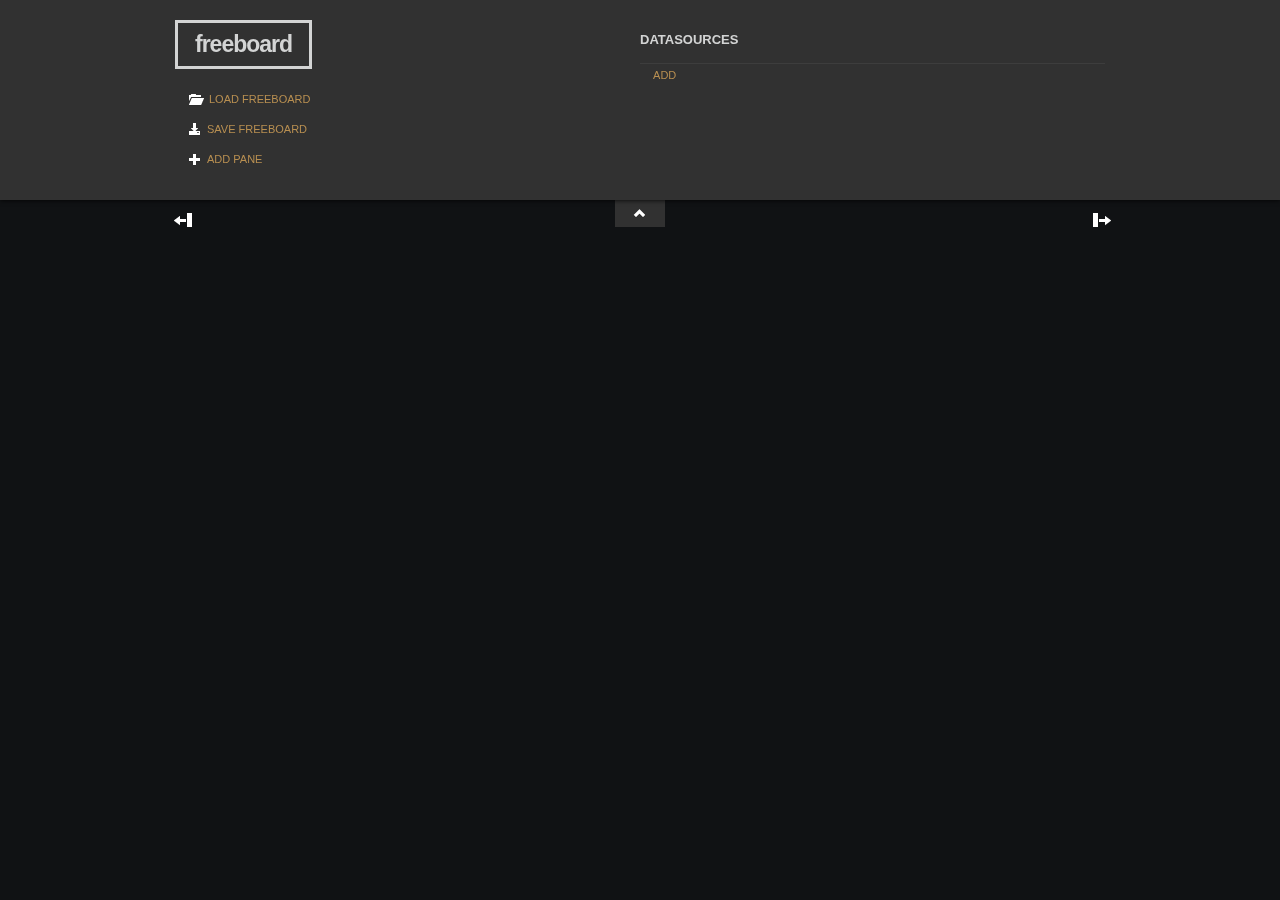
<file: DjangoServer/static_in_pro/freeboard/index.html>
<!DOCTYPE html>
<html>
<head>
    <meta charset="UTF-8">
    <title>freeboard</title>
	<meta name="mobile-web-app-capable" content="yes">
    <meta name="apple-mobile-web-app-capable" content="yes" />
    <meta name="apple-mobile-web-app-status-bar-style" content="black" />
    <meta name="viewport" content = "width = device-width, initial-scale = 1, user-scalable = no" />
    <link href="css/freeboard.min.css" rel="stylesheet" />
    <script src="js/freeboard.thirdparty.min.js"></script>
    <script type="text/javascript">
        head.js("js/freeboard_plugins.min.js",
                // *** Load more plugins here ***
                function(){
                    $(function()
                    { //DOM Ready
                        freeboard.initialize(true);

                        var hashpattern = window.location.hash.match(/(&|#)source=([^&]+)/);
                        if (hashpattern !== null) {
                            $.getJSON(hashpattern[2], function(data) {
                                freeboard.loadDashboard(data, function() {
                                    freeboard.setEditing(false);
                                });
                            });
                        }

                    });
                });
    </script>
</head>
<body>
<div id="board-content">
    <img id="dash-logo" data-bind="attr:{src: header_image}, visible:header_image()">
    <div class="gridster responsive-column-width">
        <ul data-bind="grid: true">
        </ul>
    </div>
</div>
<header id="main-header" data-bind="if:allow_edit">
    <div id="admin-bar">
        <div id="admin-menu">
            <div id="board-tools">
                <h1 id="board-logo" class="title bordered">freeboard</h1>
                <div id="board-actions">
                    <ul class="board-toolbar vertical">
                        <li data-bind="click: loadDashboardFromLocalFile"><i id="full-screen-icon" class="icon-folder-open icon-white"></i><label id="full-screen">Load Freeboard</label></li>
                        <li><i class="icon-download-alt icon-white"></i>
                            <label data-bind="click: saveDashboardClicked">Save Freeboard</label>
                            <label style="display: none;" data-bind="click: saveDashboard" data-pretty="true">[Pretty]</label>
                            <label style="display: none;" data-bind="click: saveDashboard" data-pretty="false">[Minified]</label>
                        </li>
                        <li id="add-pane" data-bind="click: createPane"><i class="icon-plus icon-white"></i><label>Add Pane</label></li>
                    </ul>
                </div>
            </div>
            <div id="datasources">
                <h2 class="title">DATASOURCES</h2>

                <div class="datasource-list-container">
                    <table class="table table-condensed sub-table" id="datasources-list" data-bind="if: datasources().length">
                        <thead>
                        <tr>
                            <th>Name</th>
                            <th>Last Updated</th>
                            <th>&nbsp;</th>
                        </tr>
                        </thead>
                        <tbody data-bind="foreach: datasources">
                        <tr>
                            <td>
                                <span class="text-button datasource-name" data-bind="text: name, pluginEditor: {operation: 'edit', type: 'datasource'}"></span>
                            </td>
                            <td data-bind="text: last_updated"></td>
                            <td>
                                <ul class="board-toolbar">
                                    <li data-bind="click: updateNow"><i class="icon-refresh icon-white"></i></li>
                                    <li data-bind="pluginEditor: {operation: 'delete', type: 'datasource'}">
                                        <i class="icon-trash icon-white"></i></li>
                                </ul>
                            </td>
                        </tr>
                        </tbody>
                    </table>
                </div>
                <span class="text-button table-operation" data-bind="pluginEditor: {operation: 'add', type: 'datasource'}">ADD</span>
            </div>
        </div>
    </div>
	<div id="column-tools" class="responsive-column-width">
		<ul class="board-toolbar left-columns">
			<li class="column-tool add" data-bind="click: addGridColumnLeft"><span class="column-icon right"></span><i class="icon-arrow-left icon-white"></i></li>
			<li class="column-tool sub" data-bind="click: subGridColumnLeft"><span class="column-icon left"></span><i class="icon-arrow-right icon-white"></i></li>
		</ul>
		<ul class="board-toolbar right-columns">
			<li class="column-tool sub" data-bind="click: subGridColumnRight"><span class="column-icon right"></span><i class="icon-arrow-left icon-white"></i></li>
			<li class="column-tool add" data-bind="click: addGridColumnRight"><span class="column-icon left"></span><i class="icon-arrow-right icon-white"></i></li>
		</ul>
	</div>
    <div id="toggle-header" data-bind="click: toggleEditing">
        <i id="toggle-header-icon" class="icon-wrench icon-white"></i></div>
</header>

<div style="display:hidden">
    <ul data-bind="template: { name: 'pane-template', foreach: panes}">
    </ul>
</div>

<script type="text/html" id="pane-template">
    <li data-bind="pane: true">
        <header>
            <h1 data-bind="text: title"></h1>
            <ul class="board-toolbar pane-tools">
                <li data-bind="pluginEditor: {operation: 'add', type: 'widget'}">
                    <i class="icon-plus icon-white"></i>
                </li>
                <li data-bind="pluginEditor: {operation: 'edit', type: 'pane'}">
                    <i class="icon-wrench icon-white"></i>
                </li>
                <li data-bind="pluginEditor: {operation: 'delete', type: 'pane'}">
                    <i class="icon-trash icon-white"></i>
                </li>
            </ul>
        </header>
        <section data-bind="foreach: widgets">
            <div class="sub-section" data-bind="css: 'sub-section-height-' + height()">
                <div class="widget" data-bind="widget: true, css:{fillsize:fillSize}"></div>
                <div class="sub-section-tools">
                    <ul class="board-toolbar">
                        <!-- ko if:$parent.widgetCanMoveUp($data) -->
                        <li data-bind="click:$parent.moveWidgetUp"><i class="icon-chevron-up icon-white"></i></li>
                        <!-- /ko -->
                        <!-- ko if:$parent.widgetCanMoveDown($data) -->
                        <li data-bind="click:$parent.moveWidgetDown"><i class="icon-chevron-down icon-white"></i></li>
                        <!-- /ko -->
                        <li data-bind="pluginEditor: {operation: 'edit', type: 'widget'}"><i class="icon-wrench icon-white"></i></li>
                        <li data-bind="pluginEditor: {operation: 'delete', type: 'widget'}"><i class="icon-trash icon-white"></i></li>
                    </ul>
                </div>
            </div>
        </section>
    </li>
</script>

</body>
</html>
</file>
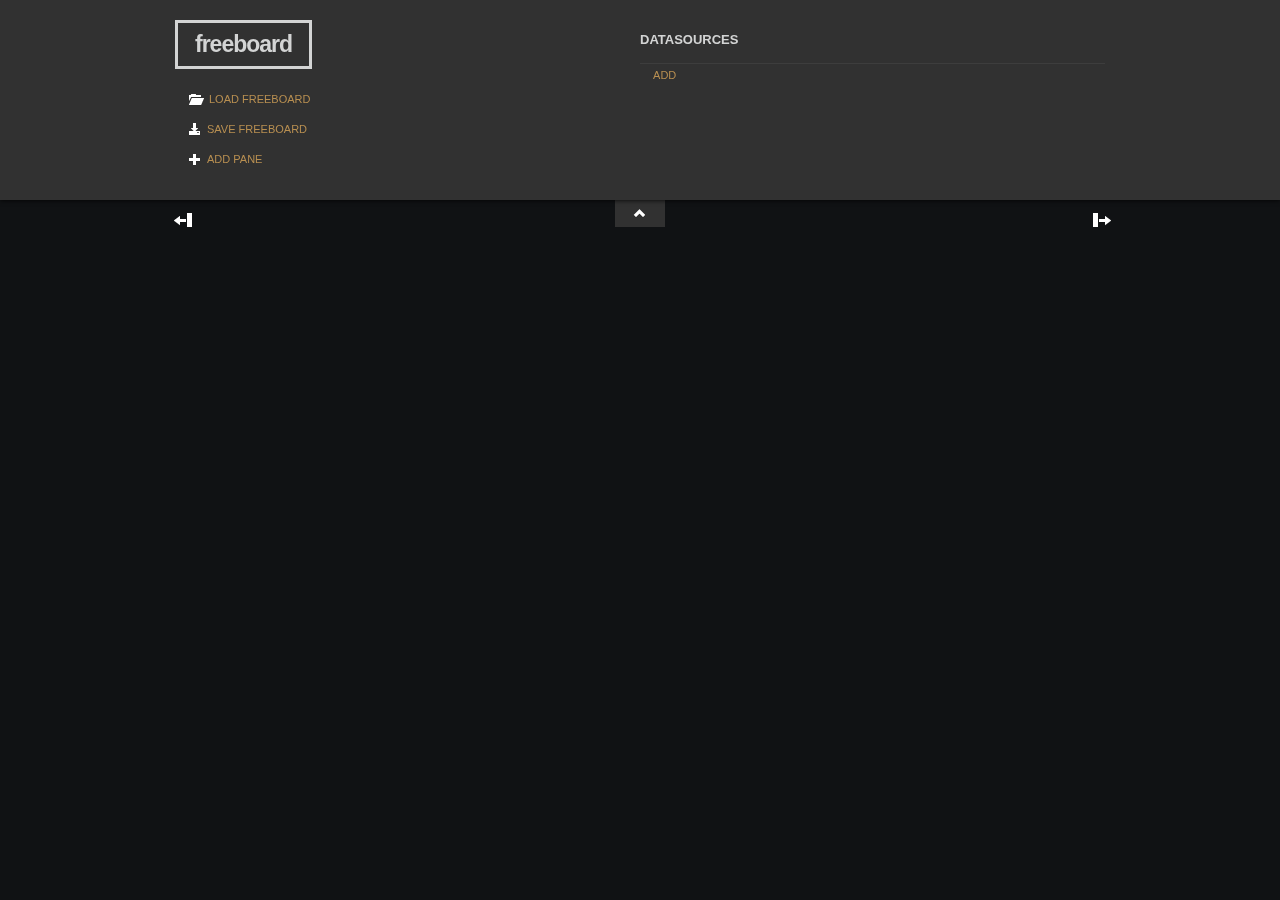
<file: static_git/static_root/freeboard/index.html>
<!DOCTYPE html>
<html>
<head>
    <meta charset="UTF-8">
    <title>freeboard</title>
	<meta name="mobile-web-app-capable" content="yes">
    <meta name="apple-mobile-web-app-capable" content="yes" />
    <meta name="apple-mobile-web-app-status-bar-style" content="black" />
    <meta name="viewport" content = "width = device-width, initial-scale = 1, user-scalable = no" />
{#    <link href="css/freeboard.min.css" rel="stylesheet" />#}
    <link href="css/freeboard.min.css" rel="stylesheet" />
    <script src="js/freeboard.thirdparty.min.js"></script>
    <script type="text/javascript">
        head.js("js/freeboard_plugins.min.js",
                // *** Load more plugins here ***
                function(){
                    $(function()
                    { //DOM Ready
                        freeboard.initialize(true);

                        var hashpattern = window.location.hash.match(/(&|#)source=([^&]+)/);
                        if (hashpattern !== null) {
                            $.getJSON(hashpattern[2], function(data) {
                                freeboard.loadDashboard(data, function() {
                                    freeboard.setEditing(false);
                                });
                            });
                        }

                    });
                });
    </script>
</head>
<body>
<div id="board-content">
    <img id="dash-logo" data-bind="attr:{src: header_image}, visible:header_image()">
    <div class="gridster responsive-column-width">
        <ul data-bind="grid: true">
        </ul>
    </div>
</div>
<header id="main-header" data-bind="if:allow_edit">
    <div id="admin-bar">
        <div id="admin-menu">
            <div id="board-tools">
                <h1 id="board-logo" class="title bordered">freeboard</h1>
                <div id="board-actions">
                    <ul class="board-toolbar vertical">
                        <li data-bind="click: loadDashboardFromLocalFile"><i id="full-screen-icon" class="icon-folder-open icon-white"></i><label id="full-screen">Load Freeboard</label></li>
                        <li><i class="icon-download-alt icon-white"></i>
                            <label data-bind="click: saveDashboardClicked">Save Freeboard</label>
                            <label style="display: none;" data-bind="click: saveDashboard" data-pretty="true">[Pretty]</label>
                            <label style="display: none;" data-bind="click: saveDashboard" data-pretty="false">[Minified]</label>
                        </li>
                        <li id="add-pane" data-bind="click: createPane"><i class="icon-plus icon-white"></i><label>Add Pane</label></li>
                    </ul>
                </div>
            </div>
            <div id="datasources">
                <h2 class="title">DATASOURCES</h2>

                <div class="datasource-list-container">
                    <table class="table table-condensed sub-table" id="datasources-list" data-bind="if: datasources().length">
                        <thead>
                        <tr>
                            <th>Name</th>
                            <th>Last Updated</th>
                            <th>&nbsp;</th>
                        </tr>
                        </thead>
                        <tbody data-bind="foreach: datasources">
                        <tr>
                            <td>
                                <span class="text-button datasource-name" data-bind="text: name, pluginEditor: {operation: 'edit', type: 'datasource'}"></span>
                            </td>
                            <td data-bind="text: last_updated"></td>
                            <td>
                                <ul class="board-toolbar">
                                    <li data-bind="click: updateNow"><i class="icon-refresh icon-white"></i></li>
                                    <li data-bind="pluginEditor: {operation: 'delete', type: 'datasource'}">
                                        <i class="icon-trash icon-white"></i></li>
                                </ul>
                            </td>
                        </tr>
                        </tbody>
                    </table>
                </div>
                <span class="text-button table-operation" data-bind="pluginEditor: {operation: 'add', type: 'datasource'}">ADD</span>
            </div>
        </div>
    </div>
	<div id="column-tools" class="responsive-column-width">
		<ul class="board-toolbar left-columns">
			<li class="column-tool add" data-bind="click: addGridColumnLeft"><span class="column-icon right"></span><i class="icon-arrow-left icon-white"></i></li>
			<li class="column-tool sub" data-bind="click: subGridColumnLeft"><span class="column-icon left"></span><i class="icon-arrow-right icon-white"></i></li>
		</ul>
		<ul class="board-toolbar right-columns">
			<li class="column-tool sub" data-bind="click: subGridColumnRight"><span class="column-icon right"></span><i class="icon-arrow-left icon-white"></i></li>
			<li class="column-tool add" data-bind="click: addGridColumnRight"><span class="column-icon left"></span><i class="icon-arrow-right icon-white"></i></li>
		</ul>
	</div>
    <div id="toggle-header" data-bind="click: toggleEditing">
        <i id="toggle-header-icon" class="icon-wrench icon-white"></i></div>
</header>

<div style="display:hidden">
    <ul data-bind="template: { name: 'pane-template', foreach: panes}">
    </ul>
</div>

<script type="text/html" id="pane-template">
    <li data-bind="pane: true">
        <header>
            <h1 data-bind="text: title"></h1>
            <ul class="board-toolbar pane-tools">
                <li data-bind="pluginEditor: {operation: 'add', type: 'widget'}">
                    <i class="icon-plus icon-white"></i>
                </li>
                <li data-bind="pluginEditor: {operation: 'edit', type: 'pane'}">
                    <i class="icon-wrench icon-white"></i>
                </li>
                <li data-bind="pluginEditor: {operation: 'delete', type: 'pane'}">
                    <i class="icon-trash icon-white"></i>
                </li>
            </ul>
        </header>
        <section data-bind="foreach: widgets">
            <div class="sub-section" data-bind="css: 'sub-section-height-' + height()">
                <div class="widget" data-bind="widget: true, css:{fillsize:fillSize}"></div>
                <div class="sub-section-tools">
                    <ul class="board-toolbar">
                        <!-- ko if:$parent.widgetCanMoveUp($data) -->
                        <li data-bind="click:$parent.moveWidgetUp"><i class="icon-chevron-up icon-white"></i></li>
                        <!-- /ko -->
                        <!-- ko if:$parent.widgetCanMoveDown($data) -->
                        <li data-bind="click:$parent.moveWidgetDown"><i class="icon-chevron-down icon-white"></i></li>
                        <!-- /ko -->
                        <li data-bind="pluginEditor: {operation: 'edit', type: 'widget'}"><i class="icon-wrench icon-white"></i></li>
                        <li data-bind="pluginEditor: {operation: 'delete', type: 'widget'}"><i class="icon-trash icon-white"></i></li>
                    </ul>
                </div>
            </div>
        </section>
    </li>
</script>

</body>
</html>
</file>
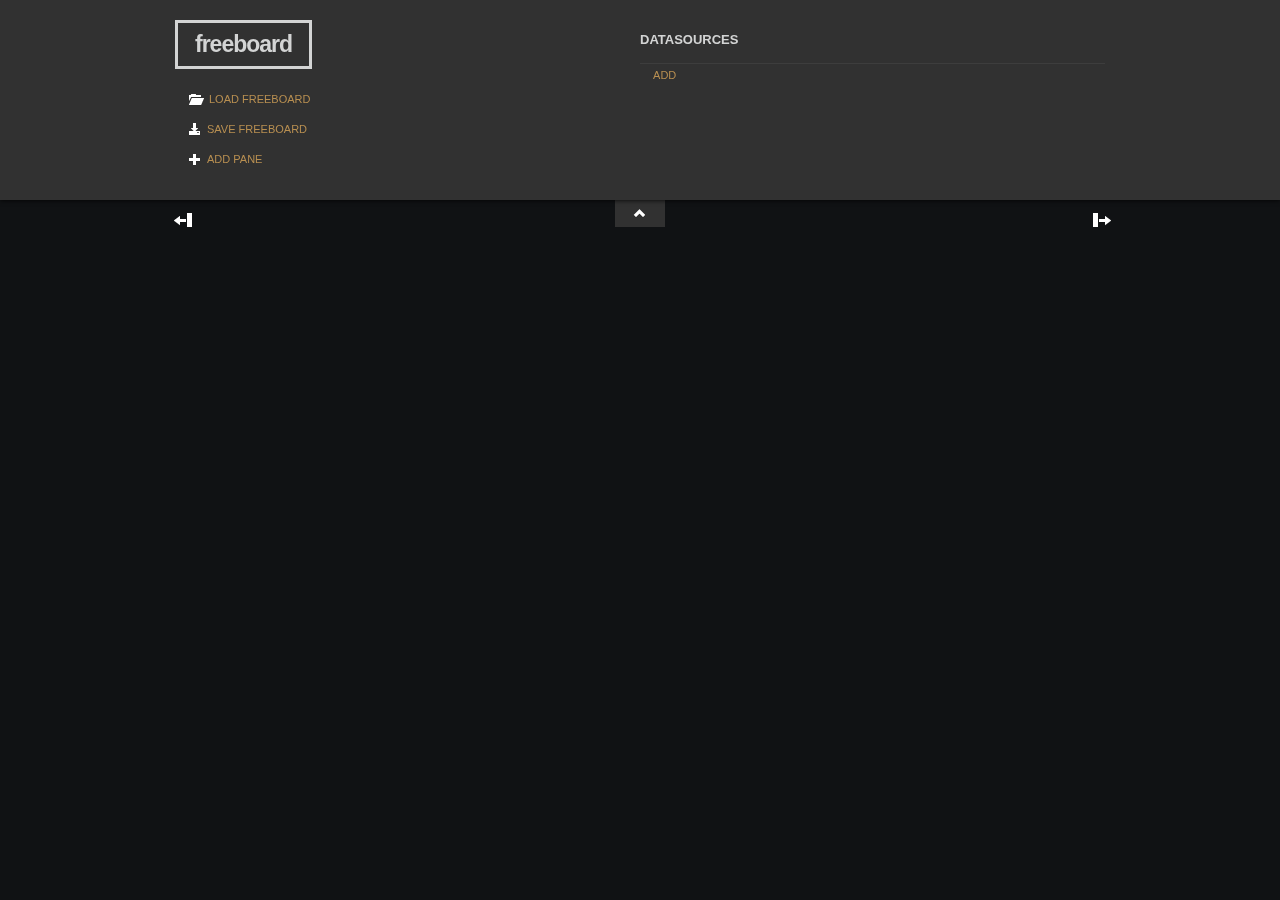
<file: DjangoServer/static_in_pro/freeboard/index-dev.html>
<!DOCTYPE html>
<!-- Dev Version links to full versions (non-minified) of javascript and css files -->
<html>
<head>
    <meta charset="UTF-8">
    <title>freeboard</title>
	<meta name="mobile-web-app-capable" content="yes">
    <meta name="apple-mobile-web-app-capable" content="yes" />
    <meta name="apple-mobile-web-app-status-bar-style" content="black" />
    <meta name="viewport" content = "width = device-width, initial-scale = 1, user-scalable = no" />
    <link href="lib/css/thirdparty/jquery.gridster.min.css" rel="stylesheet" />
	<link href="lib/css/thirdparty/codemirror.css" rel="stylesheet" />
	<link href="lib/css/thirdparty/codemirror-ambiance.css" rel="stylesheet" />
    <link href="lib/css/freeboard/styles.css" rel="stylesheet" />
    <script src="lib/js/thirdparty/head.js"></script>
    <script type="text/javascript">
        head.js("lib/js/thirdparty/knockout.js",
                "lib/js/thirdparty/jquery.js",
                "lib/js/thirdparty/jquery-ui.js",
                "lib/js/thirdparty/underscore.js",
                "lib/js/thirdparty/jquery.gridster.js",
                "lib/js/thirdparty/jquery.caret.js",
				"lib/js/thirdparty/codemirror.js",
				"lib/js/thirdparty/jquery.xdomainrequest.js",

                "lib/js/freeboard/FreeboardModel.js",
                "lib/js/freeboard/DatasourceModel.js",
                "lib/js/freeboard/PaneModel.js",
                "lib/js/freeboard/WidgetModel.js",
                "lib/js/freeboard/FreeboardUI.js",
                "lib/js/freeboard/DialogBox.js",
                "lib/js/freeboard/PluginEditor.js",
                "lib/js/freeboard/ValueEditor.js",
                "lib/js/freeboard/JSEditor.js",
                "lib/js/freeboard/DeveloperConsole.js",
                "lib/js/freeboard/freeboard.js",

                "plugins/freeboard/freeboard.datasources.js",
                "plugins/freeboard/freeboard.widgets.js",
                "examples/plugin_example.js",

                // *** Load more plugins here ***
                function(){
                    $(function()
                    { //DOM Ready
						freeboard.setAssetRoot("/freeboard-ui/");
                        freeboard.initialize(true);
                    });
                });
    </script>
</head>
<body>
<div id="board-content">
    <img id="dash-logo" data-bind="attr:{src: header_image}, visible:header_image()">
    <div class="gridster responsive-column-width">
        <ul data-bind="grid: true">
        </ul>
    </div>
</div>
<header id="main-header" data-bind="if:allow_edit">
    <div id="admin-bar">
        <div id="admin-menu">
            <div id="board-tools">
                <h1 id="board-logo" class="title bordered">freeboard</h1>
                <div id="board-actions">
                    <ul class="board-toolbar vertical">
                        <li data-bind="click: loadDashboardFromLocalFile"><i id="full-screen-icon" class="icon-folder-open icon-white"></i><label id="full-screen">Load Freeboard</label></li>
                        <li><i class="icon-download-alt icon-white"></i>
                            <label data-bind="click: saveDashboardClicked">Save Freeboard</label>
                            <label style="display: none;" data-bind="click: saveDashboard" data-pretty="true">[Pretty]</label>
                            <label style="display: none;" data-bind="click: saveDashboard" data-pretty="false">[Minified]</label>
                        </li>
                        <li id="add-pane" data-bind="click: createPane"><i class="icon-plus icon-white"></i><label>Add Pane</label></li>
                    </ul>
                </div>
            </div>
            <div id="datasources">
                <h2 class="title">DATASOURCES</h2>

                <div class="datasource-list-container">
                    <table class="table table-condensed sub-table" id="datasources-list" data-bind="if: datasources().length">
                        <thead>
                        <tr>
                            <th>Name</th>
                            <th>Last Updated</th>
                            <th>&nbsp;</th>
                        </tr>
                        </thead>
                        <tbody data-bind="foreach: datasources">
                        <tr>
                            <td>
                                <span class="text-button datasource-name" data-bind="text: name, pluginEditor: {operation: 'edit', type: 'datasource'}"></span>
                            </td>
                            <td data-bind="text: last_updated"></td>
                            <td>
                                <ul class="board-toolbar">
                                    <li data-bind="click: updateNow"><i class="icon-refresh icon-white"></i></li>
                                    <li data-bind="pluginEditor: {operation: 'delete', type: 'datasource'}">
                                        <i class="icon-trash icon-white"></i></li>
                                </ul>
                            </td>
                        </tr>
                        </tbody>
                    </table>
                </div>
                <span class="text-button table-operation" data-bind="pluginEditor: {operation: 'add', type: 'datasource'}">ADD</span>
            </div>
        </div>
    </div>
	<div id="column-tools" class="responsive-column-width">
		<ul class="board-toolbar left-columns">
			<li class="column-tool add" data-bind="click: addGridColumnLeft"><span class="column-icon right"></span><i class="icon-arrow-left icon-white"></i></li>
			<li class="column-tool sub" data-bind="click: subGridColumnLeft"><span class="column-icon left"></span><i class="icon-arrow-right icon-white"></i></li>
		</ul>
		<ul class="board-toolbar right-columns">
			<li class="column-tool sub" data-bind="click: subGridColumnRight"><span class="column-icon right"></span><i class="icon-arrow-left icon-white"></i></li>
			<li class="column-tool add" data-bind="click: addGridColumnRight"><span class="column-icon left"></span><i class="icon-arrow-right icon-white"></i></li>
		</ul>
	</div>
    <div id="toggle-header" data-bind="click: toggleEditing">
        <i id="toggle-header-icon" class="icon-wrench icon-white"></i>
	</div>
</header>

<div style="display:hidden">
    <ul data-bind="template: { name: 'pane-template', foreach: panes}">
    </ul>
</div>

<script type="text/html" id="pane-template">
    <li data-bind="pane: true">
        <header>
            <h1 data-bind="text: title"></h1>
            <ul class="board-toolbar pane-tools">
                <li data-bind="pluginEditor: {operation: 'add', type: 'widget'}">
                    <i class="icon-plus icon-white"></i>
                </li>
                <li data-bind="pluginEditor: {operation: 'edit', type: 'pane'}">
                    <i class="icon-wrench icon-white"></i>
                </li>
                <li data-bind="pluginEditor: {operation: 'delete', type: 'pane'}">
                    <i class="icon-trash icon-white"></i>
                </li>
            </ul>
        </header>
        <section data-bind="foreach: widgets">
            <div class="sub-section" data-bind="css: 'sub-section-height-' + height()">
                <div class="widget" data-bind="widget: true, css:{fillsize:fillSize}"></div>
                <div class="sub-section-tools">
                    <ul class="board-toolbar">
                        <!-- ko if:$parent.widgetCanMoveUp($data) -->
                        <li data-bind="click:$parent.moveWidgetUp"><i class="icon-chevron-up icon-white"></i></li>
                        <!-- /ko -->
                        <!-- ko if:$parent.widgetCanMoveDown($data) -->
                        <li data-bind="click:$parent.moveWidgetDown"><i class="icon-chevron-down icon-white"></i></li>
                        <!-- /ko -->
                        <li data-bind="pluginEditor: {operation: 'edit', type: 'widget'}"><i class="icon-wrench icon-white"></i></li>
                        <li data-bind="pluginEditor: {operation: 'delete', type: 'widget'}"><i class="icon-trash icon-white"></i></li>
                    </ul>
                </div>
            </div>
        </section>
    </li>
</script>

</body>
</html>
</file>
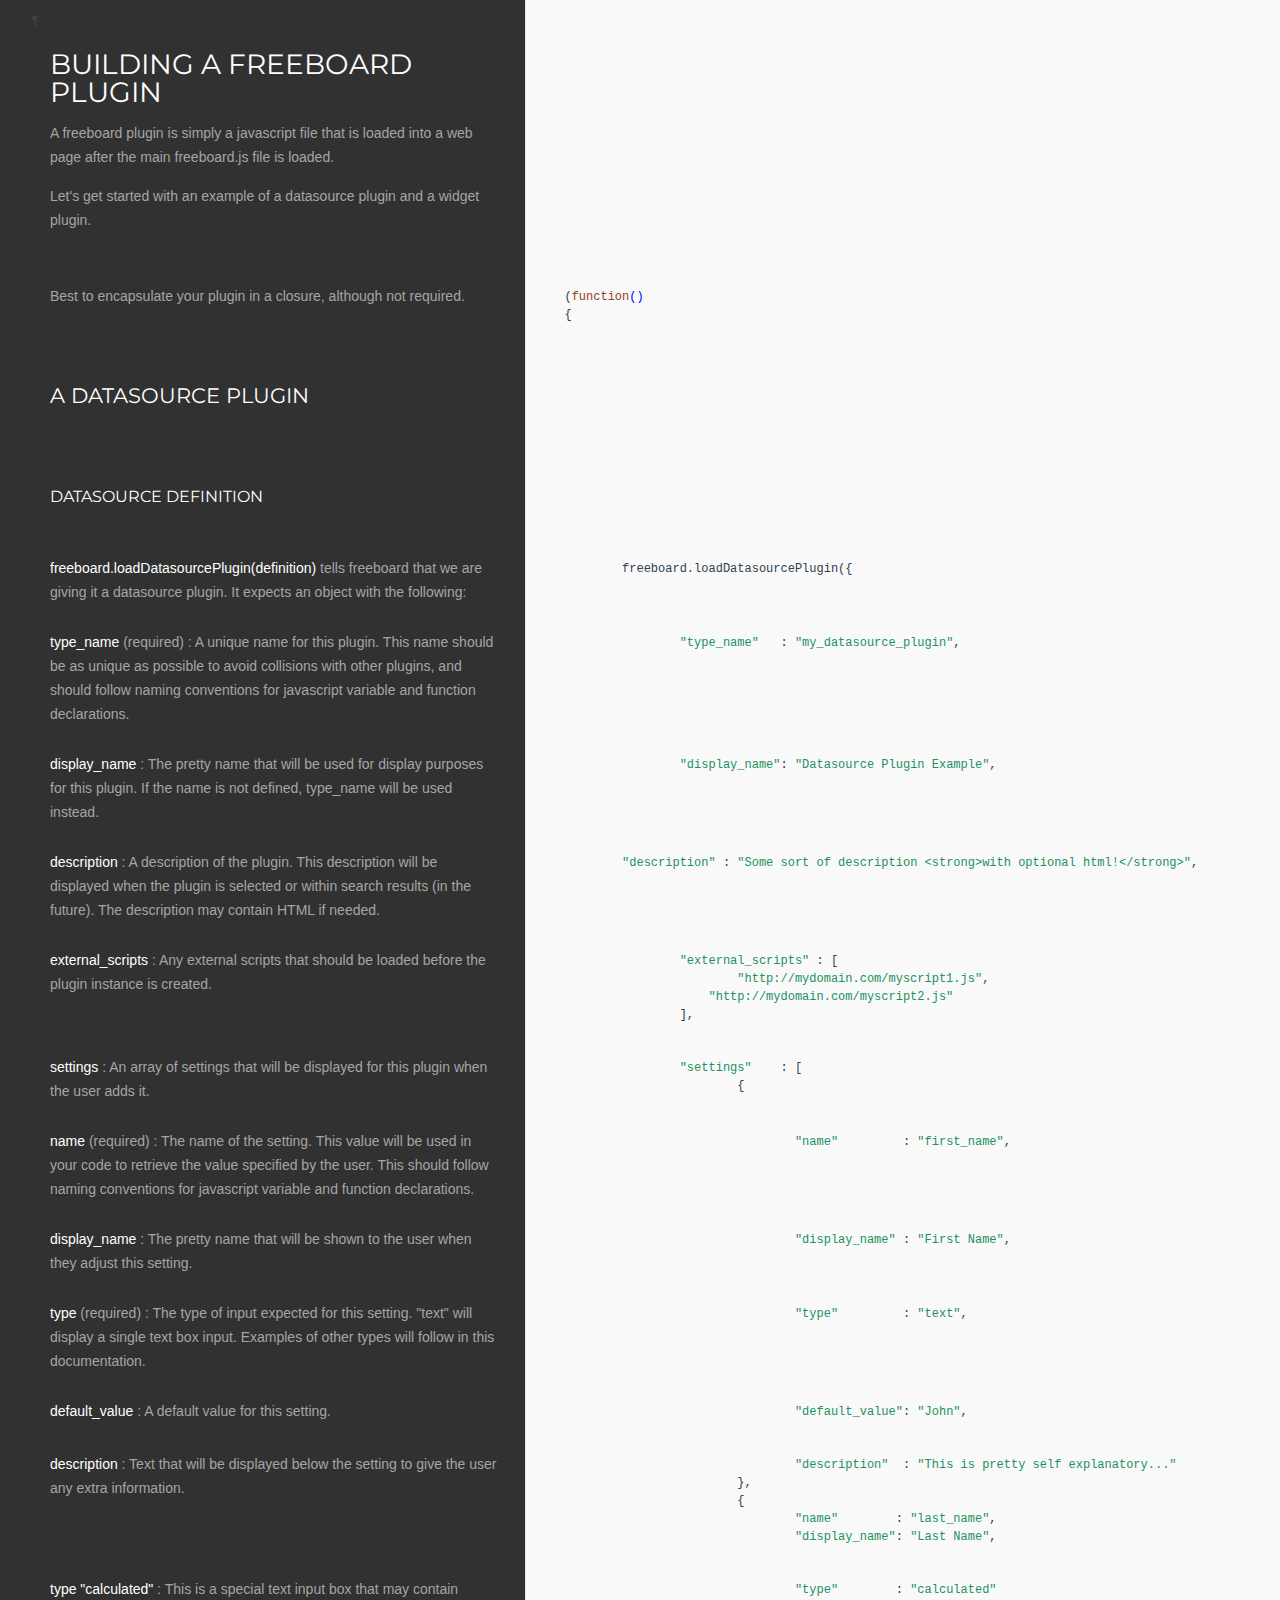
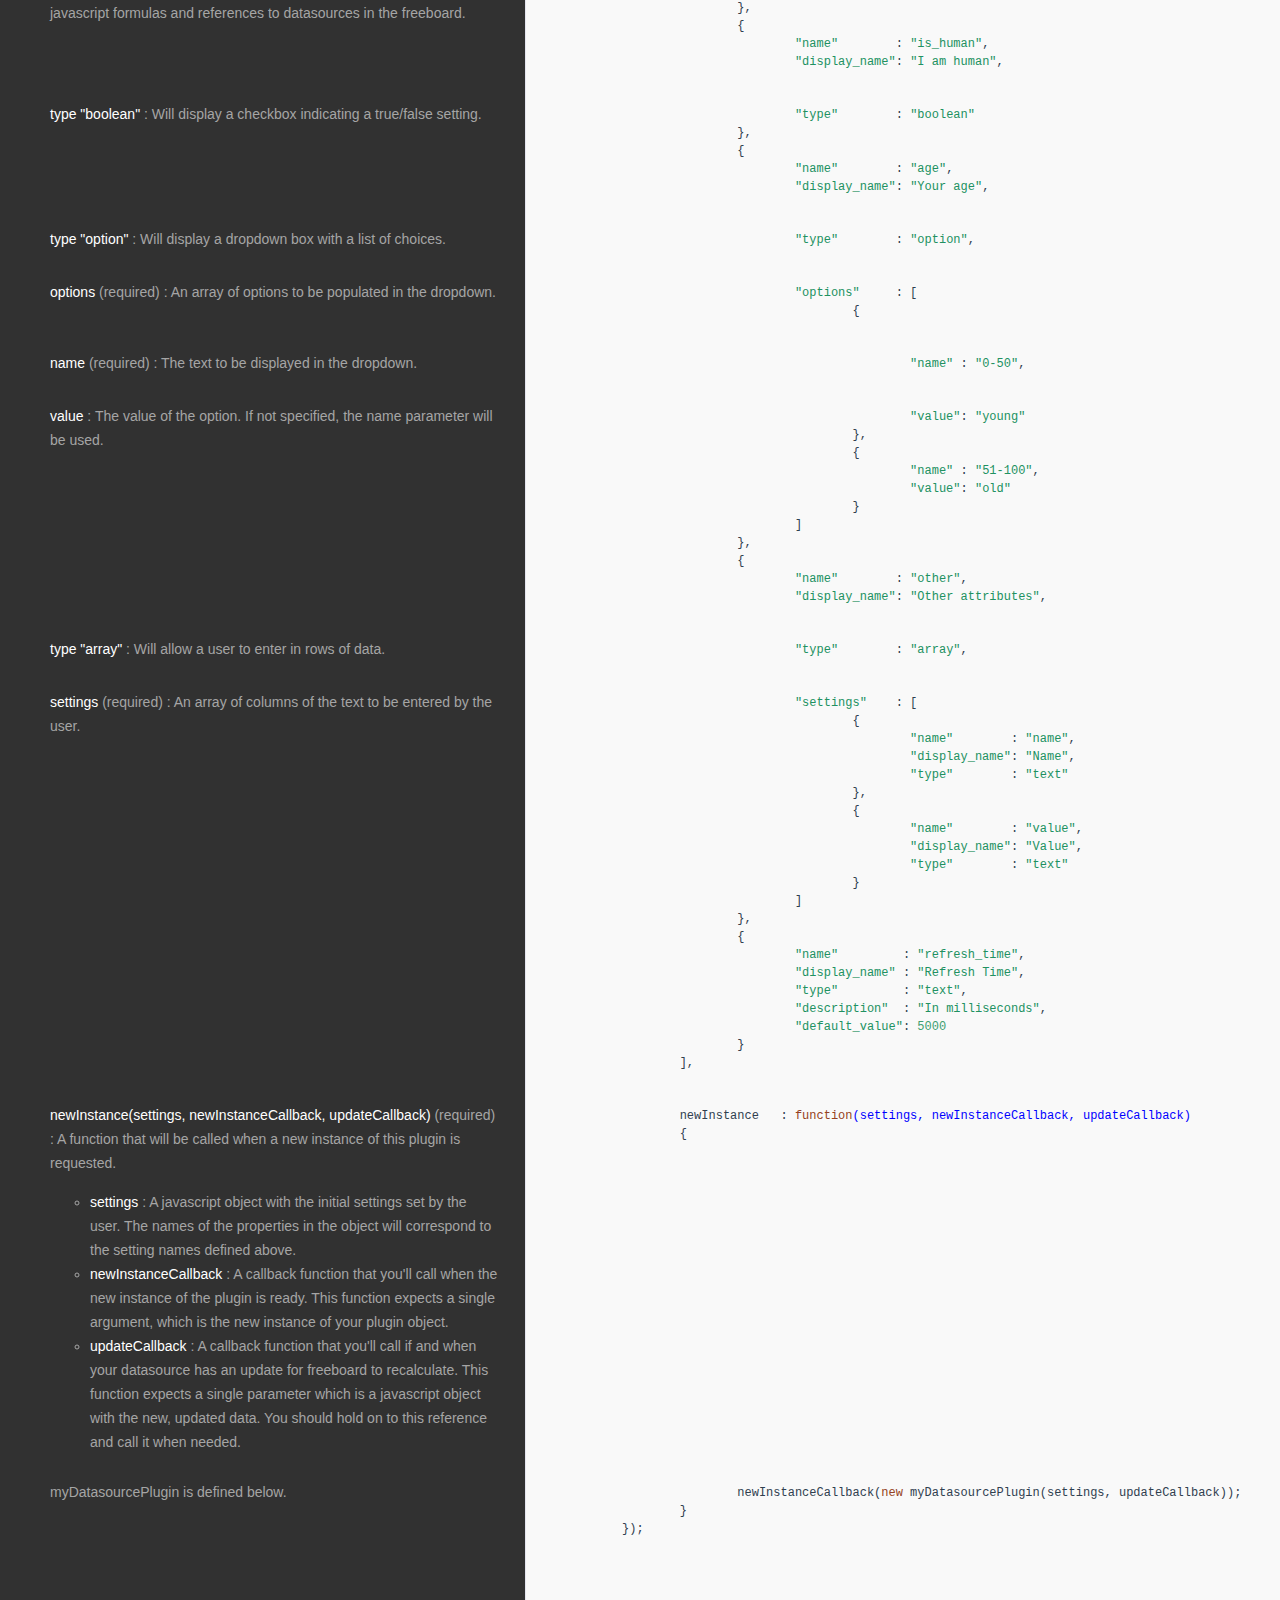
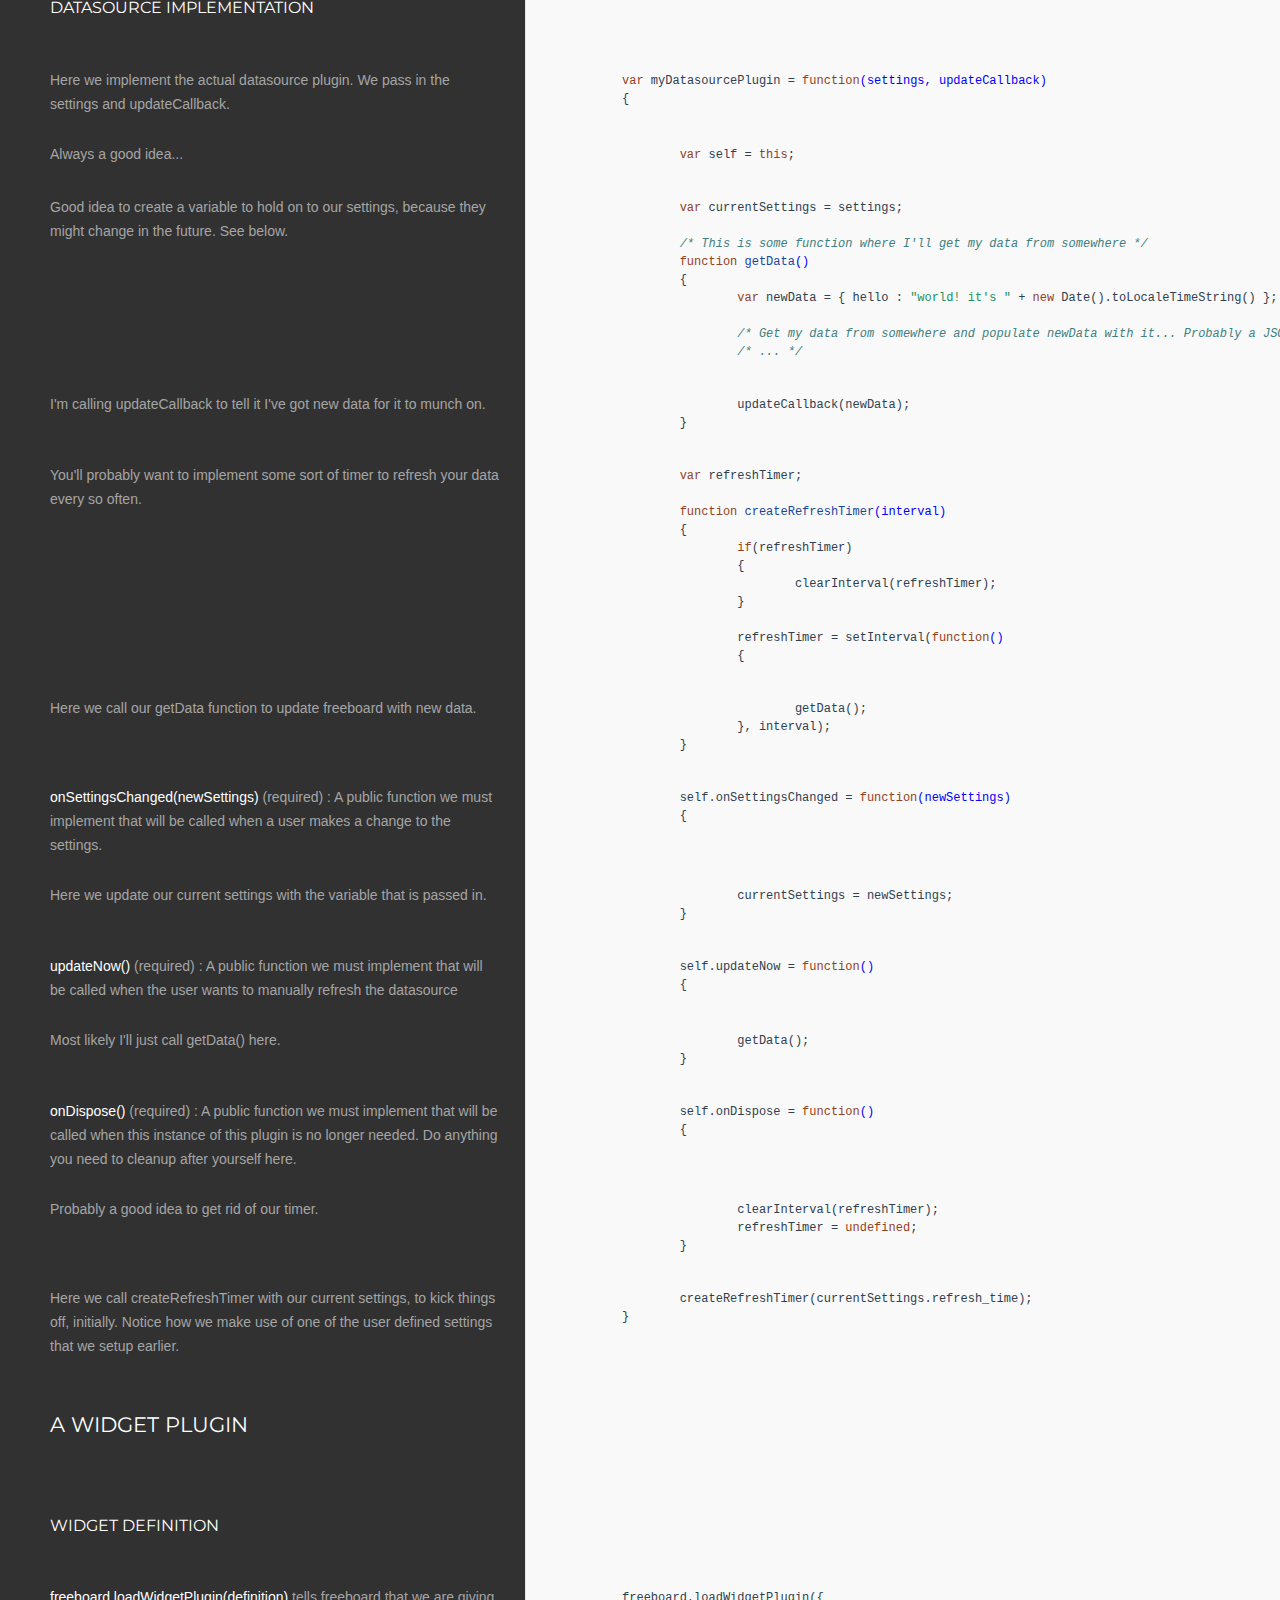
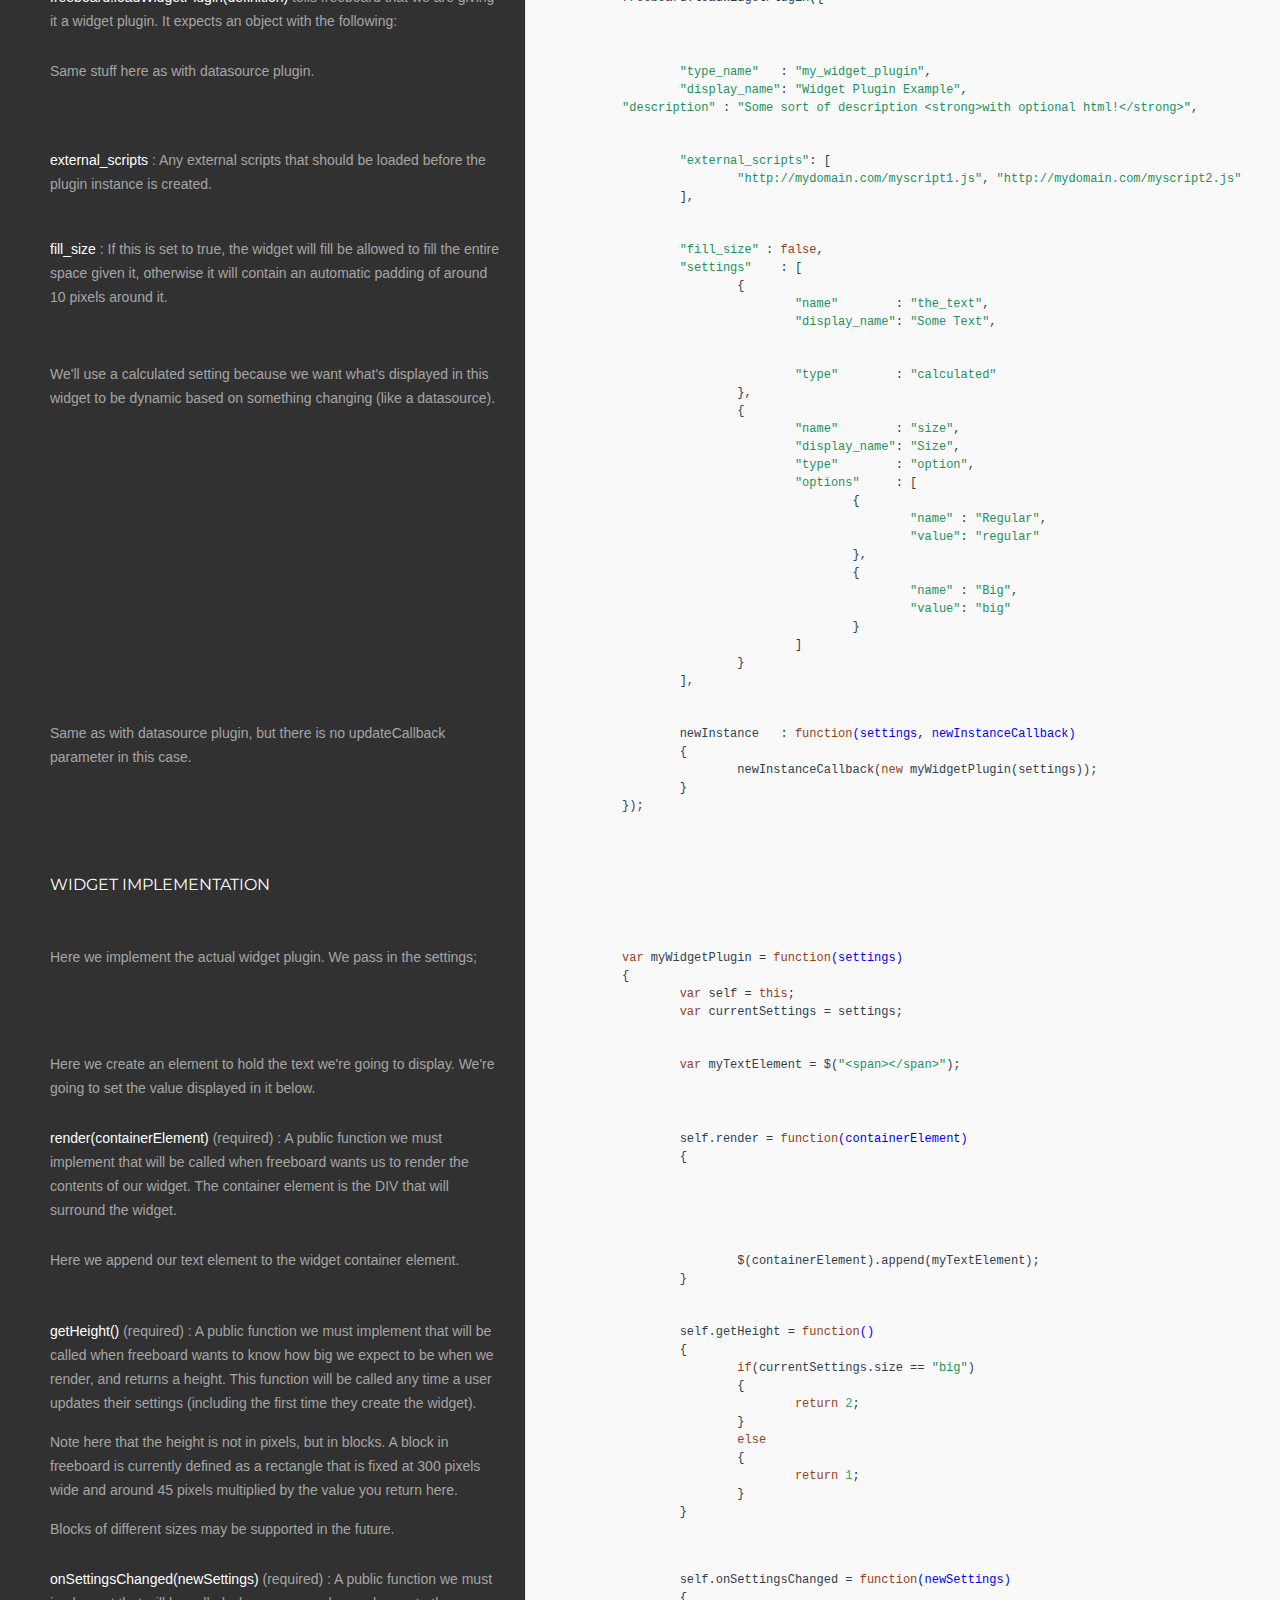
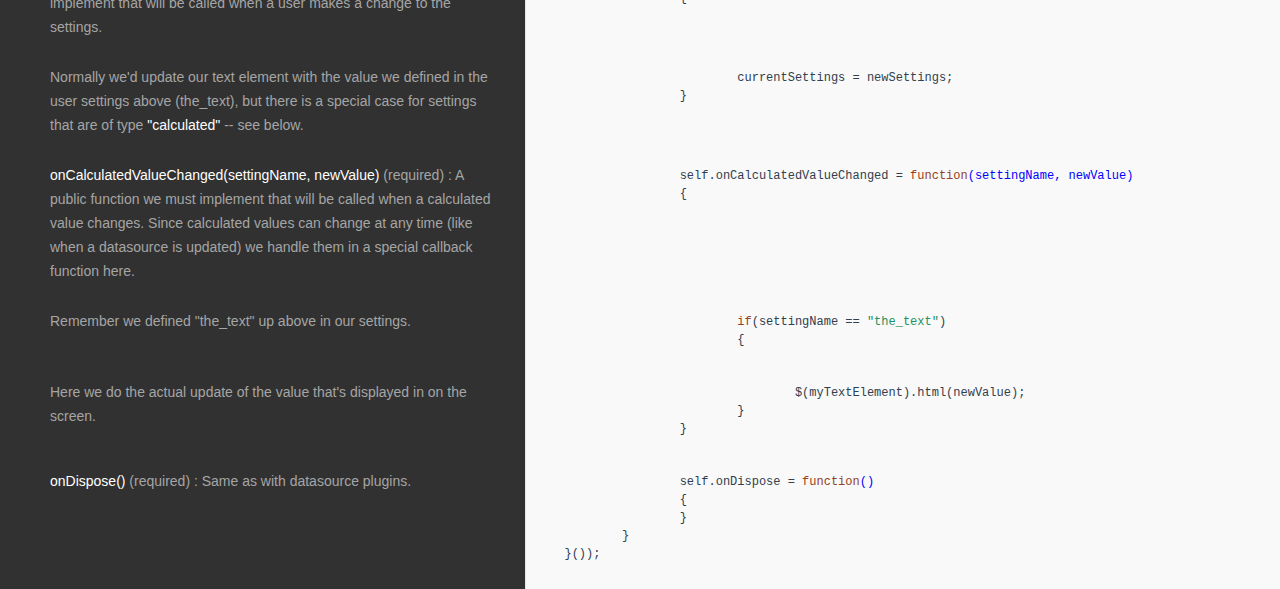
<file: DjangoServer/static_in_pro/freeboard/docs/plugin_example.html>
<!DOCTYPE html>

<html>
<head>
  <title>Building a Freeboard Plugin</title>
  <meta http-equiv="content-type" content="text/html; charset=UTF-8">
  <meta name="viewport" content="width=device-width, target-densitydpi=160dpi, initial-scale=1.0; maximum-scale=1.0; user-scalable=0;">
  <link rel="stylesheet" media="all" href="docco-fb.css" />
</head>
<body>
  <div id="container">
    <div id="background"></div>
    
    <ul class="sections">
        
        
        
        <li id="section-1">
            <div class="annotation">
              
              <div class="pilwrap ">
                <a class="pilcrow" href="#section-1">&#182;</a>
              </div>
              <h1 id="building-a-freeboard-plugin">Building a Freeboard Plugin</h1>
<p>A freeboard plugin is simply a javascript file that is loaded into a web page after the main freeboard.js file is loaded.</p>
<p>Let&#39;s get started with an example of a datasource plugin and a widget plugin.</p>
<hr>

            </div>
            
        </li>
        
        
        <li id="section-2">
            <div class="annotation">
              
              <div class="pilwrap ">
                <a class="pilcrow" href="#section-2">&#182;</a>
              </div>
              <p>Best to encapsulate your plugin in a closure, although not required.</p>

            </div>
            
            <div class="content"><div class='highlight'><pre>(<span class="function"><span class="keyword">function</span><span class="params">()</span>
{</span></pre></div></div>
            
        </li>
        
        
        <li id="section-3">
            <div class="annotation">
              
              <div class="pilwrap ">
                <a class="pilcrow" href="#section-3">&#182;</a>
              </div>
              <h2 id="a-datasource-plugin">A Datasource Plugin</h2>
<hr>

            </div>
            
        </li>
        
        
        <li id="section-4">
            <div class="annotation">
              
              <div class="pilwrap ">
                <a class="pilcrow" href="#section-4">&#182;</a>
              </div>
              <h3 id="datasource-definition">Datasource Definition</h3>
<hr>

            </div>
            
        </li>
        
        
        <li id="section-5">
            <div class="annotation">
              
              <div class="pilwrap ">
                <a class="pilcrow" href="#section-5">&#182;</a>
              </div>
              <p><strong>freeboard.loadDatasourcePlugin(definition)</strong> tells freeboard that we are giving it a datasource plugin. It expects an object with the following:</p>

            </div>
            
            <div class="content"><div class='highlight'><pre>	freeboard.loadDatasourcePlugin({</pre></div></div>
            
        </li>
        
        
        <li id="section-6">
            <div class="annotation">
              
              <div class="pilwrap ">
                <a class="pilcrow" href="#section-6">&#182;</a>
              </div>
              <p><strong>type_name</strong> (required) : A unique name for this plugin. This name should be as unique as possible to avoid collisions with other plugins, and should follow naming conventions for javascript variable and function declarations.</p>

            </div>
            
            <div class="content"><div class='highlight'><pre>		<span class="string">"type_name"</span>   : <span class="string">"my_datasource_plugin"</span>,</pre></div></div>
            
        </li>
        
        
        <li id="section-7">
            <div class="annotation">
              
              <div class="pilwrap ">
                <a class="pilcrow" href="#section-7">&#182;</a>
              </div>
              <p><strong>display_name</strong> : The pretty name that will be used for display purposes for this plugin. If the name is not defined, type_name will be used instead.</p>

            </div>
            
            <div class="content"><div class='highlight'><pre>		<span class="string">"display_name"</span>: <span class="string">"Datasource Plugin Example"</span>,</pre></div></div>
            
        </li>
        
        
        <li id="section-8">
            <div class="annotation">
              
              <div class="pilwrap ">
                <a class="pilcrow" href="#section-8">&#182;</a>
              </div>
              <p><strong>description</strong> : A description of the plugin. This description will be displayed when the plugin is selected or within search results (in the future). The description may contain HTML if needed.</p>

            </div>
            
            <div class="content"><div class='highlight'><pre>        <span class="string">"description"</span> : <span class="string">"Some sort of description &lt;strong&gt;with optional html!&lt;/strong&gt;"</span>,</pre></div></div>
            
        </li>
        
        
        <li id="section-9">
            <div class="annotation">
              
              <div class="pilwrap ">
                <a class="pilcrow" href="#section-9">&#182;</a>
              </div>
              <p><strong>external_scripts</strong> : Any external scripts that should be loaded before the plugin instance is created.</p>

            </div>
            
            <div class="content"><div class='highlight'><pre>		<span class="string">"external_scripts"</span> : [
			<span class="string">"http://mydomain.com/myscript1.js"</span>,
		    <span class="string">"http://mydomain.com/myscript2.js"</span>
		],</pre></div></div>
            
        </li>
        
        
        <li id="section-10">
            <div class="annotation">
              
              <div class="pilwrap ">
                <a class="pilcrow" href="#section-10">&#182;</a>
              </div>
              <p><strong>settings</strong> : An array of settings that will be displayed for this plugin when the user adds it.</p>

            </div>
            
            <div class="content"><div class='highlight'><pre>		<span class="string">"settings"</span>    : [
			{</pre></div></div>
            
        </li>
        
        
        <li id="section-11">
            <div class="annotation">
              
              <div class="pilwrap ">
                <a class="pilcrow" href="#section-11">&#182;</a>
              </div>
              <p><strong>name</strong> (required) : The name of the setting. This value will be used in your code to retrieve the value specified by the user. This should follow naming conventions for javascript variable and function declarations.</p>

            </div>
            
            <div class="content"><div class='highlight'><pre>				<span class="string">"name"</span>         : <span class="string">"first_name"</span>,</pre></div></div>
            
        </li>
        
        
        <li id="section-12">
            <div class="annotation">
              
              <div class="pilwrap ">
                <a class="pilcrow" href="#section-12">&#182;</a>
              </div>
              <p><strong>display_name</strong> : The pretty name that will be shown to the user when they adjust this setting.</p>

            </div>
            
            <div class="content"><div class='highlight'><pre>				<span class="string">"display_name"</span> : <span class="string">"First Name"</span>,</pre></div></div>
            
        </li>
        
        
        <li id="section-13">
            <div class="annotation">
              
              <div class="pilwrap ">
                <a class="pilcrow" href="#section-13">&#182;</a>
              </div>
              <p><strong>type</strong> (required) : The type of input expected for this setting. &quot;text&quot; will display a single text box input. Examples of other types will follow in this documentation.</p>

            </div>
            
            <div class="content"><div class='highlight'><pre>				<span class="string">"type"</span>         : <span class="string">"text"</span>,</pre></div></div>
            
        </li>
        
        
        <li id="section-14">
            <div class="annotation">
              
              <div class="pilwrap ">
                <a class="pilcrow" href="#section-14">&#182;</a>
              </div>
              <p><strong>default_value</strong> : A default value for this setting.</p>

            </div>
            
            <div class="content"><div class='highlight'><pre>				<span class="string">"default_value"</span>: <span class="string">"John"</span>,</pre></div></div>
            
        </li>
        
        
        <li id="section-15">
            <div class="annotation">
              
              <div class="pilwrap ">
                <a class="pilcrow" href="#section-15">&#182;</a>
              </div>
              <p><strong>description</strong> : Text that will be displayed below the setting to give the user any extra information.</p>

            </div>
            
            <div class="content"><div class='highlight'><pre>				<span class="string">"description"</span>  : <span class="string">"This is pretty self explanatory..."</span>
			},
			{
				<span class="string">"name"</span>        : <span class="string">"last_name"</span>,
				<span class="string">"display_name"</span>: <span class="string">"Last Name"</span>,</pre></div></div>
            
        </li>
        
        
        <li id="section-16">
            <div class="annotation">
              
              <div class="pilwrap ">
                <a class="pilcrow" href="#section-16">&#182;</a>
              </div>
              <p><strong>type &quot;calculated&quot;</strong> : This is a special text input box that may contain javascript formulas and references to datasources in the freeboard.</p>

            </div>
            
            <div class="content"><div class='highlight'><pre>				<span class="string">"type"</span>        : <span class="string">"calculated"</span>
			},
			{
				<span class="string">"name"</span>        : <span class="string">"is_human"</span>,
				<span class="string">"display_name"</span>: <span class="string">"I am human"</span>,</pre></div></div>
            
        </li>
        
        
        <li id="section-17">
            <div class="annotation">
              
              <div class="pilwrap ">
                <a class="pilcrow" href="#section-17">&#182;</a>
              </div>
              <p><strong>type &quot;boolean&quot;</strong> : Will display a checkbox indicating a true/false setting.</p>

            </div>
            
            <div class="content"><div class='highlight'><pre>				<span class="string">"type"</span>        : <span class="string">"boolean"</span>
			},
			{
				<span class="string">"name"</span>        : <span class="string">"age"</span>,
				<span class="string">"display_name"</span>: <span class="string">"Your age"</span>,</pre></div></div>
            
        </li>
        
        
        <li id="section-18">
            <div class="annotation">
              
              <div class="pilwrap ">
                <a class="pilcrow" href="#section-18">&#182;</a>
              </div>
              <p><strong>type &quot;option&quot;</strong> : Will display a dropdown box with a list of choices.</p>

            </div>
            
            <div class="content"><div class='highlight'><pre>				<span class="string">"type"</span>        : <span class="string">"option"</span>,</pre></div></div>
            
        </li>
        
        
        <li id="section-19">
            <div class="annotation">
              
              <div class="pilwrap ">
                <a class="pilcrow" href="#section-19">&#182;</a>
              </div>
              <p><strong>options</strong> (required) : An array of options to be populated in the dropdown.</p>

            </div>
            
            <div class="content"><div class='highlight'><pre>				<span class="string">"options"</span>     : [
					{</pre></div></div>
            
        </li>
        
        
        <li id="section-20">
            <div class="annotation">
              
              <div class="pilwrap ">
                <a class="pilcrow" href="#section-20">&#182;</a>
              </div>
              <p><strong>name</strong> (required) : The text to be displayed in the dropdown.</p>

            </div>
            
            <div class="content"><div class='highlight'><pre>						<span class="string">"name"</span> : <span class="string">"0-50"</span>,</pre></div></div>
            
        </li>
        
        
        <li id="section-21">
            <div class="annotation">
              
              <div class="pilwrap ">
                <a class="pilcrow" href="#section-21">&#182;</a>
              </div>
              <p><strong>value</strong> : The value of the option. If not specified, the name parameter will be used.</p>

            </div>
            
            <div class="content"><div class='highlight'><pre>						<span class="string">"value"</span>: <span class="string">"young"</span>
					},
					{
						<span class="string">"name"</span> : <span class="string">"51-100"</span>,
						<span class="string">"value"</span>: <span class="string">"old"</span>
					}
				]
			},
			{
				<span class="string">"name"</span>        : <span class="string">"other"</span>,
				<span class="string">"display_name"</span>: <span class="string">"Other attributes"</span>,</pre></div></div>
            
        </li>
        
        
        <li id="section-22">
            <div class="annotation">
              
              <div class="pilwrap ">
                <a class="pilcrow" href="#section-22">&#182;</a>
              </div>
              <p><strong>type &quot;array&quot;</strong> : Will allow a user to enter in rows of data.</p>

            </div>
            
            <div class="content"><div class='highlight'><pre>				<span class="string">"type"</span>        : <span class="string">"array"</span>,</pre></div></div>
            
        </li>
        
        
        <li id="section-23">
            <div class="annotation">
              
              <div class="pilwrap ">
                <a class="pilcrow" href="#section-23">&#182;</a>
              </div>
              <p><strong>settings</strong> (required) : An array of columns of the text to be entered by the user.</p>

            </div>
            
            <div class="content"><div class='highlight'><pre>				<span class="string">"settings"</span>    : [
					{
						<span class="string">"name"</span>        : <span class="string">"name"</span>,
						<span class="string">"display_name"</span>: <span class="string">"Name"</span>,
						<span class="string">"type"</span>        : <span class="string">"text"</span>
					},
					{
						<span class="string">"name"</span>        : <span class="string">"value"</span>,
						<span class="string">"display_name"</span>: <span class="string">"Value"</span>,
						<span class="string">"type"</span>        : <span class="string">"text"</span>
					}
				]
			},
			{
				<span class="string">"name"</span>         : <span class="string">"refresh_time"</span>,
				<span class="string">"display_name"</span> : <span class="string">"Refresh Time"</span>,
				<span class="string">"type"</span>         : <span class="string">"text"</span>,
				<span class="string">"description"</span>  : <span class="string">"In milliseconds"</span>,
				<span class="string">"default_value"</span>: <span class="number">5000</span>
			}
		],</pre></div></div>
            
        </li>
        
        
        <li id="section-24">
            <div class="annotation">
              
              <div class="pilwrap ">
                <a class="pilcrow" href="#section-24">&#182;</a>
              </div>
              <p><strong>newInstance(settings, newInstanceCallback, updateCallback)</strong> (required) : A function that will be called when a new instance of this plugin is requested.</p>
<ul>
<li><strong>settings</strong> : A javascript object with the initial settings set by the user. The names of the properties in the object will correspond to the setting names defined above.</li>
<li><strong>newInstanceCallback</strong> : A callback function that you&#39;ll call when the new instance of the plugin is ready. This function expects a single argument, which is the new instance of your plugin object.</li>
<li><strong>updateCallback</strong> : A callback function that you&#39;ll call if and when your datasource has an update for freeboard to recalculate. This function expects a single parameter which is a javascript object with the new, updated data. You should hold on to this reference and call it when needed.</li>
</ul>

            </div>
            
            <div class="content"><div class='highlight'><pre>		newInstance   : <span class="function"><span class="keyword">function</span><span class="params">(settings, newInstanceCallback, updateCallback)</span>
		{</span></pre></div></div>
            
        </li>
        
        
        <li id="section-25">
            <div class="annotation">
              
              <div class="pilwrap ">
                <a class="pilcrow" href="#section-25">&#182;</a>
              </div>
              <p>myDatasourcePlugin is defined below.</p>

            </div>
            
            <div class="content"><div class='highlight'><pre>			newInstanceCallback(<span class="keyword">new</span> myDatasourcePlugin(settings, updateCallback));
		}
	});</pre></div></div>
            
        </li>
        
        
        <li id="section-26">
            <div class="annotation">
              
              <div class="pilwrap ">
                <a class="pilcrow" href="#section-26">&#182;</a>
              </div>
              <h3 id="datasource-implementation">Datasource Implementation</h3>
<hr>

            </div>
            
        </li>
        
        
        <li id="section-27">
            <div class="annotation">
              
              <div class="pilwrap ">
                <a class="pilcrow" href="#section-27">&#182;</a>
              </div>
              <p>Here we implement the actual datasource plugin. We pass in the settings and updateCallback.</p>

            </div>
            
            <div class="content"><div class='highlight'><pre>	<span class="keyword">var</span> myDatasourcePlugin = <span class="function"><span class="keyword">function</span><span class="params">(settings, updateCallback)</span>
	{</span></pre></div></div>
            
        </li>
        
        
        <li id="section-28">
            <div class="annotation">
              
              <div class="pilwrap ">
                <a class="pilcrow" href="#section-28">&#182;</a>
              </div>
              <p>Always a good idea...</p>

            </div>
            
            <div class="content"><div class='highlight'><pre>		<span class="keyword">var</span> self = <span class="keyword">this</span>;</pre></div></div>
            
        </li>
        
        
        <li id="section-29">
            <div class="annotation">
              
              <div class="pilwrap ">
                <a class="pilcrow" href="#section-29">&#182;</a>
              </div>
              <p>Good idea to create a variable to hold on to our settings, because they might change in the future. See below.</p>

            </div>
            
            <div class="content"><div class='highlight'><pre>		<span class="keyword">var</span> currentSettings = settings;

		<span class="comment">/* This is some function where I'll get my data from somewhere */</span>
		<span class="function"><span class="keyword">function</span> <span class="title">getData</span><span class="params">()</span>
		{</span>
			<span class="keyword">var</span> newData = { hello : <span class="string">"world! it's "</span> + <span class="keyword">new</span> Date().toLocaleTimeString() }; <span class="comment">// Just putting some sample data in for fun.</span>

			<span class="comment">/* Get my data from somewhere and populate newData with it... Probably a JSON API or something. */</span>
			<span class="comment">/* ... */</span></pre></div></div>
            
        </li>
        
        
        <li id="section-30">
            <div class="annotation">
              
              <div class="pilwrap ">
                <a class="pilcrow" href="#section-30">&#182;</a>
              </div>
              <p>I&#39;m calling updateCallback to tell it I&#39;ve got new data for it to munch on.</p>

            </div>
            
            <div class="content"><div class='highlight'><pre>			updateCallback(newData);
		}</pre></div></div>
            
        </li>
        
        
        <li id="section-31">
            <div class="annotation">
              
              <div class="pilwrap ">
                <a class="pilcrow" href="#section-31">&#182;</a>
              </div>
              <p>You&#39;ll probably want to implement some sort of timer to refresh your data every so often.</p>

            </div>
            
            <div class="content"><div class='highlight'><pre>		<span class="keyword">var</span> refreshTimer;

		<span class="function"><span class="keyword">function</span> <span class="title">createRefreshTimer</span><span class="params">(interval)</span>
		{</span>
			<span class="keyword">if</span>(refreshTimer)
			{
				clearInterval(refreshTimer);
			}

			refreshTimer = setInterval(<span class="function"><span class="keyword">function</span><span class="params">()</span>
			{</span></pre></div></div>
            
        </li>
        
        
        <li id="section-32">
            <div class="annotation">
              
              <div class="pilwrap ">
                <a class="pilcrow" href="#section-32">&#182;</a>
              </div>
              <p>Here we call our getData function to update freeboard with new data.</p>

            </div>
            
            <div class="content"><div class='highlight'><pre>				getData();
			}, interval);
		}</pre></div></div>
            
        </li>
        
        
        <li id="section-33">
            <div class="annotation">
              
              <div class="pilwrap ">
                <a class="pilcrow" href="#section-33">&#182;</a>
              </div>
              <p><strong>onSettingsChanged(newSettings)</strong> (required) : A public function we must implement that will be called when a user makes a change to the settings.</p>

            </div>
            
            <div class="content"><div class='highlight'><pre>		self.onSettingsChanged = <span class="function"><span class="keyword">function</span><span class="params">(newSettings)</span>
		{</span></pre></div></div>
            
        </li>
        
        
        <li id="section-34">
            <div class="annotation">
              
              <div class="pilwrap ">
                <a class="pilcrow" href="#section-34">&#182;</a>
              </div>
              <p>Here we update our current settings with the variable that is passed in.</p>

            </div>
            
            <div class="content"><div class='highlight'><pre>			currentSettings = newSettings;
		}</pre></div></div>
            
        </li>
        
        
        <li id="section-35">
            <div class="annotation">
              
              <div class="pilwrap ">
                <a class="pilcrow" href="#section-35">&#182;</a>
              </div>
              <p><strong>updateNow()</strong> (required) : A public function we must implement that will be called when the user wants to manually refresh the datasource</p>

            </div>
            
            <div class="content"><div class='highlight'><pre>		self.updateNow = <span class="function"><span class="keyword">function</span><span class="params">()</span>
		{</span></pre></div></div>
            
        </li>
        
        
        <li id="section-36">
            <div class="annotation">
              
              <div class="pilwrap ">
                <a class="pilcrow" href="#section-36">&#182;</a>
              </div>
              <p>Most likely I&#39;ll just call getData() here.</p>

            </div>
            
            <div class="content"><div class='highlight'><pre>			getData();
		}</pre></div></div>
            
        </li>
        
        
        <li id="section-37">
            <div class="annotation">
              
              <div class="pilwrap ">
                <a class="pilcrow" href="#section-37">&#182;</a>
              </div>
              <p><strong>onDispose()</strong> (required) : A public function we must implement that will be called when this instance of this plugin is no longer needed. Do anything you need to cleanup after yourself here.</p>

            </div>
            
            <div class="content"><div class='highlight'><pre>		self.onDispose = <span class="function"><span class="keyword">function</span><span class="params">()</span>
		{</span></pre></div></div>
            
        </li>
        
        
        <li id="section-38">
            <div class="annotation">
              
              <div class="pilwrap ">
                <a class="pilcrow" href="#section-38">&#182;</a>
              </div>
              <p>Probably a good idea to get rid of our timer.</p>

            </div>
            
            <div class="content"><div class='highlight'><pre>			clearInterval(refreshTimer);
			refreshTimer = <span class="literal">undefined</span>;
		}</pre></div></div>
            
        </li>
        
        
        <li id="section-39">
            <div class="annotation">
              
              <div class="pilwrap ">
                <a class="pilcrow" href="#section-39">&#182;</a>
              </div>
              <p>Here we call createRefreshTimer with our current settings, to kick things off, initially. Notice how we make use of one of the user defined settings that we setup earlier.</p>

            </div>
            
            <div class="content"><div class='highlight'><pre>		createRefreshTimer(currentSettings.refresh_time);
	}</pre></div></div>
            
        </li>
        
        
        <li id="section-40">
            <div class="annotation">
              
              <div class="pilwrap ">
                <a class="pilcrow" href="#section-40">&#182;</a>
              </div>
              <h2 id="a-widget-plugin">A Widget Plugin</h2>
<hr>

            </div>
            
        </li>
        
        
        <li id="section-41">
            <div class="annotation">
              
              <div class="pilwrap ">
                <a class="pilcrow" href="#section-41">&#182;</a>
              </div>
              <h3 id="widget-definition">Widget Definition</h3>
<hr>

            </div>
            
        </li>
        
        
        <li id="section-42">
            <div class="annotation">
              
              <div class="pilwrap ">
                <a class="pilcrow" href="#section-42">&#182;</a>
              </div>
              <p><strong>freeboard.loadWidgetPlugin(definition)</strong> tells freeboard that we are giving it a widget plugin. It expects an object with the following:</p>

            </div>
            
            <div class="content"><div class='highlight'><pre>	freeboard.loadWidgetPlugin({</pre></div></div>
            
        </li>
        
        
        <li id="section-43">
            <div class="annotation">
              
              <div class="pilwrap ">
                <a class="pilcrow" href="#section-43">&#182;</a>
              </div>
              <p>Same stuff here as with datasource plugin.</p>

            </div>
            
            <div class="content"><div class='highlight'><pre>		<span class="string">"type_name"</span>   : <span class="string">"my_widget_plugin"</span>,
		<span class="string">"display_name"</span>: <span class="string">"Widget Plugin Example"</span>,
        <span class="string">"description"</span> : <span class="string">"Some sort of description &lt;strong&gt;with optional html!&lt;/strong&gt;"</span>,</pre></div></div>
            
        </li>
        
        
        <li id="section-44">
            <div class="annotation">
              
              <div class="pilwrap ">
                <a class="pilcrow" href="#section-44">&#182;</a>
              </div>
              <p><strong>external_scripts</strong> : Any external scripts that should be loaded before the plugin instance is created.</p>

            </div>
            
            <div class="content"><div class='highlight'><pre>		<span class="string">"external_scripts"</span>: [
			<span class="string">"http://mydomain.com/myscript1.js"</span>, <span class="string">"http://mydomain.com/myscript2.js"</span>
		],</pre></div></div>
            
        </li>
        
        
        <li id="section-45">
            <div class="annotation">
              
              <div class="pilwrap ">
                <a class="pilcrow" href="#section-45">&#182;</a>
              </div>
              <p><strong>fill_size</strong> : If this is set to true, the widget will fill be allowed to fill the entire space given it, otherwise it will contain an automatic padding of around 10 pixels around it.</p>

            </div>
            
            <div class="content"><div class='highlight'><pre>		<span class="string">"fill_size"</span> : <span class="literal">false</span>,
		<span class="string">"settings"</span>    : [
			{
				<span class="string">"name"</span>        : <span class="string">"the_text"</span>,
				<span class="string">"display_name"</span>: <span class="string">"Some Text"</span>,</pre></div></div>
            
        </li>
        
        
        <li id="section-46">
            <div class="annotation">
              
              <div class="pilwrap ">
                <a class="pilcrow" href="#section-46">&#182;</a>
              </div>
              <p>We&#39;ll use a calculated setting because we want what&#39;s displayed in this widget to be dynamic based on something changing (like a datasource).</p>

            </div>
            
            <div class="content"><div class='highlight'><pre>				<span class="string">"type"</span>        : <span class="string">"calculated"</span>
			},
			{
				<span class="string">"name"</span>        : <span class="string">"size"</span>,
				<span class="string">"display_name"</span>: <span class="string">"Size"</span>,
				<span class="string">"type"</span>        : <span class="string">"option"</span>,
				<span class="string">"options"</span>     : [
					{
						<span class="string">"name"</span> : <span class="string">"Regular"</span>,
						<span class="string">"value"</span>: <span class="string">"regular"</span>
					},
					{
						<span class="string">"name"</span> : <span class="string">"Big"</span>,
						<span class="string">"value"</span>: <span class="string">"big"</span>
					}
				]
			}
		],</pre></div></div>
            
        </li>
        
        
        <li id="section-47">
            <div class="annotation">
              
              <div class="pilwrap ">
                <a class="pilcrow" href="#section-47">&#182;</a>
              </div>
              <p>Same as with datasource plugin, but there is no updateCallback parameter in this case.</p>

            </div>
            
            <div class="content"><div class='highlight'><pre>		newInstance   : <span class="function"><span class="keyword">function</span><span class="params">(settings, newInstanceCallback)</span>
		{</span>
			newInstanceCallback(<span class="keyword">new</span> myWidgetPlugin(settings));
		}
	});</pre></div></div>
            
        </li>
        
        
        <li id="section-48">
            <div class="annotation">
              
              <div class="pilwrap ">
                <a class="pilcrow" href="#section-48">&#182;</a>
              </div>
              <h3 id="widget-implementation">Widget Implementation</h3>
<hr>

            </div>
            
        </li>
        
        
        <li id="section-49">
            <div class="annotation">
              
              <div class="pilwrap ">
                <a class="pilcrow" href="#section-49">&#182;</a>
              </div>
              <p>Here we implement the actual widget plugin. We pass in the settings;</p>

            </div>
            
            <div class="content"><div class='highlight'><pre>	<span class="keyword">var</span> myWidgetPlugin = <span class="function"><span class="keyword">function</span><span class="params">(settings)</span>
	{</span>
		<span class="keyword">var</span> self = <span class="keyword">this</span>;
		<span class="keyword">var</span> currentSettings = settings;</pre></div></div>
            
        </li>
        
        
        <li id="section-50">
            <div class="annotation">
              
              <div class="pilwrap ">
                <a class="pilcrow" href="#section-50">&#182;</a>
              </div>
              <p>Here we create an element to hold the text we&#39;re going to display. We&#39;re going to set the value displayed in it below.</p>

            </div>
            
            <div class="content"><div class='highlight'><pre>		<span class="keyword">var</span> myTextElement = $(<span class="string">"&lt;span&gt;&lt;/span&gt;"</span>);</pre></div></div>
            
        </li>
        
        
        <li id="section-51">
            <div class="annotation">
              
              <div class="pilwrap ">
                <a class="pilcrow" href="#section-51">&#182;</a>
              </div>
              <p><strong>render(containerElement)</strong> (required) : A public function we must implement that will be called when freeboard wants us to render the contents of our widget. The container element is the DIV that will surround the widget.</p>

            </div>
            
            <div class="content"><div class='highlight'><pre>		self.render = <span class="function"><span class="keyword">function</span><span class="params">(containerElement)</span>
		{</span></pre></div></div>
            
        </li>
        
        
        <li id="section-52">
            <div class="annotation">
              
              <div class="pilwrap ">
                <a class="pilcrow" href="#section-52">&#182;</a>
              </div>
              <p>Here we append our text element to the widget container element.</p>

            </div>
            
            <div class="content"><div class='highlight'><pre>			$(containerElement).append(myTextElement);
		}</pre></div></div>
            
        </li>
        
        
        <li id="section-53">
            <div class="annotation">
              
              <div class="pilwrap ">
                <a class="pilcrow" href="#section-53">&#182;</a>
              </div>
              <p><strong>getHeight()</strong> (required) : A public function we must implement that will be called when freeboard wants to know how big we expect to be when we render, and returns a height. This function will be called any time a user updates their settings (including the first time they create the widget).</p>
<p>Note here that the height is not in pixels, but in blocks. A block in freeboard is currently defined as a rectangle that is fixed at 300 pixels wide and around 45 pixels multiplied by the value you return here.</p>
<p>Blocks of different sizes may be supported in the future.</p>

            </div>
            
            <div class="content"><div class='highlight'><pre>		self.getHeight = <span class="function"><span class="keyword">function</span><span class="params">()</span>
		{</span>
			<span class="keyword">if</span>(currentSettings.size == <span class="string">"big"</span>)
			{
				<span class="keyword">return</span> <span class="number">2</span>;
			}
			<span class="keyword">else</span>
			{
				<span class="keyword">return</span> <span class="number">1</span>;
			}
		}</pre></div></div>
            
        </li>
        
        
        <li id="section-54">
            <div class="annotation">
              
              <div class="pilwrap ">
                <a class="pilcrow" href="#section-54">&#182;</a>
              </div>
              <p><strong>onSettingsChanged(newSettings)</strong> (required) : A public function we must implement that will be called when a user makes a change to the settings.</p>

            </div>
            
            <div class="content"><div class='highlight'><pre>		self.onSettingsChanged = <span class="function"><span class="keyword">function</span><span class="params">(newSettings)</span>
		{</span></pre></div></div>
            
        </li>
        
        
        <li id="section-55">
            <div class="annotation">
              
              <div class="pilwrap ">
                <a class="pilcrow" href="#section-55">&#182;</a>
              </div>
              <p>Normally we&#39;d update our text element with the value we defined in the user settings above (the_text), but there is a special case for settings that are of type <strong>&quot;calculated&quot;</strong> -- see below.</p>

            </div>
            
            <div class="content"><div class='highlight'><pre>			currentSettings = newSettings;
		}</pre></div></div>
            
        </li>
        
        
        <li id="section-56">
            <div class="annotation">
              
              <div class="pilwrap ">
                <a class="pilcrow" href="#section-56">&#182;</a>
              </div>
              <p><strong>onCalculatedValueChanged(settingName, newValue)</strong> (required) : A public function we must implement that will be called when a calculated value changes. Since calculated values can change at any time (like when a datasource is updated) we handle them in a special callback function here.</p>

            </div>
            
            <div class="content"><div class='highlight'><pre>		self.onCalculatedValueChanged = <span class="function"><span class="keyword">function</span><span class="params">(settingName, newValue)</span>
		{</span></pre></div></div>
            
        </li>
        
        
        <li id="section-57">
            <div class="annotation">
              
              <div class="pilwrap ">
                <a class="pilcrow" href="#section-57">&#182;</a>
              </div>
              <p>Remember we defined &quot;the_text&quot; up above in our settings.</p>

            </div>
            
            <div class="content"><div class='highlight'><pre>			<span class="keyword">if</span>(settingName == <span class="string">"the_text"</span>)
			{</pre></div></div>
            
        </li>
        
        
        <li id="section-58">
            <div class="annotation">
              
              <div class="pilwrap ">
                <a class="pilcrow" href="#section-58">&#182;</a>
              </div>
              <p>Here we do the actual update of the value that&#39;s displayed in on the screen.</p>

            </div>
            
            <div class="content"><div class='highlight'><pre>				$(myTextElement).html(newValue);
			}
		}</pre></div></div>
            
        </li>
        
        
        <li id="section-59">
            <div class="annotation">
              
              <div class="pilwrap ">
                <a class="pilcrow" href="#section-59">&#182;</a>
              </div>
              <p><strong>onDispose()</strong> (required) : Same as with datasource plugins.</p>

            </div>
            
            <div class="content"><div class='highlight'><pre>		self.onDispose = <span class="function"><span class="keyword">function</span><span class="params">()</span>
		{</span>
		}
	}
}());</pre></div></div>
            
        </li>
        
    </ul>
  </div>
</body>
</html>
</file>
<file: DjangoServer/static_in_pro/freeboard/lib/css/thirdparty/codemirror.css>
/* BASICS */

.CodeMirror {
  /* Set height, width, borders, and global font properties here */
  font-family: monospace;
  height: 300px;
}
.CodeMirror-scroll {
  /* Set scrolling behaviour here */
  overflow: auto;
}

/* PADDING */

.CodeMirror-lines {
  padding: 4px 0; /* Vertical padding around content */
}
.CodeMirror pre {
  padding: 0 4px; /* Horizontal padding of content */
}

.CodeMirror-scrollbar-filler, .CodeMirror-gutter-filler {
  background-color: white; /* The little square between H and V scrollbars */
}

/* GUTTER */

.CodeMirror-gutters {
  border-right: 1px solid #ddd;
  background-color: #f7f7f7;
  white-space: nowrap;
}
.CodeMirror-linenumbers {}
.CodeMirror-linenumber {
  padding: 0 3px 0 5px;
  min-width: 20px;
  text-align: right;
  color: #999;
  -moz-box-sizing: content-box;
  box-sizing: content-box;
}

/* CURSOR */

.CodeMirror div.CodeMirror-cursor {
  border-left: 1px solid black;
}
/* Shown when moving in bi-directional text */
.CodeMirror div.CodeMirror-secondarycursor {
  border-left: 1px solid silver;
}
.CodeMirror.cm-keymap-fat-cursor div.CodeMirror-cursor {
  width: auto;
  border: 0;
  background: #7e7;
}
/* Can style cursor different in overwrite (non-insert) mode */
div.CodeMirror-overwrite div.CodeMirror-cursor {}

.cm-tab { display: inline-block; }

.CodeMirror-ruler {
  border-left: 1px solid #ccc;
  position: absolute;
}

/* DEFAULT THEME */

.cm-s-default .cm-keyword {color: #708;}
.cm-s-default .cm-atom {color: #219;}
.cm-s-default .cm-number {color: #164;}
.cm-s-default .cm-def {color: #00f;}
.cm-s-default .cm-variable,
.cm-s-default .cm-punctuation,
.cm-s-default .cm-property,
.cm-s-default .cm-operator {}
.cm-s-default .cm-variable-2 {color: #05a;}
.cm-s-default .cm-variable-3 {color: #085;}
.cm-s-default .cm-comment {color: #a50;}
.cm-s-default .cm-string {color: #a11;}
.cm-s-default .cm-string-2 {color: #f50;}
.cm-s-default .cm-meta {color: #555;}
.cm-s-default .cm-qualifier {color: #555;}
.cm-s-default .cm-builtin {color: #30a;}
.cm-s-default .cm-bracket {color: #997;}
.cm-s-default .cm-tag {color: #170;}
.cm-s-default .cm-attribute {color: #00c;}
.cm-s-default .cm-header {color: blue;}
.cm-s-default .cm-quote {color: #090;}
.cm-s-default .cm-hr {color: #999;}
.cm-s-default .cm-link {color: #00c;}

.cm-negative {color: #d44;}
.cm-positive {color: #292;}
.cm-header, .cm-strong {font-weight: bold;}
.cm-em {font-style: italic;}
.cm-link {text-decoration: underline;}

.cm-s-default .cm-error {color: #f00;}
.cm-invalidchar {color: #f00;}

div.CodeMirror span.CodeMirror-matchingbracket {color: #0f0;}
div.CodeMirror span.CodeMirror-nonmatchingbracket {color: #f22;}
.CodeMirror-activeline-background {background: #e8f2ff;}

/* STOP */

/* The rest of this file contains styles related to the mechanics of
   the editor. You probably shouldn't touch them. */

.CodeMirror {
  line-height: 1;
  position: relative;
  overflow: hidden;
  background: white;
  color: black;
}

.CodeMirror-scroll {
  /* 30px is the magic margin used to hide the element's real scrollbars */
  /* See overflow: hidden in .CodeMirror */
  margin-bottom: -30px; margin-right: -30px;
  padding-bottom: 30px;
  height: 100%;
  outline: none; /* Prevent dragging from highlighting the element */
  position: relative;
  -moz-box-sizing: content-box;
  box-sizing: content-box;
}
.CodeMirror-sizer {
  position: relative;
  border-right: 30px solid transparent;
  -moz-box-sizing: content-box;
  box-sizing: content-box;
}

/* The fake, visible scrollbars. Used to force redraw during scrolling
   before actuall scrolling happens, thus preventing shaking and
   flickering artifacts. */
.CodeMirror-vscrollbar, .CodeMirror-hscrollbar, .CodeMirror-scrollbar-filler, .CodeMirror-gutter-filler {
  position: absolute;
  z-index: 6;
  display: none;
}
.CodeMirror-vscrollbar {
  right: 0; top: 0;
  overflow-x: hidden;
  overflow-y: scroll;
}
.CodeMirror-hscrollbar {
  bottom: 0; left: 0;
  overflow-y: hidden;
  overflow-x: scroll;
}
.CodeMirror-scrollbar-filler {
  right: 0; bottom: 0;
}
.CodeMirror-gutter-filler {
  left: 0; bottom: 0;
}

.CodeMirror-gutters {
  position: absolute; left: 0; top: 0;
  padding-bottom: 30px;
  z-index: 3;
}
.CodeMirror-gutter {
  white-space: normal;
  height: 100%;
  -moz-box-sizing: content-box;
  box-sizing: content-box;
  padding-bottom: 30px;
  margin-bottom: -32px;
  display: inline-block;
  /* Hack to make IE7 behave */
  *zoom:1;
  *display:inline;
}
.CodeMirror-gutter-elt {
  position: absolute;
  cursor: default;
  z-index: 4;
}

.CodeMirror-lines {
  cursor: text;
}
.CodeMirror pre {
  /* Reset some styles that the rest of the page might have set */
  -moz-border-radius: 0; -webkit-border-radius: 0; border-radius: 0;
  border-width: 0;
  background: transparent;
  font-family: inherit;
  font-size: inherit;
  margin: 0;
  white-space: pre;
  word-wrap: normal;
  line-height: inherit;
  color: inherit;
  z-index: 2;
  position: relative;
  overflow: visible;
}
.CodeMirror-wrap pre {
  word-wrap: break-word;
  white-space: pre-wrap;
  word-break: normal;
}

.CodeMirror-linebackground {
  position: absolute;
  left: 0; right: 0; top: 0; bottom: 0;
  z-index: 0;
}

.CodeMirror-linewidget {
  position: relative;
  z-index: 2;
  overflow: auto;
}

.CodeMirror-widget {}

.CodeMirror-wrap .CodeMirror-scroll {
  overflow-x: hidden;
}

.CodeMirror-measure {
  position: absolute;
  width: 100%;
  height: 0;
  overflow: hidden;
  visibility: hidden;
}
.CodeMirror-measure pre { position: static; }

.CodeMirror div.CodeMirror-cursor {
  position: absolute;
  border-right: none;
  width: 0;
}

div.CodeMirror-cursors {
  visibility: hidden;
  position: relative;
  z-index: 1;
}
.CodeMirror-focused div.CodeMirror-cursors {
  visibility: visible;
}

.CodeMirror-selected { background: #d9d9d9; }
.CodeMirror-focused .CodeMirror-selected { background: #d7d4f0; }
.CodeMirror-crosshair { cursor: crosshair; }

.cm-searching {
  background: #ffa;
  background: rgba(255, 255, 0, .4);
}

/* IE7 hack to prevent it from returning funny offsetTops on the spans */
.CodeMirror span { *vertical-align: text-bottom; }

/* Used to force a border model for a node */
.cm-force-border { padding-right: .1px; }

@media print {
  /* Hide the cursor when printing */
  .CodeMirror div.CodeMirror-cursors {
    visibility: hidden;
  }
}
</file>
<file: DjangoServer/static_in_pro/freeboard/lib/css/thirdparty/codemirror-ambiance.css>
/* ambiance theme for codemirror */

/* Color scheme */

.cm-s-ambiance .cm-keyword { color: #cda869; }
.cm-s-ambiance .cm-atom { color: #CF7EA9; }
.cm-s-ambiance .cm-number { color: #78CF8A; }
.cm-s-ambiance .cm-def { color: #aac6e3; }
.cm-s-ambiance .cm-variable { color: #ffb795; }
.cm-s-ambiance .cm-variable-2 { color: #eed1b3; }
.cm-s-ambiance .cm-variable-3 { color: #faded3; }
.cm-s-ambiance .cm-property { color: #eed1b3; }
.cm-s-ambiance .cm-operator {color: #fa8d6a;}
.cm-s-ambiance .cm-comment { color: #555; font-style:italic; }
.cm-s-ambiance .cm-string { color: #8f9d6a; }
.cm-s-ambiance .cm-string-2 { color: #9d937c; }
.cm-s-ambiance .cm-meta { color: #D2A8A1; }
.cm-s-ambiance .cm-qualifier { color: yellow; }
.cm-s-ambiance .cm-builtin { color: #9999cc; }
.cm-s-ambiance .cm-bracket { color: #24C2C7; }
.cm-s-ambiance .cm-tag { color: #fee4ff }
.cm-s-ambiance .cm-attribute {  color: #9B859D; }
.cm-s-ambiance .cm-header {color: blue;}
.cm-s-ambiance .cm-quote { color: #24C2C7; }
.cm-s-ambiance .cm-hr { color: pink; }
.cm-s-ambiance .cm-link { color: #F4C20B; }
.cm-s-ambiance .cm-special { color: #FF9D00; }
.cm-s-ambiance .cm-error { color: #AF2018; }

.cm-s-ambiance .CodeMirror-matchingbracket { color: #0f0; }
.cm-s-ambiance .CodeMirror-nonmatchingbracket { color: #f22; }

.cm-s-ambiance .CodeMirror-selected {
  background: rgba(255, 255, 255, 0.15);
}
.cm-s-ambiance.CodeMirror-focused .CodeMirror-selected {
  background: rgba(255, 255, 255, 0.10);
}

/* Editor styling */

.cm-s-ambiance.CodeMirror {
  line-height: 1.40em;
  color: #E6E1DC;
  background-color: #202020;
  -webkit-box-shadow: inset 0 0 10px black;
  -moz-box-shadow: inset 0 0 10px black;
  box-shadow: inset 0 0 10px black;
}

.cm-s-ambiance .CodeMirror-gutters {
  background: #3D3D3D;
  border-right: 1px solid #4D4D4D;
  box-shadow: 0 10px 20px black;
}

.cm-s-ambiance .CodeMirror-linenumber {
  text-shadow: 0px 1px 1px #4d4d4d;
  color: #222;
  padding: 0 5px;
}

.cm-s-ambiance .CodeMirror-lines .CodeMirror-cursor {
  border-left: 1px solid #7991E8;
}

.cm-s-ambiance .CodeMirror-activeline-background {
  background: none repeat scroll 0% 0% rgba(255, 255, 255, 0.031);
}

.cm-s-ambiance.CodeMirror,
.cm-s-ambiance .CodeMirror-gutters {
  background-image: url("[data-uri]");
}
</file>
<file: DjangoServer/static_in_pro/freeboard/docs/docco-fb.css>
/*--------------------- Typography ----------------------------*/

@import url(http://fonts.googleapis.com/css?family=Montserrat);

@font-face
{
	font-family : 'aller-light';
	src         : url('public/fonts/aller-light.eot');
	src         : url('public/fonts/aller-light.eot?#iefix') format('embedded-opentype'), url('public/fonts/aller-light.woff') format('woff'), url('public/fonts/aller-light.ttf') format('truetype');
	font-weight : normal;
	font-style  : normal;
}

@font-face
{
	font-family : 'aller-bold';
	src         : url('public/fonts/aller-bold.eot');
	src         : url('public/fonts/aller-bold.eot?#iefix') format('embedded-opentype'), url('public/fonts/aller-bold.woff') format('woff'), url('public/fonts/aller-bold.ttf') format('truetype');
	font-weight : normal;
	font-style  : normal;
}

@font-face
{
	font-family : 'novecento-bold';
	src         : url('public/fonts/novecento-bold.eot');
	src         : url('public/fonts/novecento-bold.eot?#iefix') format('embedded-opentype'), url('public/fonts/novecento-bold.woff') format('woff'), url('public/fonts/novecento-bold.ttf') format('truetype');
	font-weight : normal;
	font-style  : normal;
}

/*--------------------- Layout ----------------------------*/
html
{
	height : 100%;
}

body
{
	font-family : "Helvetica Neue", Helvetica, Arial, sans-serif;
	font-size   : 14px;
	line-height : 18px;
	color       : #30404f;
	margin      : 0;
	padding     : 0;
	height      : 100%;
}

#container
{
	min-height : 100%;
}

a
{
	color : #000;
}

b, strong
{
	font-weight : 400;
	color : #fff;
}

p, ul, ol
{
	margin : 15px 0 0px;
}

h1, h2, h3, h4, h5, h6
{
	font-family : montserrat, sans-serif;
	color          : #fff;
	line-height    : 1em;
	font-weight    : normal;
	text-transform : uppercase;
	margin         : 30px 0 15px 0;
}

h1
{
	margin-top : 40px;
}

hr
{
	border     : 0;
	background : 1px solid #ddd;
	height     : 1px;
	margin     : 20px 0;
}

pre, tt, code
{
	font-size   : 12px;
	line-height : 16px;
	font-family : Menlo, Monaco, Consolas, "Lucida Console", monospace;
	margin      : 0;
	padding     : 0;
}

.annotation
{
	color: #A5A5A5;
	font-weight : 200;
	font-size: 14px;
}

.annotation pre
{
	display            : block;
	margin             : 0;
	padding            : 7px 10px;
	background         : #fcfcfc;
	-moz-box-shadow    : inset 0 0 10px rgba(0, 0, 0, 0.1);
	-webkit-box-shadow : inset 0 0 10px rgba(0, 0, 0, 0.1);
	box-shadow         : inset 0 0 10px rgba(0, 0, 0, 0.1);
	overflow-x         : auto;
}

.annotation pre code
{
	border     : 0;
	padding    : 0;
	background : transparent;
}

blockquote
{
	border-left : 5px solid #ccc;
	margin      : 0;
	padding     : 1px 0 1px 1em;
}

.sections blockquote p
{
	font-family : Menlo, Consolas, Monaco, monospace;
	font-size   : 12px;
	line-height : 16px;
	color       : #999;
	margin      : 10px 0 0;
	white-space : pre-wrap;
}

ul.sections
{
	list-style : none;
	padding    : 0 0 5px 0;;
	margin     : 0;
}

/*
  Force border-box so that % widths fit the parent
  container without overlap because of margin/padding.

  More Info : http://www.quirksmode.org/css/box.html
*/
ul.sections > li > div
{
	-moz-box-sizing    : border-box; /* firefox */
	-ms-box-sizing     : border-box; /* ie */
	-webkit-box-sizing : border-box; /* webkit */
	-khtml-box-sizing  : border-box; /* konqueror */
	box-sizing         : border-box; /* css3 */
}

/*---------------------- Jump Page -----------------------------*/
#jump_to, #jump_page
{
	margin                            : 0;
	background                        : white;
	-webkit-box-shadow                : 0 0 25px #777;
	-moz-box-shadow                   : 0 0 25px #777;
	-webkit-border-bottom-left-radius : 5px;
	-moz-border-radius-bottomleft     : 5px;
	font                              : 16px Arial;
	cursor                            : pointer;
	text-align                        : right;
	list-style                        : none;
}

#jump_to a
{
	text-decoration : none;
}

#jump_to a.large
{
	display : none;
}

#jump_to a.small
{
	font-size   : 22px;
	font-weight : bold;
	color       : #676767;
}

#jump_to, #jump_wrapper
{
	position : fixed;
	right    : 0;
	top      : 0;
	padding  : 10px 15px;
	margin   : 0;
}

#jump_wrapper
{
	display : none;
	padding : 0;
}

#jump_to:hover #jump_wrapper
{
	display : block;
}

#jump_page
{
	padding : 5px 0 3px;
	margin  : 0 0 25px 25px;
}

#jump_page .source
{
	display         : block;
	padding         : 15px;
	text-decoration : none;
	border-top      : 1px solid #eee;
}

#jump_page .source:hover
{
	background : #f5f5ff;
}

#jump_page .source:first-child
{
}

/*---------------------- Low resolutions (> 320px) ---------------------*/
@media only screen and (min-width: 320px)
{
	.pilwrap
	{
		display : none;
	}

	ul.sections > li > div
	{
		display : block;
		padding : 5px 10px 0 10px;
	}

	ul.sections > li > div.annotation ul, ul.sections > li > div.annotation ol
	{
		padding-left : 30px;
	}

	ul.sections > li > div.content
	{
		background         : #f5f5ff;
		overflow-x         : auto;
		-webkit-box-shadow : inset 0 0 5px #e5e5ee;
		box-shadow         : inset 0 0 5px #e5e5ee;
		border             : 1px solid #dedede;
		margin             : 5px 10px 5px 10px;
		padding-bottom     : 5px;
	}

	ul.sections > li > div.annotation pre
	{
		margin       : 7px 0 7px;
		padding-left : 15px;
	}

	ul.sections > li > div.annotation p tt, .annotation code
	{
		background : #f8f8ff;
		border     : 1px solid #dedede;
		font-size  : 12px;
		padding    : 0 0.2em;
	}
}

/*----------------------  (> 481px) ---------------------*/
@media only screen and (min-width: 481px)
{
	#container
	{
		position : relative;
	}

	body
	{
		background-color : #f9f9f9;
		font-size        : 15px;
		line-height      : 21px;
	}

	pre, tt, code
	{
		line-height : 18px;
	}

	p, ul, ol
	{
		margin : 0 0 15px;
	}

	#jump_to
	{
		padding : 5px 10px;
	}

	#jump_wrapper
	{
		padding : 0;
	}

	#jump_to, #jump_page
	{
		font           : 10px Arial;
		text-transform : uppercase;
	}

	#jump_page .source
	{
		padding : 5px 10px;
	}

	#jump_to a.large
	{
		display : inline-block;
	}

	#jump_to a.small
	{
		display : none;
	}

	#background
	{
		position     : absolute;
		top          : 0;
		bottom       : 0;
		width        : 350px;
		background   : #313131;
		border-right : 1px solid #e5e5ee;
		z-index      : -1;
	}

	ul.sections > li > div.annotation ul, ul.sections > li > div.annotation ol
	{
		padding-left : 40px;
	}

	ul.sections > li
	{
		white-space : nowrap;
	}

	ul.sections > li > div
	{
		display : inline-block;
	}

	ul.sections > li > div.annotation
	{
		max-width      : 350px;
		min-width      : 350px;
		min-height     : 5px;
		padding        : 13px;
		overflow-x     : hidden;
		white-space    : normal;
		vertical-align : top;
		text-align     : left;
	}

	ul.sections > li > div.annotation pre
	{
		margin       : 15px 0 15px;
		padding-left : 15px;
	}

	ul.sections > li > div.content
	{
		padding            : 13px;
		vertical-align     : top;
		background         : #f9f9f9;
		border             : none;
		-webkit-box-shadow : none;
		box-shadow         : none;
	}

	.pilwrap
	{
		position : relative;
		display  : inline;
	}

	.pilcrow
	{
		font               : 12px Arial;
		text-decoration    : none;
		color              : #454545;
		position           : absolute;
		top                : 3px;
		left               : -20px;
		padding            : 1px 2px;
		opacity            : 0;
		-webkit-transition : opacity 0.2s linear;
	}

	.for-h1 .pilcrow
	{
		top : 47px;
	}

	.for-h2 .pilcrow, .for-h3 .pilcrow, .for-h4 .pilcrow
	{
		top : 35px;
	}

	ul.sections > li > div.annotation:hover .pilcrow
	{
		opacity : 1;
	}
}

/*---------------------- (> 1025px) ---------------------*/
@media only screen and (min-width: 1025px)
{

	body
	{
		font-size   : 16px;
		line-height : 24px;
	}

	#background
	{
		width : 525px;
	}

	ul.sections > li > div.annotation
	{
		max-width : 525px;
		min-width : 525px;
		padding   : 10px 25px 1px 50px;
	}

	ul.sections > li > div.content
	{
		padding : 9px 15px 16px 25px;
	}
}

/*---------------------- Syntax Highlighting -----------------------------*/

td.linenos
{
	background-color : #f0f0f0;
	padding-right    : 10px;
}

span.lineno
{
	background-color : #f0f0f0;
	padding          : 0 5px 0 5px;
}

/*

github.com style (c) Vasily Polovnyov <vast@whiteants.net>

*/

pre code
{
	display    : block;
	padding    : 0.5em;
	color      : #000;
	background : #f8f8ff
}

pre .comment,
pre .template_comment,
pre .diff .header,
pre .javadoc
{
	color      : #408080;
	font-style : italic
}

pre .keyword,
pre .assignment,
pre .literal,
pre .css .rule .keyword,
pre .winutils,
pre .javascript .title,
pre .lisp .title,
pre .subst
{
	color : #954121;
	/*font-weight: bold*/
}

pre .number,
pre .hexcolor
{
	color : #40a070
}

pre .string,
pre .tag .value,
pre .phpdoc,
pre .tex .formula
{
	color : #219161;
}

pre .title,
pre .id
{
	color : #19469D;
}

pre .params
{
	color : #00F;
}

pre .javascript .title,
pre .lisp .title,
pre .subst
{
	font-weight : normal
}

pre .class .title,
pre .haskell .label,
pre .tex .command
{
	color       : #458;
	font-weight : bold
}

pre .tag,
pre .tag .title,
pre .rules .property,
pre .django .tag .keyword
{
	color       : #000080;
	font-weight : normal
}

pre .attribute,
pre .variable,
pre .instancevar,
pre .lisp .body
{
	color : #008080
}

pre .regexp
{
	color : #B68
}

pre .class
{
	color       : #458;
	font-weight : bold
}

pre .symbol,
pre .ruby .symbol .string,
pre .ruby .symbol .keyword,
pre .ruby .symbol .keymethods,
pre .lisp .keyword,
pre .tex .special,
pre .input_number
{
	color : #990073
}

pre .builtin,
pre .constructor,
pre .built_in,
pre .lisp .title
{
	color : #0086b3
}

pre .preprocessor,
pre .pi,
pre .doctype,
pre .shebang,
pre .cdata
{
	color       : #999;
	font-weight : bold
}

pre .deletion
{
	background : #fdd
}

pre .addition
{
	background : #dfd
}

pre .diff .change
{
	background : #0086b3
}

pre .chunk
{
	color : #aaa
}

pre .tex .formula
{
	opacity : 0.5;
}
</file>
<file: DjangoServer/static_in_pro/freeboard/css/freeboard.min.css>
.cm-s-ambiance .cm-keyword{color:#cda869}.cm-s-ambiance .cm-atom{color:#CF7EA9}.cm-s-ambiance .cm-number{color:#78CF8A}.cm-s-ambiance .cm-def{color:#aac6e3}.cm-s-ambiance .cm-variable{color:#ffb795}.cm-s-ambiance .cm-variable-2{color:#eed1b3}.cm-s-ambiance .cm-variable-3{color:#faded3}.cm-s-ambiance .cm-property{color:#eed1b3}.cm-s-ambiance .cm-operator{color:#fa8d6a}.cm-s-ambiance .cm-comment{color:#555;font-style:italic}.cm-s-ambiance .cm-string{color:#8f9d6a}.cm-s-ambiance .cm-string-2{color:#9d937c}.cm-s-ambiance .cm-meta{color:#D2A8A1}.cm-s-ambiance .cm-qualifier{color:#ff0}.cm-s-ambiance .cm-builtin{color:#99c}.cm-s-ambiance .cm-bracket{color:#24C2C7}.cm-s-ambiance .cm-tag{color:#fee4ff}.cm-s-ambiance .cm-attribute{color:#9B859D}.cm-s-ambiance .cm-header{color:#00f}.cm-s-ambiance .cm-quote{color:#24C2C7}.cm-s-ambiance .cm-hr{color:pink}.cm-s-ambiance .cm-link{color:#F4C20B}.cm-s-ambiance .cm-special{color:#FF9D00}.cm-s-ambiance .cm-error{color:#AF2018}.cm-s-ambiance .CodeMirror-matchingbracket{color:#0f0}.cm-s-ambiance .CodeMirror-nonmatchingbracket{color:#f22}.cm-s-ambiance .CodeMirror-selected{background:rgba(255,255,255,.15)}.cm-s-ambiance.CodeMirror-focused .CodeMirror-selected{background:rgba(255,255,255,.1)}.cm-s-ambiance.CodeMirror{line-height:1.4em;color:#E6E1DC;background-color:#202020;-webkit-box-shadow:inset 0 0 10px #000;-moz-box-shadow:inset 0 0 10px #000;box-shadow:inset 0 0 10px #000}.cm-s-ambiance .CodeMirror-gutters{background:#3D3D3D;border-right:1px solid #4D4D4D;box-shadow:0 10px 20px #000}.cm-s-ambiance .CodeMirror-linenumber{text-shadow:0 1px 1px #4d4d4d;color:#222;padding:0 5px}.cm-s-ambiance .CodeMirror-lines .CodeMirror-cursor{border-left:1px solid #7991E8}.cm-s-ambiance .CodeMirror-activeline-background{background:none repeat scroll 0 0 rgba(255,255,255,.031)}.cm-s-ambiance.CodeMirror,.cm-s-ambiance .CodeMirror-gutters{background-image:url("[data-uri]")}.CodeMirror{font-family:monospace;height:300px}.CodeMirror-scroll{overflow:auto}.CodeMirror-lines{padding:4px 0}.CodeMirror pre{padding:0 4px}.CodeMirror-scrollbar-filler,.CodeMirror-gutter-filler{background-color:#fff}.CodeMirror-gutters{border-right:1px solid #ddd;background-color:#f7f7f7;white-space:nowrap}.CodeMirror-linenumbers{}.CodeMirror-linenumber{padding:0 3px 0 5px;min-width:20px;text-align:right;color:#999;-moz-box-sizing:content-box;box-sizing:content-box}.CodeMirror div.CodeMirror-cursor{border-left:1px solid #000}.CodeMirror div.CodeMirror-secondarycursor{border-left:1px solid silver}.CodeMirror.cm-keymap-fat-cursor div.CodeMirror-cursor{width:auto;border:0;background:#7e7}div.CodeMirror-overwrite div.CodeMirror-cursor{}.cm-tab{display:inline-block}.CodeMirror-ruler{border-left:1px solid #ccc;position:absolute}.cm-s-default .cm-keyword{color:#708}.cm-s-default .cm-atom{color:#219}.cm-s-default .cm-number{color:#164}.cm-s-default .cm-def{color:#00f}.cm-s-default .cm-variable,.cm-s-default .cm-punctuation,.cm-s-default .cm-property,.cm-s-default .cm-operator{}.cm-s-default .cm-variable-2{color:#05a}.cm-s-default .cm-variable-3{color:#085}.cm-s-default .cm-comment{color:#a50}.cm-s-default .cm-string{color:#a11}.cm-s-default .cm-string-2{color:#f50}.cm-s-default .cm-meta{color:#555}.cm-s-default .cm-qualifier{color:#555}.cm-s-default .cm-builtin{color:#30a}.cm-s-default .cm-bracket{color:#997}.cm-s-default .cm-tag{color:#170}.cm-s-default .cm-attribute{color:#00c}.cm-s-default .cm-header{color:#00f}.cm-s-default .cm-quote{color:#090}.cm-s-default .cm-hr{color:#999}.cm-s-default .cm-link{color:#00c}.cm-negative{color:#d44}.cm-positive{color:#292}.cm-header,.cm-strong{font-weight:700}.cm-em{font-style:italic}.cm-link{text-decoration:underline}.cm-s-default .cm-error{color:red}.cm-invalidchar{color:red}div.CodeMirror span.CodeMirror-matchingbracket{color:#0f0}div.CodeMirror span.CodeMirror-nonmatchingbracket{color:#f22}.CodeMirror-activeline-background{background:#e8f2ff}.CodeMirror{line-height:1;position:relative;overflow:hidden;background:#fff;color:#000}.CodeMirror-scroll{margin-bottom:-30px;margin-right:-30px;padding-bottom:30px;height:100%;outline:0;position:relative;-moz-box-sizing:content-box;box-sizing:content-box}.CodeMirror-sizer{position:relative;border-right:30px solid transparent;-moz-box-sizing:content-box;box-sizing:content-box}.CodeMirror-vscrollbar,.CodeMirror-hscrollbar,.CodeMirror-scrollbar-filler,.CodeMirror-gutter-filler{position:absolute;z-index:6;display:none}.CodeMirror-vscrollbar{right:0;top:0;overflow-x:hidden;overflow-y:scroll}.CodeMirror-hscrollbar{bottom:0;left:0;overflow-y:hidden;overflow-x:scroll}.CodeMirror-scrollbar-filler{right:0;bottom:0}.CodeMirror-gutter-filler{left:0;bottom:0}.CodeMirror-gutters{position:absolute;left:0;top:0;padding-bottom:30px;z-index:3}.CodeMirror-gutter{white-space:normal;height:100%;-moz-box-sizing:content-box;box-sizing:content-box;padding-bottom:30px;margin-bottom:-32px;display:inline-block;*zoom:1;*display:inline}.CodeMirror-gutter-elt{position:absolute;cursor:default;z-index:4}.CodeMirror-lines{cursor:text}.CodeMirror pre{-moz-border-radius:0;-webkit-border-radius:0;border-radius:0;border-width:0;background:transparent;font-family:inherit;font-size:inherit;margin:0;white-space:pre;word-wrap:normal;line-height:inherit;color:inherit;z-index:2;position:relative;overflow:visible}.CodeMirror-wrap pre{word-wrap:break-word;white-space:pre-wrap;word-break:normal}.CodeMirror-linebackground{position:absolute;left:0;right:0;top:0;bottom:0;z-index:0}.CodeMirror-linewidget{position:relative;z-index:2;overflow:auto}.CodeMirror-widget{}.CodeMirror-wrap .CodeMirror-scroll{overflow-x:hidden}.CodeMirror-measure{position:absolute;width:100%;height:0;overflow:hidden;visibility:hidden}.CodeMirror-measure pre{position:static}.CodeMirror div.CodeMirror-cursor{position:absolute;border-right:0;width:0}div.CodeMirror-cursors{visibility:hidden;position:relative;z-index:1}.CodeMirror-focused div.CodeMirror-cursors{visibility:visible}.CodeMirror-selected{background:#d9d9d9}.CodeMirror-focused .CodeMirror-selected{background:#d7d4f0}.CodeMirror-crosshair{cursor:crosshair}.cm-searching{background:#ffa;background:rgba(255,255,0,.4)}.CodeMirror span{*vertical-align:text-bottom}.cm-force-border{padding-right:.1px}@media print{.CodeMirror div.CodeMirror-cursors{visibility:hidden}}/*! gridster.js - v0.1.0 - 2013-06-14 - * http://gridster.net/ - Copyright (c) 2013 ducksboard; Licensed MIT */.gridster{position:relative}.gridster>*{margin:0 auto;-webkit-transition:height .4s;-moz-transition:height .4s;-o-transition:height .4s;-ms-transition:height .4s;transition:height .4s}.gridster .gs_w{z-index:2;position:absolute}.ready .gs_w:not(.preview-holder){-webkit-transition:opacity .3s,left .3s,top .3s;-moz-transition:opacity .3s,left .3s,top .3s;-o-transition:opacity .3s,left .3s,top .3s;transition:opacity .3s,left .3s,top .3s}.ready .gs_w:not(.preview-holder){-webkit-transition:opacity .3s,left .3s,top .3s,width .3s,height .3s;-moz-transition:opacity .3s,left .3s,top .3s,width .3s,height .3s;-o-transition:opacity .3s,left .3s,top .3s,width .3s,height .3s;transition:opacity .3s,left .3s,top .3s,width .3s,height .3s}.gridster .preview-holder{z-index:1;position:absolute;background-color:#fff;border-color:#fff;opacity:.3}.gridster .player-revert{z-index:10!important;-webkit-transition:left .3s,top .3s!important;-moz-transition:left .3s,top .3s!important;-o-transition:left .3s,top .3s!important;transition:left .3s,top .3s!important}.gridster .dragging{z-index:10!important;-webkit-transition:all 0s!important;-moz-transition:all 0s!important;-o-transition:all 0s!important;transition:all 0s!important}/*! normalize.css v2.1.2 | MIT License | git.io/normalize */article,aside,details,figcaption,figure,footer,header,hgroup,main,nav,section,summary{display:block}audio,canvas,video{display:inline-block}audio:not([controls]){display:none;height:0}[hidden]{display:none}html{-webkit-touch-callout:none;-webkit-user-select:none;-khtml-user-select:none;-moz-user-select:none;-ms-user-select:none;user-select:none;font-family:sans-serif;-ms-text-size-adjust:100%;-webkit-text-size-adjust:100%}body{margin:0}a:focus{outline:thin dotted}a:active,a:hover{outline:0}h1{font-size:2em;margin:.67em 0}abbr[title]{border-bottom:1px dotted}b,strong{font-weight:700}dfn{font-style:italic}hr{-moz-box-sizing:content-box;box-sizing:content-box;height:0}mark{background:#ff0;color:#000}code,kbd,pre,samp{font-family:monospace,serif;font-size:1em}pre{white-space:pre-wrap}q{quotes:"\201C" "\201D" "\2018" "\2019"}small{font-size:80%}sub,sup{font-size:75%;line-height:0;position:relative;vertical-align:baseline}sup{top:-.5em}sub{bottom:-.25em}img{border:0}svg:not(:root){overflow:hidden}figure{margin:0}fieldset{border:1px solid silver;margin:0 2px;padding:.35em .625em .75em}legend{border:0;padding:0}button,input,select,textarea{font-family:inherit;font-size:100%;margin:0}button,input{line-height:normal}button,select{text-transform:none}button,html input[type=button],input[type=reset],input[type=submit]{-webkit-appearance:button;cursor:pointer}button[disabled],html input[disabled]{cursor:default}input[type=checkbox],input[type=radio]{box-sizing:border-box;padding:0}input[type=search]{-webkit-appearance:textfield;-moz-box-sizing:content-box;-webkit-box-sizing:content-box;box-sizing:content-box}input[type=search]::-webkit-search-cancel-button,input[type=search]::-webkit-search-decoration{-webkit-appearance:none}button::-moz-focus-inner,input::-moz-focus-inner{border:0;padding:0}textarea{overflow:auto;vertical-align:top}table{border-collapse:collapse;border-spacing:0}html{background-color:#101214;height:100%;overflow:hidden}body{background-color:#101214;color:#8b8b8b;font-family:"Helvetica Neue",Helvetica,Arial,sans-serif;font-size:14px;line-height:20px;height:100%;overflow-x:hidden;overflow-y:auto}.modal{position:absolute;background-color:#2a2a2a;top:120px;width:900px;margin:auto;right:0;left:0;margin-bottom:25px}.modal.small{max-width:500px;width:100%}.modal header{background-color:#272727;height:40px;margin:0;padding:0 10px;color:#8b8b8b;text-transform:uppercase}.modal footer{background-color:#272727;height:40px;margin:0;color:#8b8b8b;text-transform:uppercase;clear:both}.modal footer{text-align:right}.modal footer .text-button{line-height:40px;padding-left:15px;padding-right:15px;display:inline-block}.modal section{padding:25px;padding-bottom:55px}.control-group:last-child{margin-bottom:0}.control-group{margin-bottom:16px}.control-group:before,.control-group:after{display:table;line-height:0;content:""}.control-group:after{clear:both}.control-label{padding-top:5px;text-align:right;text-transform:uppercase;font-size:11px}.controls{padding-left:20px;margin-left:180px}.input-suffix{display:inline-block;height:22px;padding:4px 10px;line-height:23px;vertical-align:middle;text-transform:uppercase;font-size:11px;min-width:16px}#plugin-description{margin-bottom:25px}.align-right{text-align:right}select,textarea{margin:0;font-size:100%;vertical-align:middle}select,textarea,input[type=text],input[type=password],input[type=datetime],input[type=datetime-local],input[type=date],input[type=month],input[type=time],input[type=week],input[type=number],input[type=email],input[type=url],input[type=search],input[type=tel],input[type=color],.uneditable-input{display:inline-block;height:20px;padding:4px 6px;font-size:14px;line-height:20px;color:#d3d4d4;vertical-align:middle;-webkit-border-radius:0;-moz-border-radius:0;border-radius:-px;width:400px}input,textarea{width:206px}input.small,textarea.small{width:133px}textarea{height:auto}textarea,input[type=text],input[type=password],input[type=datetime],input[type=datetime-local],input[type=date],input[type=month],input[type=time],input[type=week],input[type=number],input[type=email],input[type=url],input[type=search],input[type=tel],input[type=color],.uneditable-input{background-color:#272727;border:1px solid #3d3d3d;-webkit-box-shadow:inset 0 1px 1px rgba(0,0,0,.075);-moz-box-shadow:inset 0 1px 1px rgba(0,0,0,.075);box-shadow:inset 0 1px 1px rgba(0,0,0,.075);-webkit-transition:border linear .2s,box-shadow linear .2s;-moz-transition:border linear .2s,box-shadow linear .2s;-o-transition:border linear .2s,box-shadow linear .2s;transition:border linear .2s,box-shadow linear .2s}textarea:focus,input[type=text]:focus,input[type=password]:focus,input[type=datetime]:focus,input[type=datetime-local]:focus,input[type=date]:focus,input[type=month]:focus,input[type=time]:focus,input[type=week]:focus,input[type=number]:focus,input[type=email]:focus,input[type=url]:focus,input[type=search]:focus,input[type=tel]:focus,input[type=color]:focus,.uneditable-input:focus{border-color:rgba(255,153,0,.8);outline:0;outline:thin dotted \9;-webkit-box-shadow:inset 0 1px 1px rgba(0,0,0,.075),0 0 8px #f90;-moz-box-shadow:inset 0 1px 1px rgba(0,0,0,.075),0 0 8px #f90;box-shadow:inset 0 1px 1px rgba(0,0,0,.075),0 0 8px #f90}select{width:220px;background-color:#272727;height:27px}h1,h2,h3,h4,h5,h6{margin:10px 0;font-family:inherit;font-weight:700;line-height:20px;color:inherit;text-rendering:optimizelegibility}h1,h2,h3{line-height:40px}h1{font-size:38.5px}h2{font-size:31.5px}h3{font-size:24.5px}h4{font-size:17.5px}h5{font-size:14px}h6{font-size:11.9px}table{max-width:100%;background-color:transparent;border-collapse:collapse;border-spacing:0}.table{width:100%;margin-bottom:20px}.table th,.table td{padding:8px;line-height:20px;text-align:left;vertical-align:top;border-top:1px solid #ddd}.table th{font-weight:700}.table thead th{vertical-align:bottom}.table caption+thead tr:first-child th,.table caption+thead tr:first-child td,.table colgroup+thead tr:first-child th,.table colgroup+thead tr:first-child td,.table thead:first-child tr:first-child th,.table thead:first-child tr:first-child td{border-top:0}.table tbody+tbody{border-top:2px solid #ddd}.table .table{background-color:#fff}.table-condensed th,.table-condensed td{padding:2px 5px}a:focus{outline:thin dotted #333;outline:5px auto -webkit-focus-ring-color;outline-offset:-2px}#modal_overlay{position:absolute;z-index:100;top:0;left:0;height:100%;width:100%;background:rgba(0,0,0,.8);overflow-y:auto}a:hover,a:active{outline:0}a{color:#B88F51;text-decoration:none}a:hover,a:focus{color:#005580;text-decoration:underline}.gridster header{background-color:#272727;height:30px;margin:0;padding:0 10px;color:#8b8b8b;text-transform:uppercase}header h1{font-size:12px;white-space:nowrap;overflow:hidden;text-overflow:ellipsis;padding:0;margin:0;line-height:30px}.gridster section{line-height:normal;bottom:0;left:0;right:0;margin:auto;white-space:nowrap;overflow:hidden;text-overflow:ellipsis}#board-content{overflow:visible;position:relative;padding-top:10px}#main-header{width:100%;position:fixed;z-index:50;display:none}#admin-bar{background-color:#313131;width:100%;height:200px;position:relative;-webkit-box-shadow:0 0 5px #000;box-shadow:0 0 5px #000}#toggle-header{margin:0 auto;left:0;right:0;width:50px;background-color:#313131;text-align:center;cursor:pointer}#toggle-header-icon{margin-top:4px;margin-bottom:7px}.widget{padding:5px 10px;height:100%;width:100%;-moz-box-sizing:border-box;-webkit-box-sizing:border-box;box-sizing:border-box}.widget.fillsize{padding:0}.pane-tools{top:0;right:0;position:absolute;display:none}.sub-section-tools{top:0;right:0;position:absolute;display:none}.datasource-edit-btn{padding:5px;margin-right:5px;cursor:pointer}.datasource-delete-btn{padding:5px;margin-left:5px;cursor:pointer}#board-tools{width:50%;float:left}.table thead th{font-size:10px;text-shadow:none}.table td{border-top:solid 1px #3d3d3d;color:#d3d4d4}#datasources{width:50%;float:right;height:100%}#cam{height:100%;background-size:cover}#admin-menu{left:0;right:0;width:950px;top:20px;margin:0 auto;padding-left:10px;padding-right:10px;position:absolute;-moz-box-sizing:border-box;-webkit-box-sizing:border-box;box-sizing:border-box}.sub-section h2{font-size:14px;font-weight:400;padding:0;margin:0;line-height:normal}.sub-section{padding:0;border-bottom:solid 1px #363636;position:relative;overflow:hidden}.sub-section-height-1{height:60px}.sub-section-height-2{height:120px}.sub-section-height-3{height:180px}.sub-section-height-4{height:240px}.sub-section:last-of-type{border-bottom:0}#pump-icon{padding:10px;padding-bottom:12px;display:none}#admin-menu h1{}.section-title{min-height:7px}.small-text{color:#d3d4d4;font-size:20px;font-weight:100;font-family:"Helvetica Neue",Helvetica,Arial,sans-serif;overflow:hidden;text-overflow:ellipsis;letter-spacing:1px}ul,ol{list-style:none}#column-tools{position:relative;display:none;margin:0 auto;left:0;right:0;top:5px}#column-tools .left-columns{position:absolute;left:0}#column-tools .right-columns{position:absolute;right:0}.column-tool{cursor:pointer}.column-tool.min.sub,.column-tool.max.add{display:none}.column-icon{display:inline-block;background-color:#fff;width:5px;height:100%}.column-icon.right{float:right}.column-icon.left{float:left}.gridster{max-width:960px;margin:0 auto;left:0;right:0;top:0}.gridster .gs_w{background:#2a2a2a;padding:0;margin:0;overflow:hidden;z-index:auto;-webkit-touch-callout:text;-webkit-user-select:text;-khtml-user-select:text;-moz-user-select:text;-ms-user-select:text;user-select:text}.gridster .preview-holder{border:0!important;border-radius:0!important;background:rgba(255,255,255,.2)!important}[class^=icon-],[class*=" icon-"]{display:inline-block;width:14px;height:14px;margin-top:1px;*margin-right:.3em;line-height:14px;vertical-align:text-top;background-image:url(../img/glyphicons-halflings.png);background-position:14px 14px;background-repeat:no-repeat}.icon-white,.nav-pills>.active>a>[class^=icon-],.nav-pills>.active>a>[class*=" icon-"],.nav-list>.active>a>[class^=icon-],.nav-list>.active>a>[class*=" icon-"],.navbar-inverse .nav>.active>a>[class^=icon-],.navbar-inverse .nav>.active>a>[class*=" icon-"],.dropdown-menu>li>a:hover>[class^=icon-],.dropdown-menu>li>a:focus>[class^=icon-],.dropdown-menu>li>a:hover>[class*=" icon-"],.dropdown-menu>li>a:focus>[class*=" icon-"],.dropdown-menu>.active>a>[class^=icon-],.dropdown-menu>.active>a>[class*=" icon-"],.dropdown-submenu:hover>a>[class^=icon-],.dropdown-submenu:focus>a>[class^=icon-],.dropdown-submenu:hover>a>[class*=" icon-"],.dropdown-submenu:focus>a>[class*=" icon-"]{background-image:url(../img/glyphicons-halflings-white.png)}.icon-glass{background-position:0 0}.icon-music{background-position:-24px 0}.icon-search{background-position:-48px 0}.icon-envelope{background-position:-72px 0}.icon-heart{background-position:-96px 0}.icon-star{background-position:-120px 0}.icon-star-empty{background-position:-144px 0}.icon-user{background-position:-168px 0}.icon-film{background-position:-192px 0}.icon-th-large{background-position:-216px 0}.icon-th{background-position:-240px 0}.icon-th-list{background-position:-264px 0}.icon-ok{background-position:-288px 0}.icon-remove{background-position:-312px 0}.icon-zoom-in{background-position:-336px 0}.icon-zoom-out{background-position:-360px 0}.icon-off{background-position:-384px 0}.icon-signal{background-position:-408px 0}.icon-cog{background-position:-432px 0}.icon-trash{background-position:-456px 0}.icon-home{background-position:0 -24px}.icon-file{background-position:-24px -24px}.icon-time{background-position:-48px -24px}.icon-road{background-position:-72px -24px}.icon-download-alt{background-position:-96px -24px}.icon-download{background-position:-120px -24px}.icon-upload{background-position:-144px -24px}.icon-inbox{background-position:-168px -24px}.icon-play-circle{background-position:-192px -24px}.icon-repeat{background-position:-216px -24px}.icon-refresh{background-position:-240px -24px}.icon-list-alt{background-position:-264px -24px}.icon-lock{background-position:-287px -24px}.icon-flag{background-position:-312px -24px}.icon-headphones{background-position:-336px -24px}.icon-volume-off{background-position:-360px -24px}.icon-volume-down{background-position:-384px -24px}.icon-volume-up{background-position:-408px -24px}.icon-qrcode{background-position:-432px -24px}.icon-barcode{background-position:-456px -24px}.icon-tag{background-position:0 -48px}.icon-tags{background-position:-25px -48px}.icon-book{background-position:-48px -48px}.icon-bookmark{background-position:-72px -48px}.icon-print{background-position:-96px -48px}.icon-camera{background-position:-120px -48px}.icon-font{background-position:-144px -48px}.icon-bold{background-position:-167px -48px}.icon-italic{background-position:-192px -48px}.icon-text-height{background-position:-216px -48px}.icon-text-width{background-position:-240px -48px}.icon-align-left{background-position:-264px -48px}.icon-align-center{background-position:-288px -48px}.icon-align-right{background-position:-312px -48px}.icon-align-justify{background-position:-336px -48px}.icon-list{background-position:-360px -48px}.icon-indent-left{background-position:-384px -48px}.icon-indent-right{background-position:-408px -48px}.icon-facetime-video{background-position:-432px -48px}.icon-picture{background-position:-456px -48px}.icon-pencil{background-position:0 -72px}.icon-map-marker{background-position:-24px -72px}.icon-adjust{background-position:-48px -72px}.icon-tint{background-position:-72px -72px}.icon-edit{background-position:-96px -72px}.icon-share{background-position:-120px -72px}.icon-check{background-position:-144px -72px}.icon-move{background-position:-168px -72px}.icon-step-backward{background-position:-192px -72px}.icon-fast-backward{background-position:-216px -72px}.icon-backward{background-position:-240px -72px}.icon-play{background-position:-264px -72px}.icon-pause{background-position:-288px -72px}.icon-stop{background-position:-312px -72px}.icon-forward{background-position:-336px -72px}.icon-fast-forward{background-position:-360px -72px}.icon-step-forward{background-position:-384px -72px}.icon-eject{background-position:-408px -72px}.icon-chevron-left{background-position:-432px -72px}.icon-chevron-right{background-position:-456px -72px}.icon-plus-sign{background-position:0 -96px}.icon-minus-sign{background-position:-24px -96px}.icon-remove-sign{background-position:-48px -96px}.icon-ok-sign{background-position:-72px -96px}.icon-question-sign{background-position:-96px -96px}.icon-info-sign{background-position:-120px -96px}.icon-screenshot{background-position:-144px -96px}.icon-remove-circle{background-position:-168px -96px}.icon-ok-circle{background-position:-192px -96px}.icon-ban-circle{background-position:-216px -96px}.icon-arrow-left{background-position:-240px -96px}.icon-arrow-right{background-position:-264px -96px}.icon-arrow-up{background-position:-289px -96px}.icon-arrow-down{background-position:-312px -96px}.icon-share-alt{background-position:-336px -96px}.icon-resize-full{background-position:-360px -96px}.icon-resize-small{background-position:-384px -96px}.icon-plus{background-position:-408px -96px}.icon-minus{background-position:-433px -96px}.icon-asterisk{background-position:-456px -96px}.icon-exclamation-sign{background-position:0 -120px}.icon-gift{background-position:-24px -120px}.icon-leaf{background-position:-48px -120px}.icon-fire{background-position:-72px -120px}.icon-eye-open{background-position:-96px -120px}.icon-eye-close{background-position:-120px -120px}.icon-warning-sign{background-position:-144px -120px}.icon-plane{background-position:-168px -120px}.icon-calendar{background-position:-192px -120px}.icon-random{width:16px;background-position:-216px -120px}.icon-comment{background-position:-240px -120px}.icon-magnet{background-position:-264px -120px}.icon-chevron-up{background-position:-288px -120px}.icon-chevron-down{background-position:-313px -119px}.icon-retweet{background-position:-336px -120px}.icon-shopping-cart{background-position:-360px -120px}.icon-folder-close{width:16px;background-position:-384px -120px}.icon-folder-open{width:16px;background-position:-408px -120px}.icon-resize-vertical{background-position:-432px -119px}.icon-resize-horizontal{background-position:-456px -118px}.icon-hdd{background-position:0 -144px}.icon-bullhorn{background-position:-24px -144px}.icon-bell{background-position:-48px -144px}.icon-certificate{background-position:-72px -144px}.icon-thumbs-up{background-position:-96px -144px}.icon-thumbs-down{background-position:-120px -144px}.icon-hand-right{background-position:-144px -144px}.icon-hand-left{background-position:-168px -144px}.icon-hand-up{background-position:-192px -144px}.icon-hand-down{background-position:-216px -144px}.icon-circle-arrow-right{background-position:-240px -144px}.icon-circle-arrow-left{background-position:-264px -144px}.icon-circle-arrow-up{background-position:-288px -144px}.icon-circle-arrow-down{background-position:-312px -144px}.icon-globe{background-position:-336px -144px}.icon-wrench{background-position:-360px -144px}.icon-tasks{background-position:-384px -144px}.icon-filter{background-position:-408px -144px}.icon-briefcase{background-position:-432px -144px}.icon-fullscreen{background-position:-456px -144px}.form-table td{vertical-align:top}.form-label{text-align:right;padding-right:14px;height:42px;float:left;width:160px;padding-top:4px}.form-value{float:left}.form-row{clear:both}td.table-row-operation{}input.table-row-value{width:150px;margin:0}.sub-table{margin-bottom:3px}.sub-table td{border:0;vertical-align:middle}.form-table-value-subtable{max-height:110px;overflow-x:hidden;overflow-y:auto;border-bottom:solid 1px #3d3d3d;width:414px}.datasource-list-container{max-height:110px;overflow-x:hidden;overflow-y:auto;border-bottom:solid 1px #3d3d3d}ul.value-dropdown{height:75px;position:absolute;padding:0;margin:0;background-color:#272727;border:1px solid rgba(255,153,0,.8);overflow-x:hidden;overflow-y:auto;z-index:3001}ul.value-dropdown li{padding:5px;cursor:pointer}ul.value-dropdown li.selected{background-color:rgba(255,153,0,.8);color:#000;text-shadow:none}ul.value-dropdown li .preview{font-style:italic;font-size:10px;width:300px;display:inline-block;vertical-align:bottom;text-overflow:ellipsis;overflow:hidden;white-space:nowrap;padding-left:20px}td.form-table-value>input[type=checkbox]{height:15px;margin-top:7px}.table-row-operation>i{cursor:pointer}#main-logo{display:block;margin-bottom:20px}#dash-logo{display:block;margin-left:10px;margin-bottom:10px}.value-editor-ds{color:#B88F51;cursor:pointer}ul.board-toolbar{padding:0;margin:0;text-transform:uppercase;font-size:11px}ul.board-toolbar.vertical{display:inline-block}.board-toolbar li{color:#B88F51;float:left;cursor:pointer;margin:0 0 0 5px;background-color:rgba(75,75,75,0);padding:8px;height:14px}.board-toolbar.vertical li{float:none}.board-toolbar li:hover{background-color:rgba(75,75,75,1);-webkit-transition:250ms linear;-moz-transition:250ms linear;-o-transition:250ms linear;-ms-transition:250ms linear;transition:250ms linear}.board-toolbar li i{float:left;margin:0;padding:0}.board-toolbar li label{cursor:pointer;margin-left:5px;float:left;margin-top:-3px;margin-bottom:-10px}.text-button{color:#B88F51;cursor:pointer;text-transform:uppercase}.datasource-name{text-transform:none}a:hover.text-button,a:focus.text-button{color:#B88F51;text-decoration:none}.text-button>i{margin-right:10px}.text-button::before,.text-button::after{display:inline-block;opacity:0;-webkit-transition:-webkit-transform .3s,opacity .2s;-moz-transition:-moz-transform .3s,opacity .2s;transition:transform .3s,opacity .2s}.text-button::before{margin-right:5px;content:'[';-webkit-transform:translateX(10px);-moz-transform:translateX(10px);transform:translateX(10px)}.text-button::after{margin-left:5px;content:']';-webkit-transform:translateX(-10px);-moz-transform:translateX(-10px);transform:translateX(-10px)}.text-button:hover::before,.text-button:hover::after,.text-button:focus::before,.text-button:focus::after{opacity:1;-webkit-transform:translateX(0px);-moz-transform:translateX(0px);transform:translateX(0px)}.setting-description{font-size:10px;text-shadow:none;color:#6F6F6F;margin-top:5px;margin-bottom:15px;max-width:414px;line-height:1.5em}.calculated-setting-row{clear:both;height:30px;margin-bottom:5px}textarea.calculated-value-input{position:absolute;width:400px;height:20px;resize:none;white-space:nowrap;overflow:auto;Z-index:3000}ul.datasource-input-suffix{margin-left:409px}.form-label .board-toolbar li{float:right}.styled-select select{width:414px;height:30px;-webkit-appearance:none;border:1px solid #3d3d3d;background:url(../img/dropdown-arrow.png) no-repeat right #272727}.title{font-family:Helvetica-Neue,Helvetica,Arial,sans-serif;vertical-align:baseline;-webkit-font-smoothing:antialiased;font-style:normal;color:#d3d4d4}.title.bordered{border:solid 3px #d3d4d4;display:inline-block;padding:2px 17px;line-height:39px}h1.title{margin-bottom:10px;font-size:23px;letter-spacing:-1px}h2.title{font-size:13px;line-height:20px;margin:0;padding-top:10px;padding-bottom:10px}.form-value input[type=checkbox]{margin-top:8px}.table-operation{font-size:11px;padding-left:5px;padding-bottom:5px;padding-top:1px}#add-pane{}#pane-holding-pen{display:none}@media screen and (max-width :960px){#add-pane{padding-top:10px}.text-button{font-size:14px;line-height:22px}h1.title{margin-bottom:0;font-size:13px;letter-spacing:0}.title.bordered{padding:1px 8px;line-height:25px;border-width:2px}#admin-menu{width:100%}h2.title{font-size:10px;padding-top:5px;padding-bottom:5px}#board-tools{width:100%}#datasources{width:100%;float:none;clear:both}#board-actions{float:left}#board-logo{float:left}.modal header{height:30px}.modal{width:100%;top:0;left:0}.datasource-list-container{max-height:77px}.form-label{float:none;height:auto;width:auto;text-align:left;padding-top:0}.form-value{width:100%;padding-bottom:10px;float:none}.control-label{width:auto}.modal section{padding-bottom:10px;padding-top:10px}ul.datasource-input-suffix{margin-left:0;margin-bottom:30px}ul.datasource-input-suffix li{margin-left:0}textarea,input[type=text]{width:95%}.styled-select select{width:100%}.form-table-value-subtable{width:100%}.table-operation{font-size:11px}textarea.calculated-value-input{position:inherit;width:95%}}.wrapperloading{position:absolute;height:200px;width:200px;top:50%;margin-top:-100px;left:50%;margin-left:-100px;z-index:2000}.wrapperloading .loading.up{position:absolute;height:200px;width:200px;border-radius:150px;border:3px solid #fff;border-top-color:#fff;border-left-color:#555;border-right-color:#555;border-bottom-color:#fff;-webkit-animation:rotation 3s linear infinite;-moz-animation:rotation 3s linear infinite;-o-animation:rotation 3s linear infinite;animation:rotation 3s linear infinite}.wrapperloading .loading.down{position:absolute;height:100px;width:100px;top:50%;margin-top:-50px;left:50%;margin-left:-50px;border-radius:150px;border:3px solid #fff;border-left-color:#fff;border-top-color:#555;border-bottom-color:#555;border-right-color:#fff;-webkit-animation:rotation 1s linear infinite;-moz-animation:rotation 1s linear infinite;-o-animation:rotation 1s linear infinite;animation:rotation 1s linear infinite}@-webkit-keyframes rotation{0%{-webkit-transform:rotate(0deg);-moz-transform:rotate(0deg);-ms-transform:rotate(0deg);-o-transform:rotate(0deg);transform:rotate(0deg)}50%{-webkit-transform:rotate(180deg);-moz-transform:rotate(180deg);-ms-transform:rotate(180deg);-o-transform:rotate(180deg);transform:rotate(180deg)}100%{-webkit-transform:rotate(360deg);-moz-transform:rotate(360deg);-ms-transform:rotate(360deg);-o-transform:rotate(360deg);transform:rotate(360deg)}}@-moz-keyframes rotation{0%{-webkit-transform:rotate(0deg);-moz-transform:rotate(0deg);-ms-transform:rotate(0deg);-o-transform:rotate(0deg);transform:rotate(0deg)}50%{-webkit-transform:rotate(180deg);-moz-transform:rotate(180deg);-ms-transform:rotate(180deg);-o-transform:rotate(180deg);transform:rotate(180deg)}100%{-webkit-transform:rotate(360deg);-moz-transform:rotate(360deg);-ms-transform:rotate(360deg);-o-transform:rotate(360deg);transform:rotate(360deg)}}@-o-keyframes rotation{0%{-webkit-transform:rotate(0deg);-moz-transform:rotate(0deg);-ms-transform:rotate(0deg);-o-transform:rotate(0deg);transform:rotate(0deg)}50%{-webkit-transform:rotate(180deg);-moz-transform:rotate(180deg);-ms-transform:rotate(180deg);-o-transform:rotate(180deg);transform:rotate(180deg)}100%{-webkit-transform:rotate(360deg);-moz-transform:rotate(360deg);-ms-transform:rotate(360deg);-o-transform:rotate(360deg);transform:rotate(360deg)}}@keyframes rotation{0%{-webkit-transform:rotate(0deg);-moz-transform:rotate(0deg);-ms-transform:rotate(0deg);-o-transform:rotate(0deg);transform:rotate(0deg)}50%{-webkit-transform:rotate(180deg);-moz-transform:rotate(180deg);-ms-transform:rotate(180deg);-o-transform:rotate(180deg);transform:rotate(180deg)}100%{-webkit-transform:rotate(360deg);-moz-transform:rotate(360deg);-ms-transform:rotate(360deg);-o-transform:rotate(360deg);transform:rotate(360deg)}}input::-webkit-input-placeholder,textarea::-webkit-input-placeholder{color:#636363}input:-moz-placeholder,textarea:-moz-placeholder{color:#636363}::-webkit-scrollbar{height:0;width:4px;background:transparent;padding-right:10}::-webkit-scrollbar-thumb{background:rgba(255,255,255,.05);-webkit-border-radius:1ex}::-webkit-scrollbar-corner{background:transparent}.validation-error{margin-top:7px;margin-bottom:7px;color:#AA7575;font-size:13px}.onoffswitch{position:relative;width:78px;-webkit-user-select:none;-moz-user-select:none;-ms-user-select:none}.onoffswitch-checkbox{display:none}.onoffswitch-label{display:block;overflow:hidden;cursor:pointer;border:1px solid #3D3D3D;border-radius:0}.onoffswitch-inner{width:200%;margin-left:-100%;-moz-transition:margin .3s ease-in 0s;-webkit-transition:margin .3s ease-in 0s;-o-transition:margin .3s ease-in 0s;transition:margin .3s ease-in 0s}.onoffswitch-inner .on,.onoffswitch-inner .off{float:left;width:50%;height:29px;padding:0;line-height:29px;font-size:17px;color:#fff;-moz-box-sizing:border-box;-webkit-box-sizing:border-box;box-sizing:border-box}.onoffswitch-inner .on{padding-left:6px;background-color:#2a2a2a;color:#8B8B8B}.onoffswitch-inner .off{padding-right:6px;background-color:#101214;color:#8B8B8B;text-align:right}.onoffswitch-switch{width:21px;margin:4px;background:#A1A1A1;border:1px solid #3D3D3D;border-radius:0;position:absolute;top:0;bottom:0;right:47px;-moz-transition:all .3s ease-in 0s;-webkit-transition:all .3s ease-in 0s;-o-transition:all .3s ease-in 0s;transition:all .3s ease-in 0s}.onoffswitch-checkbox:checked+.onoffswitch-label .onoffswitch-inner{margin-left:0}.onoffswitch-checkbox:checked+.onoffswitch-label .onoffswitch-switch{right:0;background-color:#F90}.code-window{z-index:5000;position:fixed;top:0;left:0;width:100%;height:100%;background-color:#2a2a2a}.code-window-footer{height:64px;position:absolute;right:0;bottom:0;line-height:64px;padding-right:20px;padding-left:20px}.code-window-header{position:absolute;top:0;left:0;padding:20px;line-height:1.1em;font-weight:200}@media screen and (max-width :800px){.code-window-header{font-size:11px}}.code-mirror-wrapper{width:100%;position:absolute;bottom:64px;top:100px;left:0}.CodeMirror{width:100%;height:100%!important}
</file>
<file: static_git/static_root/freeboard/css/freeboard.min.css>
.cm-s-ambiance .cm-keyword{color:#cda869}.cm-s-ambiance .cm-atom{color:#CF7EA9}.cm-s-ambiance .cm-number{color:#78CF8A}.cm-s-ambiance .cm-def{color:#aac6e3}.cm-s-ambiance .cm-variable{color:#ffb795}.cm-s-ambiance .cm-variable-2{color:#eed1b3}.cm-s-ambiance .cm-variable-3{color:#faded3}.cm-s-ambiance .cm-property{color:#eed1b3}.cm-s-ambiance .cm-operator{color:#fa8d6a}.cm-s-ambiance .cm-comment{color:#555;font-style:italic}.cm-s-ambiance .cm-string{color:#8f9d6a}.cm-s-ambiance .cm-string-2{color:#9d937c}.cm-s-ambiance .cm-meta{color:#D2A8A1}.cm-s-ambiance .cm-qualifier{color:#ff0}.cm-s-ambiance .cm-builtin{color:#99c}.cm-s-ambiance .cm-bracket{color:#24C2C7}.cm-s-ambiance .cm-tag{color:#fee4ff}.cm-s-ambiance .cm-attribute{color:#9B859D}.cm-s-ambiance .cm-header{color:#00f}.cm-s-ambiance .cm-quote{color:#24C2C7}.cm-s-ambiance .cm-hr{color:pink}.cm-s-ambiance .cm-link{color:#F4C20B}.cm-s-ambiance .cm-special{color:#FF9D00}.cm-s-ambiance .cm-error{color:#AF2018}.cm-s-ambiance .CodeMirror-matchingbracket{color:#0f0}.cm-s-ambiance .CodeMirror-nonmatchingbracket{color:#f22}.cm-s-ambiance .CodeMirror-selected{background:rgba(255,255,255,.15)}.cm-s-ambiance.CodeMirror-focused .CodeMirror-selected{background:rgba(255,255,255,.1)}.cm-s-ambiance.CodeMirror{line-height:1.4em;color:#E6E1DC;background-color:#202020;-webkit-box-shadow:inset 0 0 10px #000;-moz-box-shadow:inset 0 0 10px #000;box-shadow:inset 0 0 10px #000}.cm-s-ambiance .CodeMirror-gutters{background:#3D3D3D;border-right:1px solid #4D4D4D;box-shadow:0 10px 20px #000}.cm-s-ambiance .CodeMirror-linenumber{text-shadow:0 1px 1px #4d4d4d;color:#222;padding:0 5px}.cm-s-ambiance .CodeMirror-lines .CodeMirror-cursor{border-left:1px solid #7991E8}.cm-s-ambiance .CodeMirror-activeline-background{background:none repeat scroll 0 0 rgba(255,255,255,.031)}.cm-s-ambiance.CodeMirror,.cm-s-ambiance .CodeMirror-gutters{background-image:url("[data-uri]")}.CodeMirror{font-family:monospace;height:300px}.CodeMirror-scroll{overflow:auto}.CodeMirror-lines{padding:4px 0}.CodeMirror pre{padding:0 4px}.CodeMirror-scrollbar-filler,.CodeMirror-gutter-filler{background-color:#fff}.CodeMirror-gutters{border-right:1px solid #ddd;background-color:#f7f7f7;white-space:nowrap}.CodeMirror-linenumbers{}.CodeMirror-linenumber{padding:0 3px 0 5px;min-width:20px;text-align:right;color:#999;-moz-box-sizing:content-box;box-sizing:content-box}.CodeMirror div.CodeMirror-cursor{border-left:1px solid #000}.CodeMirror div.CodeMirror-secondarycursor{border-left:1px solid silver}.CodeMirror.cm-keymap-fat-cursor div.CodeMirror-cursor{width:auto;border:0;background:#7e7}div.CodeMirror-overwrite div.CodeMirror-cursor{}.cm-tab{display:inline-block}.CodeMirror-ruler{border-left:1px solid #ccc;position:absolute}.cm-s-default .cm-keyword{color:#708}.cm-s-default .cm-atom{color:#219}.cm-s-default .cm-number{color:#164}.cm-s-default .cm-def{color:#00f}.cm-s-default .cm-variable,.cm-s-default .cm-punctuation,.cm-s-default .cm-property,.cm-s-default .cm-operator{}.cm-s-default .cm-variable-2{color:#05a}.cm-s-default .cm-variable-3{color:#085}.cm-s-default .cm-comment{color:#a50}.cm-s-default .cm-string{color:#a11}.cm-s-default .cm-string-2{color:#f50}.cm-s-default .cm-meta{color:#555}.cm-s-default .cm-qualifier{color:#555}.cm-s-default .cm-builtin{color:#30a}.cm-s-default .cm-bracket{color:#997}.cm-s-default .cm-tag{color:#170}.cm-s-default .cm-attribute{color:#00c}.cm-s-default .cm-header{color:#00f}.cm-s-default .cm-quote{color:#090}.cm-s-default .cm-hr{color:#999}.cm-s-default .cm-link{color:#00c}.cm-negative{color:#d44}.cm-positive{color:#292}.cm-header,.cm-strong{font-weight:700}.cm-em{font-style:italic}.cm-link{text-decoration:underline}.cm-s-default .cm-error{color:red}.cm-invalidchar{color:red}div.CodeMirror span.CodeMirror-matchingbracket{color:#0f0}div.CodeMirror span.CodeMirror-nonmatchingbracket{color:#f22}.CodeMirror-activeline-background{background:#e8f2ff}.CodeMirror{line-height:1;position:relative;overflow:hidden;background:#fff;color:#000}.CodeMirror-scroll{margin-bottom:-30px;margin-right:-30px;padding-bottom:30px;height:100%;outline:0;position:relative;-moz-box-sizing:content-box;box-sizing:content-box}.CodeMirror-sizer{position:relative;border-right:30px solid transparent;-moz-box-sizing:content-box;box-sizing:content-box}.CodeMirror-vscrollbar,.CodeMirror-hscrollbar,.CodeMirror-scrollbar-filler,.CodeMirror-gutter-filler{position:absolute;z-index:6;display:none}.CodeMirror-vscrollbar{right:0;top:0;overflow-x:hidden;overflow-y:scroll}.CodeMirror-hscrollbar{bottom:0;left:0;overflow-y:hidden;overflow-x:scroll}.CodeMirror-scrollbar-filler{right:0;bottom:0}.CodeMirror-gutter-filler{left:0;bottom:0}.CodeMirror-gutters{position:absolute;left:0;top:0;padding-bottom:30px;z-index:3}.CodeMirror-gutter{white-space:normal;height:100%;-moz-box-sizing:content-box;box-sizing:content-box;padding-bottom:30px;margin-bottom:-32px;display:inline-block;*zoom:1;*display:inline}.CodeMirror-gutter-elt{position:absolute;cursor:default;z-index:4}.CodeMirror-lines{cursor:text}.CodeMirror pre{-moz-border-radius:0;-webkit-border-radius:0;border-radius:0;border-width:0;background:transparent;font-family:inherit;font-size:inherit;margin:0;white-space:pre;word-wrap:normal;line-height:inherit;color:inherit;z-index:2;position:relative;overflow:visible}.CodeMirror-wrap pre{word-wrap:break-word;white-space:pre-wrap;word-break:normal}.CodeMirror-linebackground{position:absolute;left:0;right:0;top:0;bottom:0;z-index:0}.CodeMirror-linewidget{position:relative;z-index:2;overflow:auto}.CodeMirror-widget{}.CodeMirror-wrap .CodeMirror-scroll{overflow-x:hidden}.CodeMirror-measure{position:absolute;width:100%;height:0;overflow:hidden;visibility:hidden}.CodeMirror-measure pre{position:static}.CodeMirror div.CodeMirror-cursor{position:absolute;border-right:0;width:0}div.CodeMirror-cursors{visibility:hidden;position:relative;z-index:1}.CodeMirror-focused div.CodeMirror-cursors{visibility:visible}.CodeMirror-selected{background:#d9d9d9}.CodeMirror-focused .CodeMirror-selected{background:#d7d4f0}.CodeMirror-crosshair{cursor:crosshair}.cm-searching{background:#ffa;background:rgba(255,255,0,.4)}.CodeMirror span{*vertical-align:text-bottom}.cm-force-border{padding-right:.1px}@media print{.CodeMirror div.CodeMirror-cursors{visibility:hidden}}/*! gridster.js - v0.1.0 - 2013-06-14 - * http://gridster.net/ - Copyright (c) 2013 ducksboard; Licensed MIT */.gridster{position:relative}.gridster>*{margin:0 auto;-webkit-transition:height .4s;-moz-transition:height .4s;-o-transition:height .4s;-ms-transition:height .4s;transition:height .4s}.gridster .gs_w{z-index:2;position:absolute}.ready .gs_w:not(.preview-holder){-webkit-transition:opacity .3s,left .3s,top .3s;-moz-transition:opacity .3s,left .3s,top .3s;-o-transition:opacity .3s,left .3s,top .3s;transition:opacity .3s,left .3s,top .3s}.ready .gs_w:not(.preview-holder){-webkit-transition:opacity .3s,left .3s,top .3s,width .3s,height .3s;-moz-transition:opacity .3s,left .3s,top .3s,width .3s,height .3s;-o-transition:opacity .3s,left .3s,top .3s,width .3s,height .3s;transition:opacity .3s,left .3s,top .3s,width .3s,height .3s}.gridster .preview-holder{z-index:1;position:absolute;background-color:#fff;border-color:#fff;opacity:.3}.gridster .player-revert{z-index:10!important;-webkit-transition:left .3s,top .3s!important;-moz-transition:left .3s,top .3s!important;-o-transition:left .3s,top .3s!important;transition:left .3s,top .3s!important}.gridster .dragging{z-index:10!important;-webkit-transition:all 0s!important;-moz-transition:all 0s!important;-o-transition:all 0s!important;transition:all 0s!important}/*! normalize.css v2.1.2 | MIT License | git.io/normalize */article,aside,details,figcaption,figure,footer,header,hgroup,main,nav,section,summary{display:block}audio,canvas,video{display:inline-block}audio:not([controls]){display:none;height:0}[hidden]{display:none}html{-webkit-touch-callout:none;-webkit-user-select:none;-khtml-user-select:none;-moz-user-select:none;-ms-user-select:none;user-select:none;font-family:sans-serif;-ms-text-size-adjust:100%;-webkit-text-size-adjust:100%}body{margin:0}a:focus{outline:thin dotted}a:active,a:hover{outline:0}h1{font-size:2em;margin:.67em 0}abbr[title]{border-bottom:1px dotted}b,strong{font-weight:700}dfn{font-style:italic}hr{-moz-box-sizing:content-box;box-sizing:content-box;height:0}mark{background:#ff0;color:#000}code,kbd,pre,samp{font-family:monospace,serif;font-size:1em}pre{white-space:pre-wrap}q{quotes:"\201C" "\201D" "\2018" "\2019"}small{font-size:80%}sub,sup{font-size:75%;line-height:0;position:relative;vertical-align:baseline}sup{top:-.5em}sub{bottom:-.25em}img{border:0}svg:not(:root){overflow:hidden}figure{margin:0}fieldset{border:1px solid silver;margin:0 2px;padding:.35em .625em .75em}legend{border:0;padding:0}button,input,select,textarea{font-family:inherit;font-size:100%;margin:0}button,input{line-height:normal}button,select{text-transform:none}button,html input[type=button],input[type=reset],input[type=submit]{-webkit-appearance:button;cursor:pointer}button[disabled],html input[disabled]{cursor:default}input[type=checkbox],input[type=radio]{box-sizing:border-box;padding:0}input[type=search]{-webkit-appearance:textfield;-moz-box-sizing:content-box;-webkit-box-sizing:content-box;box-sizing:content-box}input[type=search]::-webkit-search-cancel-button,input[type=search]::-webkit-search-decoration{-webkit-appearance:none}button::-moz-focus-inner,input::-moz-focus-inner{border:0;padding:0}textarea{overflow:auto;vertical-align:top}table{border-collapse:collapse;border-spacing:0}html{background-color:#101214;height:100%;overflow:hidden}body{background-color:#101214;color:#8b8b8b;font-family:"Helvetica Neue",Helvetica,Arial,sans-serif;font-size:14px;line-height:20px;height:100%;overflow-x:hidden;overflow-y:auto}.modal{position:absolute;background-color:#2a2a2a;top:120px;width:900px;margin:auto;right:0;left:0;margin-bottom:25px}.modal.small{max-width:500px;width:100%}.modal header{background-color:#272727;height:40px;margin:0;padding:0 10px;color:#8b8b8b;text-transform:uppercase}.modal footer{background-color:#272727;height:40px;margin:0;color:#8b8b8b;text-transform:uppercase;clear:both}.modal footer{text-align:right}.modal footer .text-button{line-height:40px;padding-left:15px;padding-right:15px;display:inline-block}.modal section{padding:25px;padding-bottom:55px}.control-group:last-child{margin-bottom:0}.control-group{margin-bottom:16px}.control-group:before,.control-group:after{display:table;line-height:0;content:""}.control-group:after{clear:both}.control-label{padding-top:5px;text-align:right;text-transform:uppercase;font-size:11px}.controls{padding-left:20px;margin-left:180px}.input-suffix{display:inline-block;height:22px;padding:4px 10px;line-height:23px;vertical-align:middle;text-transform:uppercase;font-size:11px;min-width:16px}#plugin-description{margin-bottom:25px}.align-right{text-align:right}select,textarea{margin:0;font-size:100%;vertical-align:middle}select,textarea,input[type=text],input[type=password],input[type=datetime],input[type=datetime-local],input[type=date],input[type=month],input[type=time],input[type=week],input[type=number],input[type=email],input[type=url],input[type=search],input[type=tel],input[type=color],.uneditable-input{display:inline-block;height:20px;padding:4px 6px;font-size:14px;line-height:20px;color:#d3d4d4;vertical-align:middle;-webkit-border-radius:0;-moz-border-radius:0;border-radius:-px;width:400px}input,textarea{width:206px}input.small,textarea.small{width:133px}textarea{height:auto}textarea,input[type=text],input[type=password],input[type=datetime],input[type=datetime-local],input[type=date],input[type=month],input[type=time],input[type=week],input[type=number],input[type=email],input[type=url],input[type=search],input[type=tel],input[type=color],.uneditable-input{background-color:#272727;border:1px solid #3d3d3d;-webkit-box-shadow:inset 0 1px 1px rgba(0,0,0,.075);-moz-box-shadow:inset 0 1px 1px rgba(0,0,0,.075);box-shadow:inset 0 1px 1px rgba(0,0,0,.075);-webkit-transition:border linear .2s,box-shadow linear .2s;-moz-transition:border linear .2s,box-shadow linear .2s;-o-transition:border linear .2s,box-shadow linear .2s;transition:border linear .2s,box-shadow linear .2s}textarea:focus,input[type=text]:focus,input[type=password]:focus,input[type=datetime]:focus,input[type=datetime-local]:focus,input[type=date]:focus,input[type=month]:focus,input[type=time]:focus,input[type=week]:focus,input[type=number]:focus,input[type=email]:focus,input[type=url]:focus,input[type=search]:focus,input[type=tel]:focus,input[type=color]:focus,.uneditable-input:focus{border-color:rgba(255,153,0,.8);outline:0;outline:thin dotted \9;-webkit-box-shadow:inset 0 1px 1px rgba(0,0,0,.075),0 0 8px #f90;-moz-box-shadow:inset 0 1px 1px rgba(0,0,0,.075),0 0 8px #f90;box-shadow:inset 0 1px 1px rgba(0,0,0,.075),0 0 8px #f90}select{width:220px;background-color:#272727;height:27px}h1,h2,h3,h4,h5,h6{margin:10px 0;font-family:inherit;font-weight:700;line-height:20px;color:inherit;text-rendering:optimizelegibility}h1,h2,h3{line-height:40px}h1{font-size:38.5px}h2{font-size:31.5px}h3{font-size:24.5px}h4{font-size:17.5px}h5{font-size:14px}h6{font-size:11.9px}table{max-width:100%;background-color:transparent;border-collapse:collapse;border-spacing:0}.table{width:100%;margin-bottom:20px}.table th,.table td{padding:8px;line-height:20px;text-align:left;vertical-align:top;border-top:1px solid #ddd}.table th{font-weight:700}.table thead th{vertical-align:bottom}.table caption+thead tr:first-child th,.table caption+thead tr:first-child td,.table colgroup+thead tr:first-child th,.table colgroup+thead tr:first-child td,.table thead:first-child tr:first-child th,.table thead:first-child tr:first-child td{border-top:0}.table tbody+tbody{border-top:2px solid #ddd}.table .table{background-color:#fff}.table-condensed th,.table-condensed td{padding:2px 5px}a:focus{outline:thin dotted #333;outline:5px auto -webkit-focus-ring-color;outline-offset:-2px}#modal_overlay{position:absolute;z-index:100;top:0;left:0;height:100%;width:100%;background:rgba(0,0,0,.8);overflow-y:auto}a:hover,a:active{outline:0}a{color:#B88F51;text-decoration:none}a:hover,a:focus{color:#005580;text-decoration:underline}.gridster header{background-color:#272727;height:30px;margin:0;padding:0 10px;color:#8b8b8b;text-transform:uppercase}header h1{font-size:12px;white-space:nowrap;overflow:hidden;text-overflow:ellipsis;padding:0;margin:0;line-height:30px}.gridster section{line-height:normal;bottom:0;left:0;right:0;margin:auto;white-space:nowrap;overflow:hidden;text-overflow:ellipsis}#board-content{overflow:visible;position:relative;padding-top:10px}#main-header{width:100%;position:fixed;z-index:50;display:none}#admin-bar{background-color:#313131;width:100%;height:200px;position:relative;-webkit-box-shadow:0 0 5px #000;box-shadow:0 0 5px #000}#toggle-header{margin:0 auto;left:0;right:0;width:50px;background-color:#313131;text-align:center;cursor:pointer}#toggle-header-icon{margin-top:4px;margin-bottom:7px}.widget{padding:5px 10px;height:100%;width:100%;-moz-box-sizing:border-box;-webkit-box-sizing:border-box;box-sizing:border-box}.widget.fillsize{padding:0}.pane-tools{top:0;right:0;position:absolute;display:none}.sub-section-tools{top:0;right:0;position:absolute;display:none}.datasource-edit-btn{padding:5px;margin-right:5px;cursor:pointer}.datasource-delete-btn{padding:5px;margin-left:5px;cursor:pointer}#board-tools{width:50%;float:left}.table thead th{font-size:10px;text-shadow:none}.table td{border-top:solid 1px #3d3d3d;color:#d3d4d4}#datasources{width:50%;float:right;height:100%}#cam{height:100%;background-size:cover}#admin-menu{left:0;right:0;width:950px;top:20px;margin:0 auto;padding-left:10px;padding-right:10px;position:absolute;-moz-box-sizing:border-box;-webkit-box-sizing:border-box;box-sizing:border-box}.sub-section h2{font-size:14px;font-weight:400;padding:0;margin:0;line-height:normal}.sub-section{padding:0;border-bottom:solid 1px #363636;position:relative;overflow:hidden}.sub-section-height-1{height:60px}.sub-section-height-2{height:120px}.sub-section-height-3{height:180px}.sub-section-height-4{height:240px}.sub-section:last-of-type{border-bottom:0}#pump-icon{padding:10px;padding-bottom:12px;display:none}#admin-menu h1{}.section-title{min-height:7px}.small-text{color:#d3d4d4;font-size:20px;font-weight:100;font-family:"Helvetica Neue",Helvetica,Arial,sans-serif;overflow:hidden;text-overflow:ellipsis;letter-spacing:1px}ul,ol{list-style:none}#column-tools{position:relative;display:none;margin:0 auto;left:0;right:0;top:5px}#column-tools .left-columns{position:absolute;left:0}#column-tools .right-columns{position:absolute;right:0}.column-tool{cursor:pointer}.column-tool.min.sub,.column-tool.max.add{display:none}.column-icon{display:inline-block;background-color:#fff;width:5px;height:100%}.column-icon.right{float:right}.column-icon.left{float:left}.gridster{max-width:960px;margin:0 auto;left:0;right:0;top:0}.gridster .gs_w{background:#2a2a2a;padding:0;margin:0;overflow:hidden;z-index:auto;-webkit-touch-callout:text;-webkit-user-select:text;-khtml-user-select:text;-moz-user-select:text;-ms-user-select:text;user-select:text}.gridster .preview-holder{border:0!important;border-radius:0!important;background:rgba(255,255,255,.2)!important}[class^=icon-],[class*=" icon-"]{display:inline-block;width:14px;height:14px;margin-top:1px;*margin-right:.3em;line-height:14px;vertical-align:text-top;background-image:url(../img/glyphicons-halflings.png);background-position:14px 14px;background-repeat:no-repeat}.icon-white,.nav-pills>.active>a>[class^=icon-],.nav-pills>.active>a>[class*=" icon-"],.nav-list>.active>a>[class^=icon-],.nav-list>.active>a>[class*=" icon-"],.navbar-inverse .nav>.active>a>[class^=icon-],.navbar-inverse .nav>.active>a>[class*=" icon-"],.dropdown-menu>li>a:hover>[class^=icon-],.dropdown-menu>li>a:focus>[class^=icon-],.dropdown-menu>li>a:hover>[class*=" icon-"],.dropdown-menu>li>a:focus>[class*=" icon-"],.dropdown-menu>.active>a>[class^=icon-],.dropdown-menu>.active>a>[class*=" icon-"],.dropdown-submenu:hover>a>[class^=icon-],.dropdown-submenu:focus>a>[class^=icon-],.dropdown-submenu:hover>a>[class*=" icon-"],.dropdown-submenu:focus>a>[class*=" icon-"]{background-image:url(../img/glyphicons-halflings-white.png)}.icon-glass{background-position:0 0}.icon-music{background-position:-24px 0}.icon-search{background-position:-48px 0}.icon-envelope{background-position:-72px 0}.icon-heart{background-position:-96px 0}.icon-star{background-position:-120px 0}.icon-star-empty{background-position:-144px 0}.icon-user{background-position:-168px 0}.icon-film{background-position:-192px 0}.icon-th-large{background-position:-216px 0}.icon-th{background-position:-240px 0}.icon-th-list{background-position:-264px 0}.icon-ok{background-position:-288px 0}.icon-remove{background-position:-312px 0}.icon-zoom-in{background-position:-336px 0}.icon-zoom-out{background-position:-360px 0}.icon-off{background-position:-384px 0}.icon-signal{background-position:-408px 0}.icon-cog{background-position:-432px 0}.icon-trash{background-position:-456px 0}.icon-home{background-position:0 -24px}.icon-file{background-position:-24px -24px}.icon-time{background-position:-48px -24px}.icon-road{background-position:-72px -24px}.icon-download-alt{background-position:-96px -24px}.icon-download{background-position:-120px -24px}.icon-upload{background-position:-144px -24px}.icon-inbox{background-position:-168px -24px}.icon-play-circle{background-position:-192px -24px}.icon-repeat{background-position:-216px -24px}.icon-refresh{background-position:-240px -24px}.icon-list-alt{background-position:-264px -24px}.icon-lock{background-position:-287px -24px}.icon-flag{background-position:-312px -24px}.icon-headphones{background-position:-336px -24px}.icon-volume-off{background-position:-360px -24px}.icon-volume-down{background-position:-384px -24px}.icon-volume-up{background-position:-408px -24px}.icon-qrcode{background-position:-432px -24px}.icon-barcode{background-position:-456px -24px}.icon-tag{background-position:0 -48px}.icon-tags{background-position:-25px -48px}.icon-book{background-position:-48px -48px}.icon-bookmark{background-position:-72px -48px}.icon-print{background-position:-96px -48px}.icon-camera{background-position:-120px -48px}.icon-font{background-position:-144px -48px}.icon-bold{background-position:-167px -48px}.icon-italic{background-position:-192px -48px}.icon-text-height{background-position:-216px -48px}.icon-text-width{background-position:-240px -48px}.icon-align-left{background-position:-264px -48px}.icon-align-center{background-position:-288px -48px}.icon-align-right{background-position:-312px -48px}.icon-align-justify{background-position:-336px -48px}.icon-list{background-position:-360px -48px}.icon-indent-left{background-position:-384px -48px}.icon-indent-right{background-position:-408px -48px}.icon-facetime-video{background-position:-432px -48px}.icon-picture{background-position:-456px -48px}.icon-pencil{background-position:0 -72px}.icon-map-marker{background-position:-24px -72px}.icon-adjust{background-position:-48px -72px}.icon-tint{background-position:-72px -72px}.icon-edit{background-position:-96px -72px}.icon-share{background-position:-120px -72px}.icon-check{background-position:-144px -72px}.icon-move{background-position:-168px -72px}.icon-step-backward{background-position:-192px -72px}.icon-fast-backward{background-position:-216px -72px}.icon-backward{background-position:-240px -72px}.icon-play{background-position:-264px -72px}.icon-pause{background-position:-288px -72px}.icon-stop{background-position:-312px -72px}.icon-forward{background-position:-336px -72px}.icon-fast-forward{background-position:-360px -72px}.icon-step-forward{background-position:-384px -72px}.icon-eject{background-position:-408px -72px}.icon-chevron-left{background-position:-432px -72px}.icon-chevron-right{background-position:-456px -72px}.icon-plus-sign{background-position:0 -96px}.icon-minus-sign{background-position:-24px -96px}.icon-remove-sign{background-position:-48px -96px}.icon-ok-sign{background-position:-72px -96px}.icon-question-sign{background-position:-96px -96px}.icon-info-sign{background-position:-120px -96px}.icon-screenshot{background-position:-144px -96px}.icon-remove-circle{background-position:-168px -96px}.icon-ok-circle{background-position:-192px -96px}.icon-ban-circle{background-position:-216px -96px}.icon-arrow-left{background-position:-240px -96px}.icon-arrow-right{background-position:-264px -96px}.icon-arrow-up{background-position:-289px -96px}.icon-arrow-down{background-position:-312px -96px}.icon-share-alt{background-position:-336px -96px}.icon-resize-full{background-position:-360px -96px}.icon-resize-small{background-position:-384px -96px}.icon-plus{background-position:-408px -96px}.icon-minus{background-position:-433px -96px}.icon-asterisk{background-position:-456px -96px}.icon-exclamation-sign{background-position:0 -120px}.icon-gift{background-position:-24px -120px}.icon-leaf{background-position:-48px -120px}.icon-fire{background-position:-72px -120px}.icon-eye-open{background-position:-96px -120px}.icon-eye-close{background-position:-120px -120px}.icon-warning-sign{background-position:-144px -120px}.icon-plane{background-position:-168px -120px}.icon-calendar{background-position:-192px -120px}.icon-random{width:16px;background-position:-216px -120px}.icon-comment{background-position:-240px -120px}.icon-magnet{background-position:-264px -120px}.icon-chevron-up{background-position:-288px -120px}.icon-chevron-down{background-position:-313px -119px}.icon-retweet{background-position:-336px -120px}.icon-shopping-cart{background-position:-360px -120px}.icon-folder-close{width:16px;background-position:-384px -120px}.icon-folder-open{width:16px;background-position:-408px -120px}.icon-resize-vertical{background-position:-432px -119px}.icon-resize-horizontal{background-position:-456px -118px}.icon-hdd{background-position:0 -144px}.icon-bullhorn{background-position:-24px -144px}.icon-bell{background-position:-48px -144px}.icon-certificate{background-position:-72px -144px}.icon-thumbs-up{background-position:-96px -144px}.icon-thumbs-down{background-position:-120px -144px}.icon-hand-right{background-position:-144px -144px}.icon-hand-left{background-position:-168px -144px}.icon-hand-up{background-position:-192px -144px}.icon-hand-down{background-position:-216px -144px}.icon-circle-arrow-right{background-position:-240px -144px}.icon-circle-arrow-left{background-position:-264px -144px}.icon-circle-arrow-up{background-position:-288px -144px}.icon-circle-arrow-down{background-position:-312px -144px}.icon-globe{background-position:-336px -144px}.icon-wrench{background-position:-360px -144px}.icon-tasks{background-position:-384px -144px}.icon-filter{background-position:-408px -144px}.icon-briefcase{background-position:-432px -144px}.icon-fullscreen{background-position:-456px -144px}.form-table td{vertical-align:top}.form-label{text-align:right;padding-right:14px;height:42px;float:left;width:160px;padding-top:4px}.form-value{float:left}.form-row{clear:both}td.table-row-operation{}input.table-row-value{width:150px;margin:0}.sub-table{margin-bottom:3px}.sub-table td{border:0;vertical-align:middle}.form-table-value-subtable{max-height:110px;overflow-x:hidden;overflow-y:auto;border-bottom:solid 1px #3d3d3d;width:414px}.datasource-list-container{max-height:110px;overflow-x:hidden;overflow-y:auto;border-bottom:solid 1px #3d3d3d}ul.value-dropdown{height:75px;position:absolute;padding:0;margin:0;background-color:#272727;border:1px solid rgba(255,153,0,.8);overflow-x:hidden;overflow-y:auto;z-index:3001}ul.value-dropdown li{padding:5px;cursor:pointer}ul.value-dropdown li.selected{background-color:rgba(255,153,0,.8);color:#000;text-shadow:none}ul.value-dropdown li .preview{font-style:italic;font-size:10px;width:300px;display:inline-block;vertical-align:bottom;text-overflow:ellipsis;overflow:hidden;white-space:nowrap;padding-left:20px}td.form-table-value>input[type=checkbox]{height:15px;margin-top:7px}.table-row-operation>i{cursor:pointer}#main-logo{display:block;margin-bottom:20px}#dash-logo{display:block;margin-left:10px;margin-bottom:10px}.value-editor-ds{color:#B88F51;cursor:pointer}ul.board-toolbar{padding:0;margin:0;text-transform:uppercase;font-size:11px}ul.board-toolbar.vertical{display:inline-block}.board-toolbar li{color:#B88F51;float:left;cursor:pointer;margin:0 0 0 5px;background-color:rgba(75,75,75,0);padding:8px;height:14px}.board-toolbar.vertical li{float:none}.board-toolbar li:hover{background-color:rgba(75,75,75,1);-webkit-transition:250ms linear;-moz-transition:250ms linear;-o-transition:250ms linear;-ms-transition:250ms linear;transition:250ms linear}.board-toolbar li i{float:left;margin:0;padding:0}.board-toolbar li label{cursor:pointer;margin-left:5px;float:left;margin-top:-3px;margin-bottom:-10px}.text-button{color:#B88F51;cursor:pointer;text-transform:uppercase}.datasource-name{text-transform:none}a:hover.text-button,a:focus.text-button{color:#B88F51;text-decoration:none}.text-button>i{margin-right:10px}.text-button::before,.text-button::after{display:inline-block;opacity:0;-webkit-transition:-webkit-transform .3s,opacity .2s;-moz-transition:-moz-transform .3s,opacity .2s;transition:transform .3s,opacity .2s}.text-button::before{margin-right:5px;content:'[';-webkit-transform:translateX(10px);-moz-transform:translateX(10px);transform:translateX(10px)}.text-button::after{margin-left:5px;content:']';-webkit-transform:translateX(-10px);-moz-transform:translateX(-10px);transform:translateX(-10px)}.text-button:hover::before,.text-button:hover::after,.text-button:focus::before,.text-button:focus::after{opacity:1;-webkit-transform:translateX(0px);-moz-transform:translateX(0px);transform:translateX(0px)}.setting-description{font-size:10px;text-shadow:none;color:#6F6F6F;margin-top:5px;margin-bottom:15px;max-width:414px;line-height:1.5em}.calculated-setting-row{clear:both;height:30px;margin-bottom:5px}textarea.calculated-value-input{position:absolute;width:400px;height:20px;resize:none;white-space:nowrap;overflow:auto;Z-index:3000}ul.datasource-input-suffix{margin-left:409px}.form-label .board-toolbar li{float:right}.styled-select select{width:414px;height:30px;-webkit-appearance:none;border:1px solid #3d3d3d;background:url(../img/dropdown-arrow.png) no-repeat right #272727}.title{font-family:Helvetica-Neue,Helvetica,Arial,sans-serif;vertical-align:baseline;-webkit-font-smoothing:antialiased;font-style:normal;color:#d3d4d4}.title.bordered{border:solid 3px #d3d4d4;display:inline-block;padding:2px 17px;line-height:39px}h1.title{margin-bottom:10px;font-size:23px;letter-spacing:-1px}h2.title{font-size:13px;line-height:20px;margin:0;padding-top:10px;padding-bottom:10px}.form-value input[type=checkbox]{margin-top:8px}.table-operation{font-size:11px;padding-left:5px;padding-bottom:5px;padding-top:1px}#add-pane{}#pane-holding-pen{display:none}@media screen and (max-width :960px){#add-pane{padding-top:10px}.text-button{font-size:14px;line-height:22px}h1.title{margin-bottom:0;font-size:13px;letter-spacing:0}.title.bordered{padding:1px 8px;line-height:25px;border-width:2px}#admin-menu{width:100%}h2.title{font-size:10px;padding-top:5px;padding-bottom:5px}#board-tools{width:100%}#datasources{width:100%;float:none;clear:both}#board-actions{float:left}#board-logo{float:left}.modal header{height:30px}.modal{width:100%;top:0;left:0}.datasource-list-container{max-height:77px}.form-label{float:none;height:auto;width:auto;text-align:left;padding-top:0}.form-value{width:100%;padding-bottom:10px;float:none}.control-label{width:auto}.modal section{padding-bottom:10px;padding-top:10px}ul.datasource-input-suffix{margin-left:0;margin-bottom:30px}ul.datasource-input-suffix li{margin-left:0}textarea,input[type=text]{width:95%}.styled-select select{width:100%}.form-table-value-subtable{width:100%}.table-operation{font-size:11px}textarea.calculated-value-input{position:inherit;width:95%}}.wrapperloading{position:absolute;height:200px;width:200px;top:50%;margin-top:-100px;left:50%;margin-left:-100px;z-index:2000}.wrapperloading .loading.up{position:absolute;height:200px;width:200px;border-radius:150px;border:3px solid #fff;border-top-color:#fff;border-left-color:#555;border-right-color:#555;border-bottom-color:#fff;-webkit-animation:rotation 3s linear infinite;-moz-animation:rotation 3s linear infinite;-o-animation:rotation 3s linear infinite;animation:rotation 3s linear infinite}.wrapperloading .loading.down{position:absolute;height:100px;width:100px;top:50%;margin-top:-50px;left:50%;margin-left:-50px;border-radius:150px;border:3px solid #fff;border-left-color:#fff;border-top-color:#555;border-bottom-color:#555;border-right-color:#fff;-webkit-animation:rotation 1s linear infinite;-moz-animation:rotation 1s linear infinite;-o-animation:rotation 1s linear infinite;animation:rotation 1s linear infinite}@-webkit-keyframes rotation{0%{-webkit-transform:rotate(0deg);-moz-transform:rotate(0deg);-ms-transform:rotate(0deg);-o-transform:rotate(0deg);transform:rotate(0deg)}50%{-webkit-transform:rotate(180deg);-moz-transform:rotate(180deg);-ms-transform:rotate(180deg);-o-transform:rotate(180deg);transform:rotate(180deg)}100%{-webkit-transform:rotate(360deg);-moz-transform:rotate(360deg);-ms-transform:rotate(360deg);-o-transform:rotate(360deg);transform:rotate(360deg)}}@-moz-keyframes rotation{0%{-webkit-transform:rotate(0deg);-moz-transform:rotate(0deg);-ms-transform:rotate(0deg);-o-transform:rotate(0deg);transform:rotate(0deg)}50%{-webkit-transform:rotate(180deg);-moz-transform:rotate(180deg);-ms-transform:rotate(180deg);-o-transform:rotate(180deg);transform:rotate(180deg)}100%{-webkit-transform:rotate(360deg);-moz-transform:rotate(360deg);-ms-transform:rotate(360deg);-o-transform:rotate(360deg);transform:rotate(360deg)}}@-o-keyframes rotation{0%{-webkit-transform:rotate(0deg);-moz-transform:rotate(0deg);-ms-transform:rotate(0deg);-o-transform:rotate(0deg);transform:rotate(0deg)}50%{-webkit-transform:rotate(180deg);-moz-transform:rotate(180deg);-ms-transform:rotate(180deg);-o-transform:rotate(180deg);transform:rotate(180deg)}100%{-webkit-transform:rotate(360deg);-moz-transform:rotate(360deg);-ms-transform:rotate(360deg);-o-transform:rotate(360deg);transform:rotate(360deg)}}@keyframes rotation{0%{-webkit-transform:rotate(0deg);-moz-transform:rotate(0deg);-ms-transform:rotate(0deg);-o-transform:rotate(0deg);transform:rotate(0deg)}50%{-webkit-transform:rotate(180deg);-moz-transform:rotate(180deg);-ms-transform:rotate(180deg);-o-transform:rotate(180deg);transform:rotate(180deg)}100%{-webkit-transform:rotate(360deg);-moz-transform:rotate(360deg);-ms-transform:rotate(360deg);-o-transform:rotate(360deg);transform:rotate(360deg)}}input::-webkit-input-placeholder,textarea::-webkit-input-placeholder{color:#636363}input:-moz-placeholder,textarea:-moz-placeholder{color:#636363}::-webkit-scrollbar{height:0;width:4px;background:transparent;padding-right:10}::-webkit-scrollbar-thumb{background:rgba(255,255,255,.05);-webkit-border-radius:1ex}::-webkit-scrollbar-corner{background:transparent}.validation-error{margin-top:7px;margin-bottom:7px;color:#AA7575;font-size:13px}.onoffswitch{position:relative;width:78px;-webkit-user-select:none;-moz-user-select:none;-ms-user-select:none}.onoffswitch-checkbox{display:none}.onoffswitch-label{display:block;overflow:hidden;cursor:pointer;border:1px solid #3D3D3D;border-radius:0}.onoffswitch-inner{width:200%;margin-left:-100%;-moz-transition:margin .3s ease-in 0s;-webkit-transition:margin .3s ease-in 0s;-o-transition:margin .3s ease-in 0s;transition:margin .3s ease-in 0s}.onoffswitch-inner .on,.onoffswitch-inner .off{float:left;width:50%;height:29px;padding:0;line-height:29px;font-size:17px;color:#fff;-moz-box-sizing:border-box;-webkit-box-sizing:border-box;box-sizing:border-box}.onoffswitch-inner .on{padding-left:6px;background-color:#2a2a2a;color:#8B8B8B}.onoffswitch-inner .off{padding-right:6px;background-color:#101214;color:#8B8B8B;text-align:right}.onoffswitch-switch{width:21px;margin:4px;background:#A1A1A1;border:1px solid #3D3D3D;border-radius:0;position:absolute;top:0;bottom:0;right:47px;-moz-transition:all .3s ease-in 0s;-webkit-transition:all .3s ease-in 0s;-o-transition:all .3s ease-in 0s;transition:all .3s ease-in 0s}.onoffswitch-checkbox:checked+.onoffswitch-label .onoffswitch-inner{margin-left:0}.onoffswitch-checkbox:checked+.onoffswitch-label .onoffswitch-switch{right:0;background-color:#F90}.code-window{z-index:5000;position:fixed;top:0;left:0;width:100%;height:100%;background-color:#2a2a2a}.code-window-footer{height:64px;position:absolute;right:0;bottom:0;line-height:64px;padding-right:20px;padding-left:20px}.code-window-header{position:absolute;top:0;left:0;padding:20px;line-height:1.1em;font-weight:200}@media screen and (max-width :800px){.code-window-header{font-size:11px}}.code-mirror-wrapper{width:100%;position:absolute;bottom:64px;top:100px;left:0}.CodeMirror{width:100%;height:100%!important}
</file>
<file: DjangoServer/static_in_pro/freeboard/lib/css/freeboard/styles.css>
/*! normalize.css v2.1.2 | MIT License | git.io/normalize */

/* ==========================================================================
   HTML5 display definitions
   ========================================================================== */

/**
 * Correct `block` display not defined in IE 8/9.
 */

article,
aside,
details,
figcaption,
figure,
footer,
header,
hgroup,
main,
nav,
section,
summary {
	display: block;
}

/**
 * Correct `inline-block` display not defined in IE 8/9.
 */

audio,
canvas,
video {
	display: inline-block;
}

/**
 * Prevent modern browsers from displaying `audio` without controls.
 * Remove excess height in iOS 5 devices.
 */

audio:not([controls]) {
	display: none;
	height: 0;
}

/**
 * Address styling not present in IE 8/9.
 */

[hidden] {
	display: none;
}

/* ==========================================================================
   Base
   ========================================================================== */

/**
 * 1. Set default font family to sans-serif.
 * 2. Prevent iOS text size adjust after orientation change, without disabling
 *    user zoom.
 */

html {
	-webkit-touch-callout: none;
	-webkit-user-select: none;
	-khtml-user-select: none;
	-moz-user-select: none;
	-ms-user-select: none;
	user-select: none;
	font-family: sans-serif; /* 1 */
	-ms-text-size-adjust: 100%; /* 2 */
	-webkit-text-size-adjust: 100%; /* 2 */
}

/**
 * Remove default margin.
 */

body {
	margin: 0;
}

/* ==========================================================================
   Links
   ========================================================================== */

/**
 * Address `outline` inconsistency between Chrome and other browsers.
 */

a:focus {
	outline: thin dotted;
}

/**
 * Improve readability when focused and also mouse hovered in all browsers.
 */

a:active,
a:hover {
	outline: 0;
}

/* ==========================================================================
   Typography
   ========================================================================== */

/**
 * Address variable `h1` font-size and margin within `section` and `article`
 * contexts in Firefox 4+, Safari 5, and Chrome.
 */

h1 {
	font-size: 2em;
	margin: 0.67em 0;
}

/**
 * Address styling not present in IE 8/9, Safari 5, and Chrome.
 */

abbr[title] {
	border-bottom: 1px dotted;
}

/**
 * Address style set to `bolder` in Firefox 4+, Safari 5, and Chrome.
 */

b,
strong {
	font-weight: bold;
}

/**
 * Address styling not present in Safari 5 and Chrome.
 */

dfn {
	font-style: italic;
}

/**
 * Address differences between Firefox and other browsers.
 */

hr {
	-moz-box-sizing: content-box;
	box-sizing: content-box;
	height: 0;
}

/**
 * Address styling not present in IE 8/9.
 */

mark {
	background: #ff0;
	color: #000;
}

/**
 * Correct font family set oddly in Safari 5 and Chrome.
 */

code,
kbd,
pre,
samp {
	font-family: monospace, serif;
	font-size: 1em;
}

/**
 * Improve readability of pre-formatted text in all browsers.
 */

pre {
	white-space: pre-wrap;
}

/**
 * Set consistent quote types.
 */

q {
	quotes: "\201C" "\201D" "\2018" "\2019";
}

/**
 * Address inconsistent and variable font size in all browsers.
 */

small {
	font-size: 80%;
}

/**
 * Prevent `sub` and `sup` affecting `line-height` in all browsers.
 */

sub,
sup {
	font-size: 75%;
	line-height: 0;
	position: relative;
	vertical-align: baseline;
}

sup {
	top: -0.5em;
}

sub {
	bottom: -0.25em;
}

/* ==========================================================================
   Embedded content
   ========================================================================== */

/**
 * Remove border when inside `a` element in IE 8/9.
 */

img {
	border: 0;
}

/**
 * Correct overflow displayed oddly in IE 9.
 */

svg:not(:root) {
	overflow: hidden;
}

/* ==========================================================================
   Figures
   ========================================================================== */

/**
 * Address margin not present in IE 8/9 and Safari 5.
 */

figure {
	margin: 0;
}

/* ==========================================================================
   Forms
   ========================================================================== */

/**
 * Define consistent border, margin, and padding.
 */

fieldset {
	border: 1px solid #c0c0c0;
	margin: 0 2px;
	padding: 0.35em 0.625em 0.75em;
}

/**
 * 1. Correct `color` not being inherited in IE 8/9.
 * 2. Remove padding so people aren't caught out if they zero out fieldsets.
 */

legend {
	border: 0; /* 1 */
	padding: 0; /* 2 */
}

/**
 * 1. Correct font family not being inherited in all browsers.
 * 2. Correct font size not being inherited in all browsers.
 * 3. Address margins set differently in Firefox 4+, Safari 5, and Chrome.
 */

button,
input,
select,
textarea {
	font-family: inherit; /* 1 */
	font-size: 100%; /* 2 */
	margin: 0; /* 3 */
}

/**
 * Address Firefox 4+ setting `line-height` on `input` using `!important` in
 * the UA stylesheet.
 */

button,
input {
	line-height: normal;
}

/**
 * Address inconsistent `text-transform` inheritance for `button` and `select`.
 * All other form control elements do not inherit `text-transform` values.
 * Correct `button` style inheritance in Chrome, Safari 5+, and IE 8+.
 * Correct `select` style inheritance in Firefox 4+ and Opera.
 */

button,
select {
	text-transform: none;
}

/**
 * 1. Avoid the WebKit bug in Android 4.0.* where (2) destroys native `audio`
 *    and `video` controls.
 * 2. Correct inability to style clickable `input` types in iOS.
 * 3. Improve usability and consistency of cursor style between image-type
 *    `input` and others.
 */

button,
html input[type="button"], /* 1 */
input[type="reset"],
input[type="submit"] {
	-webkit-appearance: button; /* 2 */
	cursor: pointer; /* 3 */
}

/**
 * Re-set default cursor for disabled elements.
 */

button[disabled],
html input[disabled] {
	cursor: default;
}

/**
 * 1. Address box sizing set to `content-box` in IE 8/9.
 * 2. Remove excess padding in IE 8/9.
 */

input[type="checkbox"],
input[type="radio"] {
	box-sizing: border-box; /* 1 */
	padding: 0; /* 2 */
}

/**
 * 1. Address `appearance` set to `searchfield` in Safari 5 and Chrome.
 * 2. Address `box-sizing` set to `border-box` in Safari 5 and Chrome
 *    (include `-moz` to future-proof).
 */

input[type="search"] {
	-webkit-appearance: textfield; /* 1 */
	-moz-box-sizing: content-box;
	-webkit-box-sizing: content-box; /* 2 */
	box-sizing: content-box;
}

/**
 * Remove inner padding and search cancel button in Safari 5 and Chrome
 * on OS X.
 */

input[type="search"]::-webkit-search-cancel-button,
input[type="search"]::-webkit-search-decoration {
	-webkit-appearance: none;
}

/**
 * Remove inner padding and border in Firefox 4+.
 */

button::-moz-focus-inner,
input::-moz-focus-inner {
	border: 0;
	padding: 0;
}

/**
 * 1. Remove default vertical scrollbar in IE 8/9.
 * 2. Improve readability and alignment in all browsers.
 */

textarea {
	overflow: auto; /* 1 */
	vertical-align: top; /* 2 */
}

/* ==========================================================================
   Tables
   ========================================================================== */

/**
 * Remove most spacing between table cells.
 */

table {
	border-collapse: collapse;
	border-spacing: 0;
}

/* ==========
freeboard
============*/

html {
	background-color: #101214;
	height: 100%;
	overflow: hidden;
}

body {
	background-color: #101214;
	color: #8b8b8b;
	font-family: "Helvetica Neue", Helvetica, Arial, sans-serif;
	font-size: 14px;
	line-height: 20px;
	height: 100%;
	overflow-x: hidden;
	overflow-y: auto;
}

.modal {
	position: absolute;
	background-color: #2a2a2a;
	top: 120px;
	width: 900px;
	margin: auto;
	right: 0px;
	left: 0px;
	margin-bottom: 25px;
}

.modal.small {
	max-width: 500px;
	width: 100%;
}

.modal header {
	background-color: #272727;
	height: 40px;
	margin: 0;
	padding: 0 10px 0 10px;
	color: #8b8b8b;
	text-transform: uppercase;
}

.modal footer {
	background-color: #272727;
	height: 40px;
	margin: 0;
	color: #8b8b8b;
	text-transform: uppercase;
	clear: both;
}

.modal footer {
	text-align: right;
}

.modal footer .text-button {
	line-height: 40px;
	padding-left: 15px;
	padding-right: 15px;
	display: inline-block;
}

.modal section {
	padding: 25px;
	padding-bottom: 55px;
}

.control-group:last-child {
	margin-bottom: 0px;
}

.control-group {
	margin-bottom: 16px;
}

.control-group:before,
.control-group:after {
	display: table;
	line-height: 0;
	content: "";
}

.control-group:after {
	clear: both;
}

.control-label {
	padding-top: 5px;
	text-align: right;
	text-transform: uppercase;
	font-size: 11px;
}

.controls {
	padding-left: 20px;
	margin-left: 180px;
}

.input-suffix {
	display: inline-block;
	height: 22px;
	padding: 4px 10px;
	line-height: 23px;
	vertical-align: middle;
	text-transform: uppercase;
	font-size: 11px;
	min-width: 16px;
}

#plugin-description {
	margin-bottom: 25px;
}

.align-right {
	text-align: right;
}

select,
textarea {
	margin: 0;
	font-size: 100%;
	vertical-align: middle;
}

select,
textarea,
input[type="text"],
input[type="password"],
input[type="datetime"],
input[type="datetime-local"],
input[type="date"],
input[type="month"],
input[type="time"],
input[type="week"],
input[type="number"],
input[type="email"],
input[type="url"],
input[type="search"],
input[type="tel"],
input[type="color"],
.uneditable-input {
	display: inline-block;
	height: 20px;
	padding: 4px 6px;
	font-size: 14px;
	line-height: 20px;
	color: #d3d4d4;
	vertical-align: middle;
	-webkit-border-radius: 0px;
	-moz-border-radius: 0px;
	border-radius: -px;
	width: 400px;
}

input,
textarea {
	width: 206px;
}

input.small,
textarea.small {
	width: 133px;
}

textarea {
	height: auto;
}

textarea,
input[type="text"],
input[type="password"],
input[type="datetime"],
input[type="datetime-local"],
input[type="date"],
input[type="month"],
input[type="time"],
input[type="week"],
input[type="number"],
input[type="email"],
input[type="url"],
input[type="search"],
input[type="tel"],
input[type="color"],
.uneditable-input {
	background-color: #272727;
	border: 1px solid #3d3d3d;
	-webkit-box-shadow: inset 0 1px 1px rgba(0, 0, 0, 0.075);
	-moz-box-shadow: inset 0 1px 1px rgba(0, 0, 0, 0.075);
	box-shadow: inset 0 1px 1px rgba(0, 0, 0, 0.075);
	-webkit-transition: border linear 0.2s, box-shadow linear 0.2s;
	-moz-transition: border linear 0.2s, box-shadow linear 0.2s;
	-o-transition: border linear 0.2s, box-shadow linear 0.2s;
	transition: border linear 0.2s, box-shadow linear 0.2s;
}

textarea:focus,
input[type="text"]:focus,
input[type="password"]:focus,
input[type="datetime"]:focus,
input[type="datetime-local"]:focus,
input[type="date"]:focus,
input[type="month"]:focus,
input[type="time"]:focus,
input[type="week"]:focus,
input[type="number"]:focus,
input[type="email"]:focus,
input[type="url"]:focus,
input[type="search"]:focus,
input[type="tel"]:focus,
input[type="color"]:focus,
.uneditable-input:focus {
	border-color: rgba(255, 153, 0, 0.8);
	outline: 0;
	outline: thin dotted    \9;
	/* IE6-9 */

	-webkit-box-shadow: inset 0 1px 1px rgba(0, 0, 0, 0.075), 0 0 8px rgb(255, 153, 0);
	-moz-box-shadow: inset 0 1px 1px rgba(0, 0, 0, 0.075), 0 0 8px rgb(255, 153, 0);
	box-shadow: inset 0 1px 1px rgba(0, 0, 0, 0.075), 0 0 8px rgb(255, 153, 0);
}

select {
	width: 220px;
	background-color: #272727;
	height: 27px;
}

h1,
h2,
h3,
h4,
h5,
h6 {
	margin: 10px 0;
	font-family: inherit;
	font-weight: bold;
	line-height: 20px;
	color: inherit;
	text-rendering: optimizelegibility;
}

h1,
h2,
h3 {
	line-height: 40px;
}

h1 {
	font-size: 38.5px;
}

h2 {
	font-size: 31.5px;
}

h3 {
	font-size: 24.5px;
}

h4 {
	font-size: 17.5px;
}

h5 {
	font-size: 14px;
}

h6 {
	font-size: 11.9px;
}

table {
	max-width: 100%;
	background-color: transparent;
	border-collapse: collapse;
	border-spacing: 0;
}

.table {
	width: 100%;
	margin-bottom: 20px;
}

.table th,
.table td {
	padding: 8px;
	line-height: 20px;
	text-align: left;
	vertical-align: top;
	border-top: 1px solid #dddddd;
}

.table th {
	font-weight: bold;
}

.table thead th {
	vertical-align: bottom;
}

.table caption + thead tr:first-child th,
.table caption + thead tr:first-child td,
.table colgroup + thead tr:first-child th,
.table colgroup + thead tr:first-child td,
.table thead:first-child tr:first-child th,
.table thead:first-child tr:first-child td {
	border-top: 0;
}

.table tbody + tbody {
	border-top: 2px solid #dddddd;
}

.table .table {
	background-color: #ffffff;
}

.table-condensed th,
.table-condensed td {
	padding: 2px 5px;
}

a:focus {
	outline: thin dotted #333;
	outline: 5px auto -webkit-focus-ring-color;
	outline-offset: -2px;
}

#modal_overlay {
	position: absolute;
	z-index: 100;
	top: 0px;
	left: 0px;
	height: 100%;
	width: 100%;
	background: rgba(0, 0, 0, 0.8);
	overflow-y: auto;
}

a:hover,
a:active {
	outline: 0;
}

a {
	color: #B88F51;
	text-decoration: none;
}

a:hover,
a:focus {
	color: #005580;
	text-decoration: underline;
}

.gridster header {
	background-color: #272727;
	height: 30px;
	margin: 0;
	padding: 0 10px 0 10px;
	color: #8b8b8b;
	text-transform: uppercase;
}

header h1 {
	font-size: 12px;
	white-space: nowrap;
	overflow: hidden;
	text-overflow: ellipsis;
	padding: 0;
	margin: 0;
	line-height: 30px;
}

.gridster section {
	line-height: normal;
	bottom: 0;
	left: 0;
	right: 0;
	margin: auto;
	white-space: nowrap;
	overflow: hidden;
	text-overflow: ellipsis;
}

#board-content {
	overflow: visible;
	position: relative;
	padding-top: 10px;
}

#main-header {
	width: 100%;
	position: fixed;
	z-index: 50;
	display: none;
}

#admin-bar {
	background-color: #313131;
	width: 100%;
	height: 200px;
	position: relative;
	-webkit-box-shadow: 0 0 5px #000;
	box-shadow: 0 0 5px #000;
}

#toggle-header {
	margin: 0 auto;
	left: 0;
	right: 0;
	width: 50px;
	background-color: #313131;
	text-align: center;
	cursor: pointer;
}

#toggle-header-icon {
	margin-top: 4px;
	margin-bottom: 7px;
}

.widget {
	padding: 5px 10px 5px 10px;
	height: 100%;
	width: 100%;
	-moz-box-sizing: border-box;
	-webkit-box-sizing: border-box;
	box-sizing: border-box;
}

.widget.fillsize {
	padding: 0;
}

.pane-tools {
	top: 0px;
	right: 0px;
	position: absolute;
	display: none;
}

.sub-section-tools {
	top: 0px;
	right: 0px;
	position: absolute;
	display: none;
}

.datasource-edit-btn {
	padding: 5px;
	margin-right: 5px;
	cursor: pointer;
}

.datasource-delete-btn {
	padding: 5px;
	margin-left: 5px;
	cursor: pointer;
}

#board-tools {
	width: 50%;
	float: left;
}

.table thead th {
	font-size: 10px;
	text-shadow: none;
}

.table td {
	border-top: solid 1px #3d3d3d;
	color: #d3d4d4;
}

#datasources {
	width: 50%;
	float: right;
	height: 100%;
}

#cam {
	height: 100%;
	background-size: cover;
}

#admin-menu {
	left: 0px;
	right: 0px;
	width: 950px;
	top: 20px;
	margin: 0px auto;
	padding-left: 10px;
	padding-right: 10px;
	position: absolute;
	-moz-box-sizing: border-box;
	-webkit-box-sizing: border-box;
	box-sizing: border-box;
}

.sub-section h2 {
	font-size: 14px;
	font-weight: normal;
	padding: 0px;
	margin: 0px;
	line-height: normal;
}

.sub-section {
	padding: 0;
	border-bottom: solid 1px #363636;
	position: relative;
	overflow: hidden;
}

.sub-section-height-1 {
	height: 60px;
}

.sub-section-height-2 {
	height: 120px;
}

.sub-section-height-3 {
	height: 180px;
}

.sub-section-height-4 {
	height: 240px;
}

.sub-section:last-of-type {
	border-bottom: none;
}

#pump-icon {
	padding: 10px;
	padding-bottom: 12px;
	display: none;
}

#admin-menu h1 {

}

.section-title {
	min-height: 7px;
}

.small-text {
	color: #d3d4d4;
	font-size: 20px;
	font-weight: 100;
	font-family: "Helvetica Neue", Helvetica, Arial, sans-serif;
	overflow: hidden;
	text-overflow: ellipsis;
	letter-spacing: 1px;
}

ul, ol {
	list-style: none;
}

#column-tools {
	position: relative;
	display: none;
	margin: 0 auto;
	left: 0;
	right: 0;
	top: 5px;
}

#column-tools .left-columns {
	position: absolute;
	left: 0;
}

#column-tools .right-columns {
	position: absolute;
	right: 0;
}

.column-tool {
	cursor: pointer;
}

.column-tool.min.sub, .column-tool.max.add {
	display: none;
}

.column-icon {
	display: inline-block;
	background-color: white;
	width: 5px;
	height: 100%;
}

.column-icon.right {
	float: right;
}

.column-icon.left {
	float: left;
}

.gridster {
	max-width: 960px;
	margin: 0 auto;
	left: 0;
	right: 0;
	top: 0;
}

.gridster .gs_w {
	background: #2a2a2a;
	padding: 0px;
	margin: 0px;
	overflow: hidden;
	z-index: auto;
	-webkit-touch-callout: text;
	-webkit-user-select: text;
	-khtml-user-select: text;
	-moz-user-select: text;
	-ms-user-select: text;
	user-select: text;
}

.gridster .preview-holder {
	border: none !important;
	border-radius: 0 !important;
	background: rgba(255, 255, 255, .2) !important;
}

[class^="icon-"],
[class*=" icon-"] {
	display: inline-block;
	width: 14px;
	height: 14px;
	margin-top: 1px;
	*margin-right: .3em;
	line-height: 14px;
	vertical-align: text-top;
	background-image: url("../../../img/glyphicons-halflings.png");
	background-position: 14px 14px;
	background-repeat: no-repeat;
}

/* White icons with optional class, or on hover/focus/active states of certain elements */

.icon-white,
.nav-pills > .active > a > [class^="icon-"],
.nav-pills > .active > a > [class*=" icon-"],
.nav-list > .active > a > [class^="icon-"],
.nav-list > .active > a > [class*=" icon-"],
.navbar-inverse .nav > .active > a > [class^="icon-"],
.navbar-inverse .nav > .active > a > [class*=" icon-"],
.dropdown-menu > li > a:hover > [class^="icon-"],
.dropdown-menu > li > a:focus > [class^="icon-"],
.dropdown-menu > li > a:hover > [class*=" icon-"],
.dropdown-menu > li > a:focus > [class*=" icon-"],
.dropdown-menu > .active > a > [class^="icon-"],
.dropdown-menu > .active > a > [class*=" icon-"],
.dropdown-submenu:hover > a > [class^="icon-"],
.dropdown-submenu:focus > a > [class^="icon-"],
.dropdown-submenu:hover > a > [class*=" icon-"],
.dropdown-submenu:focus > a > [class*=" icon-"] {
	background-image: url("../../../img/glyphicons-halflings-white.png");
}

.icon-glass {
	background-position: 0 0;
}

.icon-music {
	background-position: -24px 0;
}

.icon-search {
	background-position: -48px 0;
}

.icon-envelope {
	background-position: -72px 0;
}

.icon-heart {
	background-position: -96px 0;
}

.icon-star {
	background-position: -120px 0;
}

.icon-star-empty {
	background-position: -144px 0;
}

.icon-user {
	background-position: -168px 0;
}

.icon-film {
	background-position: -192px 0;
}

.icon-th-large {
	background-position: -216px 0;
}

.icon-th {
	background-position: -240px 0;
}

.icon-th-list {
	background-position: -264px 0;
}

.icon-ok {
	background-position: -288px 0;
}

.icon-remove {
	background-position: -312px 0;
}

.icon-zoom-in {
	background-position: -336px 0;
}

.icon-zoom-out {
	background-position: -360px 0;
}

.icon-off {
	background-position: -384px 0;
}

.icon-signal {
	background-position: -408px 0;
}

.icon-cog {
	background-position: -432px 0;
}

.icon-trash {
	background-position: -456px 0;
}

.icon-home {
	background-position: 0 -24px;
}

.icon-file {
	background-position: -24px -24px;
}

.icon-time {
	background-position: -48px -24px;
}

.icon-road {
	background-position: -72px -24px;
}

.icon-download-alt {
	background-position: -96px -24px;
}

.icon-download {
	background-position: -120px -24px;
}

.icon-upload {
	background-position: -144px -24px;
}

.icon-inbox {
	background-position: -168px -24px;
}

.icon-play-circle {
	background-position: -192px -24px;
}

.icon-repeat {
	background-position: -216px -24px;
}

.icon-refresh {
	background-position: -240px -24px;
}

.icon-list-alt {
	background-position: -264px -24px;
}

.icon-lock {
	background-position: -287px -24px;
}

.icon-flag {
	background-position: -312px -24px;
}

.icon-headphones {
	background-position: -336px -24px;
}

.icon-volume-off {
	background-position: -360px -24px;
}

.icon-volume-down {
	background-position: -384px -24px;
}

.icon-volume-up {
	background-position: -408px -24px;
}

.icon-qrcode {
	background-position: -432px -24px;
}

.icon-barcode {
	background-position: -456px -24px;
}

.icon-tag {
	background-position: 0 -48px;
}

.icon-tags {
	background-position: -25px -48px;
}

.icon-book {
	background-position: -48px -48px;
}

.icon-bookmark {
	background-position: -72px -48px;
}

.icon-print {
	background-position: -96px -48px;
}

.icon-camera {
	background-position: -120px -48px;
}

.icon-font {
	background-position: -144px -48px;
}

.icon-bold {
	background-position: -167px -48px;
}

.icon-italic {
	background-position: -192px -48px;
}

.icon-text-height {
	background-position: -216px -48px;
}

.icon-text-width {
	background-position: -240px -48px;
}

.icon-align-left {
	background-position: -264px -48px;
}

.icon-align-center {
	background-position: -288px -48px;
}

.icon-align-right {
	background-position: -312px -48px;
}

.icon-align-justify {
	background-position: -336px -48px;
}

.icon-list {
	background-position: -360px -48px;
}

.icon-indent-left {
	background-position: -384px -48px;
}

.icon-indent-right {
	background-position: -408px -48px;
}

.icon-facetime-video {
	background-position: -432px -48px;
}

.icon-picture {
	background-position: -456px -48px;
}

.icon-pencil {
	background-position: 0 -72px;
}

.icon-map-marker {
	background-position: -24px -72px;
}

.icon-adjust {
	background-position: -48px -72px;
}

.icon-tint {
	background-position: -72px -72px;
}

.icon-edit {
	background-position: -96px -72px;
}

.icon-share {
	background-position: -120px -72px;
}

.icon-check {
	background-position: -144px -72px;
}

.icon-move {
	background-position: -168px -72px;
}

.icon-step-backward {
	background-position: -192px -72px;
}

.icon-fast-backward {
	background-position: -216px -72px;
}

.icon-backward {
	background-position: -240px -72px;
}

.icon-play {
	background-position: -264px -72px;
}

.icon-pause {
	background-position: -288px -72px;
}

.icon-stop {
	background-position: -312px -72px;
}

.icon-forward {
	background-position: -336px -72px;
}

.icon-fast-forward {
	background-position: -360px -72px;
}

.icon-step-forward {
	background-position: -384px -72px;
}

.icon-eject {
	background-position: -408px -72px;
}

.icon-chevron-left {
	background-position: -432px -72px;
}

.icon-chevron-right {
	background-position: -456px -72px;
}

.icon-plus-sign {
	background-position: 0 -96px;
}

.icon-minus-sign {
	background-position: -24px -96px;
}

.icon-remove-sign {
	background-position: -48px -96px;
}

.icon-ok-sign {
	background-position: -72px -96px;
}

.icon-question-sign {
	background-position: -96px -96px;
}

.icon-info-sign {
	background-position: -120px -96px;
}

.icon-screenshot {
	background-position: -144px -96px;
}

.icon-remove-circle {
	background-position: -168px -96px;
}

.icon-ok-circle {
	background-position: -192px -96px;
}

.icon-ban-circle {
	background-position: -216px -96px;
}

.icon-arrow-left {
	background-position: -240px -96px;
}

.icon-arrow-right {
	background-position: -264px -96px;
}

.icon-arrow-up {
	background-position: -289px -96px;
}

.icon-arrow-down {
	background-position: -312px -96px;
}

.icon-share-alt {
	background-position: -336px -96px;
}

.icon-resize-full {
	background-position: -360px -96px;
}

.icon-resize-small {
	background-position: -384px -96px;
}

.icon-plus {
	background-position: -408px -96px;
}

.icon-minus {
	background-position: -433px -96px;
}

.icon-asterisk {
	background-position: -456px -96px;
}

.icon-exclamation-sign {
	background-position: 0 -120px;
}

.icon-gift {
	background-position: -24px -120px;
}

.icon-leaf {
	background-position: -48px -120px;
}

.icon-fire {
	background-position: -72px -120px;
}

.icon-eye-open {
	background-position: -96px -120px;
}

.icon-eye-close {
	background-position: -120px -120px;
}

.icon-warning-sign {
	background-position: -144px -120px;
}

.icon-plane {
	background-position: -168px -120px;
}

.icon-calendar {
	background-position: -192px -120px;
}

.icon-random {
	width: 16px;
	background-position: -216px -120px;
}

.icon-comment {
	background-position: -240px -120px;
}

.icon-magnet {
	background-position: -264px -120px;
}

.icon-chevron-up {
	background-position: -288px -120px;
}

.icon-chevron-down {
	background-position: -313px -119px;
}

.icon-retweet {
	background-position: -336px -120px;
}

.icon-shopping-cart {
	background-position: -360px -120px;
}

.icon-folder-close {
	width: 16px;
	background-position: -384px -120px;
}

.icon-folder-open {
	width: 16px;
	background-position: -408px -120px;
}

.icon-resize-vertical {
	background-position: -432px -119px;
}

.icon-resize-horizontal {
	background-position: -456px -118px;
}

.icon-hdd {
	background-position: 0 -144px;
}

.icon-bullhorn {
	background-position: -24px -144px;
}

.icon-bell {
	background-position: -48px -144px;
}

.icon-certificate {
	background-position: -72px -144px;
}

.icon-thumbs-up {
	background-position: -96px -144px;
}

.icon-thumbs-down {
	background-position: -120px -144px;
}

.icon-hand-right {
	background-position: -144px -144px;
}

.icon-hand-left {
	background-position: -168px -144px;
}

.icon-hand-up {
	background-position: -192px -144px;
}

.icon-hand-down {
	background-position: -216px -144px;
}

.icon-circle-arrow-right {
	background-position: -240px -144px;
}

.icon-circle-arrow-left {
	background-position: -264px -144px;
}

.icon-circle-arrow-up {
	background-position: -288px -144px;
}

.icon-circle-arrow-down {
	background-position: -312px -144px;
}

.icon-globe {
	background-position: -336px -144px;
}

.icon-wrench {
	background-position: -360px -144px;
}

.icon-tasks {
	background-position: -384px -144px;
}

.icon-filter {
	background-position: -408px -144px;
}

.icon-briefcase {
	background-position: -432px -144px;
}

.icon-fullscreen {
	background-position: -456px -144px;
}

.form-table td {
	vertical-align: top;
}

.form-label {
	text-align: right;
	padding-right: 14px;
	height: 42px;
	float: left;
	width: 160px;
	padding-top: 4px;
}

.form-value {
	float: left;
}

.form-row {
	clear: both;
}

td.table-row-operation {
}

input.table-row-value {
	width: 150px;
	margin: 0px;
}

.sub-table {
	margin-bottom: 3px;
}

.sub-table td {
	border: none;
	vertical-align: middle;
}

.form-table-value-subtable {
	max-height: 110px;
	overflow-x: hidden;
	overflow-y: auto;
	border-bottom: solid 1px #3d3d3d;
	width: 414px;
}

.datasource-list-container {
	max-height: 110px;
	overflow-x: hidden;
	overflow-y: auto;
	border-bottom: solid 1px #3d3d3d;
}

ul.value-dropdown {
	height: 75px;
	position: absolute;
	padding: 0px;
	margin: 0px;
	background-color: #272727;
	border: 1px solid rgba(255, 153, 0, 0.8);
	overflow-x: hidden;
	overflow-y: auto;
	z-index: 3001;
}

ul.value-dropdown li {
	padding: 5px;
	cursor: pointer;
}

ul.value-dropdown li.selected {
	background-color: rgba(255, 153, 0, 0.8);
	color: #000;
	text-shadow: none;
}

ul.value-dropdown li .preview {
	font-style: italic;
	font-size: 10px;
	width: 300px;
	display: inline-block;
	vertical-align: bottom;
	text-overflow: ellipsis;
	overflow: hidden;
	white-space: nowrap;
	padding-left: 20px;
}

td.form-table-value > input[type="checkbox"] {
	height: 15px;
	margin-top: 7px;
}

.table-row-operation > i {
	cursor: pointer;
}

#main-logo {
	display: block;
	margin-bottom: 20px;
}

#dash-logo {
	display: block;
	margin-left: 10px;
	margin-bottom: 10px;
}

.value-editor-ds {
	color: #B88F51;
	cursor: pointer;
}

ul.board-toolbar {
	padding: 0px;
	margin: 0px;
	text-transform: uppercase;
	font-size: 11px;
}

ul.board-toolbar.vertical {
	display: inline-block;
}

.board-toolbar li {
	color: #B88F51;
	float: left;
	cursor: pointer;
	margin: 0px 0px 0px 5px;
	background-color: rgba(75, 75, 75, 0.0);
	padding: 8px;
	height: 14px;
}

.board-toolbar.vertical li {
	float: none;
}

.board-toolbar li:hover {
	background-color: rgba(75, 75, 75, 1.0);

	-webkit-transition: 250ms linear;
	-moz-transition: 250ms linear;
	-o-transition: 250ms linear;
	-ms-transition: 250ms linear;
	transition: 250ms linear;
}

.board-toolbar li i {
	float: left;
	margin: 0;
	padding: 0;
}

.board-toolbar li label {
	cursor: pointer;
	margin-left: 5px;
	float: left;
	margin-top: -3px;
	margin-bottom: -10px;
}

.text-button {
	color: #B88F51;
	cursor: pointer;
	text-transform: uppercase;
}

.datasource-name {
	text-transform: none;
}

a:hover.text-button, a:focus.text-button {
	color: #B88F51;
	text-decoration: none;
}

.text-button > i {
	margin-right: 10px;
}

.text-button::before,
.text-button::after {
	display: inline-block;
	opacity: 0;
	-webkit-transition: -webkit-transform 0.3s, opacity 0.2s;
	-moz-transition: -moz-transform 0.3s, opacity 0.2s;
	transition: transform 0.3s, opacity 0.2s;
}

.text-button::before {
	margin-right: 5px;
	content: '[';
	-webkit-transform: translateX(10px);
	-moz-transform: translateX(10px);
	transform: translateX(10px);
}

.text-button::after {
	margin-left: 5px;
	content: ']';
	-webkit-transform: translateX(-10px);
	-moz-transform: translateX(-10px);
	transform: translateX(-10px);
}

.text-button:hover::before,
.text-button:hover::after,
.text-button:focus::before,
.text-button:focus::after {
	opacity: 1;
	-webkit-transform: translateX(0px);
	-moz-transform: translateX(0px);
	transform: translateX(0px);
}

.setting-description {
	font-size: 10px;
	text-shadow: none;
	color: #6F6F6F;
	margin-top: 5px;
	margin-bottom: 15px;
	max-width: 414px;
	line-height: 1.5em;
}

.calculated-setting-row {
	clear: both;
	height: 30px;
	margin-bottom: 5px;
}

textarea.calculated-value-input {
	position: absolute;
	width: 400px;
	height: 20px;
	resize: none;
	white-space: nowrap;
	overflow: auto;
	Z-index: 3000;
}

ul.datasource-input-suffix {
	margin-left: 409px;
}

.form-label .board-toolbar li {
	float: right;
}

.styled-select select {
	width: 414px;
	height: 30px;
	-webkit-appearance: none;
	border: 1px solid #3d3d3d;
	background: url(../../../img/dropdown-arrow.png) no-repeat right #272727;
}

.title {
	font-family: 'Helvetica-Neue', 'Helvetica', 'Arial', sans-serif;
	vertical-align: baseline;
	-webkit-font-smoothing: antialiased;
	font-style: normal;
	color: #d3d4d4;
}

.title.bordered {
	border: solid 3px #d3d4d4;
	display: inline-block;
	padding: 2px 17px 2px 17px;
	line-height: 39px;
}

h1.title {
	margin-bottom: 10px;
	font-size: 23px;
	letter-spacing: -1px;
}

h2.title {
	font-size: 13px;
	line-height: 20px;
	margin: 0px;
	padding-top: 10px;
	padding-bottom: 10px;
}

.form-value input[type="checkbox"] {
	margin-top: 8px;
}

.table-operation {
	font-size: 11px;
	padding-left: 5px;
	padding-bottom: 5px;
	padding-top: 1px;
}

#add-pane {
}

#pane-holding-pen {
	display: none;
}

@media screen and (max-width : 960px) {
	#add-pane {
		padding-top: 10px;
	}

	.text-button {
		font-size: 14px;
		line-height: 22px;
	}

	h1.title {
		margin-bottom: 0px;
		font-size: 13px;
		letter-spacing: 0px;
	}

	.title.bordered {
		padding: 1px 8px;
		line-height: 25px;
		border-width: 2px;
	}

	#admin-menu {
		width: 100%;
	}

	h2.title {
		font-size: 10px;
		padding-top: 5px;
		padding-bottom: 5px;
	}

	#board-tools {
		width: 100%;
	}

	#datasources {
		width: 100%;
		float: none;
		clear: both;
	}

	#board-actions {
		float: left;
	}

	#board-logo {
		float: left;
	}

	.modal header {
		height: 30px;
	}

	.modal {
		width: 100%;
		top: 0px;
		left: 0px;
	}

	.datasource-list-container {
		max-height: 77px;
	}

	.form-label {
		float: none;
		height: auto;
		width: auto;
		text-align: left;
		padding-top: 0px;
	}

	.form-value {
		width: 100%;
		padding-bottom: 10px;
		float: none;
	}

	.control-label {
		width: auto;
	}

	.modal section {
		padding-bottom: 10px;
		padding-top: 10px;
	}

	ul.datasource-input-suffix {
		margin-left: 0px;
		margin-bottom: 30px;
	}

	ul.datasource-input-suffix li {
		margin-left: 0;
	}

	textarea, input[type="text"] {
		width: 95%;
	}

	.styled-select select {
		width: 100%;
	}

	.form-table-value-subtable {
		width: 100%;
	}

	.table-operation {
		font-size: 11px;
	}

	textarea.calculated-value-input {
		position: inherit;
		width: 95%;
	}
}

.wrapperloading {
	position: absolute;
	height: 200px;
	width: 200px;
	top: 50%;
	margin-top: -100px;
	left: 50%;
	margin-left: -100px;
	z-index: 2000;
}

.wrapperloading .loading.up {
	position: absolute;
	height: 200px;
	width: 200px;
	border-radius: 150px;
	border: 3px solid #fff;
	border-top-color: #fff;
	border-left-color: #555;
	border-right-color: #555;
	border-bottom-color: #fff;
	-webkit-animation: rotation 3s linear infinite;
	-moz-animation: rotation 3s linear infinite;
	-o-animation: rotation 3s linear infinite;
	animation: rotation 3s linear infinite;
}

.wrapperloading .loading.down {
	position: absolute;
	height: 100px;
	width: 100px;
	top: 50%;
	margin-top: -50px;
	left: 50%;
	margin-left: -50px;
	border-radius: 150px;
	border: 3px solid #fff;
	border-left-color: #fff;
	border-top-color: #555;
	border-bottom-color: #555;
	border-right-color: #fff;
	-webkit-animation: rotation 1s linear infinite;
	-moz-animation: rotation 1s linear infinite;
	-o-animation: rotation 1s linear infinite;
	animation: rotation 1s linear infinite;
}

@-webkit-keyframes rotation {
	0% {
		-webkit-transform: rotate(0deg);
		-moz-transform: rotate(0deg);
		-ms-transform: rotate(0deg);
		-o-transform: rotate(0deg);
		transform: rotate(0deg);
	}

	50% {
		-webkit-transform: rotate(180deg);
		-moz-transform: rotate(180deg);
		-ms-transform: rotate(180deg);
		-o-transform: rotate(180deg);
		transform: rotate(180deg);
	}

	100% {
		-webkit-transform: rotate(360deg);
		-moz-transform: rotate(360deg);
		-ms-transform: rotate(360deg);
		-o-transform: rotate(360deg);
		transform: rotate(360deg);
	}
}

@-moz-keyframes rotation {
	0% {
		-webkit-transform: rotate(0deg);
		-moz-transform: rotate(0deg);
		-ms-transform: rotate(0deg);
		-o-transform: rotate(0deg);
		transform: rotate(0deg);
	}

	50% {
		-webkit-transform: rotate(180deg);
		-moz-transform: rotate(180deg);
		-ms-transform: rotate(180deg);
		-o-transform: rotate(180deg);
		transform: rotate(180deg);
	}

	100% {
		-webkit-transform: rotate(360deg);
		-moz-transform: rotate(360deg);
		-ms-transform: rotate(360deg);
		-o-transform: rotate(360deg);
		transform: rotate(360deg);
	}
}

@-o-keyframes rotation {
	0% {
		-webkit-transform: rotate(0deg);
		-moz-transform: rotate(0deg);
		-ms-transform: rotate(0deg);
		-o-transform: rotate(0deg);
		transform: rotate(0deg);
	}

	50% {
		-webkit-transform: rotate(180deg);
		-moz-transform: rotate(180deg);
		-ms-transform: rotate(180deg);
		-o-transform: rotate(180deg);
		transform: rotate(180deg);
	}

	100% {
		-webkit-transform: rotate(360deg);
		-moz-transform: rotate(360deg);
		-ms-transform: rotate(360deg);
		-o-transform: rotate(360deg);
		transform: rotate(360deg);
	}
}

@keyframes rotation {
	0% {
		-webkit-transform: rotate(0deg);
		-moz-transform: rotate(0deg);
		-ms-transform: rotate(0deg);
		-o-transform: rotate(0deg);
		transform: rotate(0deg);
	}

	50% {
		-webkit-transform: rotate(180deg);
		-moz-transform: rotate(180deg);
		-ms-transform: rotate(180deg);
		-o-transform: rotate(180deg);
		transform: rotate(180deg);
	}

	100% {
		-webkit-transform: rotate(360deg);
		-moz-transform: rotate(360deg);
		-ms-transform: rotate(360deg);
		-o-transform: rotate(360deg);
		transform: rotate(360deg);
	}
}

input::-webkit-input-placeholder, textarea::-webkit-input-placeholder {
	color: #636363;
}

input:-moz-placeholder, textarea:-moz-placeholder {
	color: #636363;
}

::-webkit-scrollbar {
	height: 0px;
	width: 4px;
	background: transparent;
	padding-right: 10;
}

::-webkit-scrollbar-thumb {
	background: rgba(255, 255, 255, 0.05);
	-webkit-border-radius: 1ex;
}

::-webkit-scrollbar-corner {
	background: transparent;
}

.validation-error {
	margin-top: 7px;
	margin-bottom: 7px;
	color: #AA7575;
	font-size: 13px;
}

.onoffswitch {
	position: relative;
	width: 78px;
	-webkit-user-select: none;
	-moz-user-select: none;
	-ms-user-select: none;
}

.onoffswitch-checkbox {
	display: none;
}

.onoffswitch-label {
	display: block;
	overflow: hidden;
	cursor: pointer;
	border: 1px solid #3D3D3D;
	border-radius: 0px;
}

.onoffswitch-inner {
	width: 200%;
	margin-left: -100%;
	-moz-transition: margin 0.3s ease-in 0s;
	-webkit-transition: margin 0.3s ease-in 0s;
	-o-transition: margin 0.3s ease-in 0s;
	transition: margin 0.3s ease-in 0s;
}

.onoffswitch-inner .on, .onoffswitch-inner .off {
	float: left;
	width: 50%;
	height: 29px;
	padding: 0;
	line-height: 29px;
	font-size: 17px;
	color: white;
	-moz-box-sizing: border-box;
	-webkit-box-sizing: border-box;
	box-sizing: border-box;
}

.onoffswitch-inner .on {
	padding-left: 6px;
	background-color: #2a2a2a;
	color: #8B8B8B;
}

.onoffswitch-inner .off {
	padding-right: 6px;
	background-color: #101214;
	color: #8B8B8B;
	text-align: right;
}

.onoffswitch-switch {
	width: 21px;
	margin: 4px;
	background: #A1A1A1;
	border: 1px solid #3D3D3D;
	border-radius: 0px;
	position: absolute;
	top: 0;
	bottom: 0;
	right: 47px;
	-moz-transition: all 0.3s ease-in 0s;
	-webkit-transition: all 0.3s ease-in 0s;
	-o-transition: all 0.3s ease-in 0s;
	transition: all 0.3s ease-in 0s;
}

.onoffswitch-checkbox:checked + .onoffswitch-label .onoffswitch-inner {
	margin-left: 0;
}

.onoffswitch-checkbox:checked + .onoffswitch-label .onoffswitch-switch {
	right: 0px;
	background-color: #FF9900;
}

.code-window {
	z-index: 5000;
	position: fixed;
	top: 0;
	left: 0;
	width: 100%;
	height: 100%;
	background-color: #2a2a2a;
}

.code-window-footer {
	height: 64px;
	position: absolute;
	right: 0;
	bottom: 0;
	line-height: 64px;
	padding-right: 20px;
	padding-left: 20px;
}

.code-window-header {
	position: absolute;
	top: 0;
	left: 0;
	padding: 20px;
	line-height: 1.1em;
	font-weight: 200;
}

@media screen and (max-width : 800px) {
	.code-window-header {
		font-size: 11px;
	}
}

.code-mirror-wrapper {
	width: 100%;
	position: absolute;
	bottom: 64px;
	top: 100px;
	left: 0;
}

.CodeMirror {
	width: 100%;
	height: 100% !important;
}
</file>
